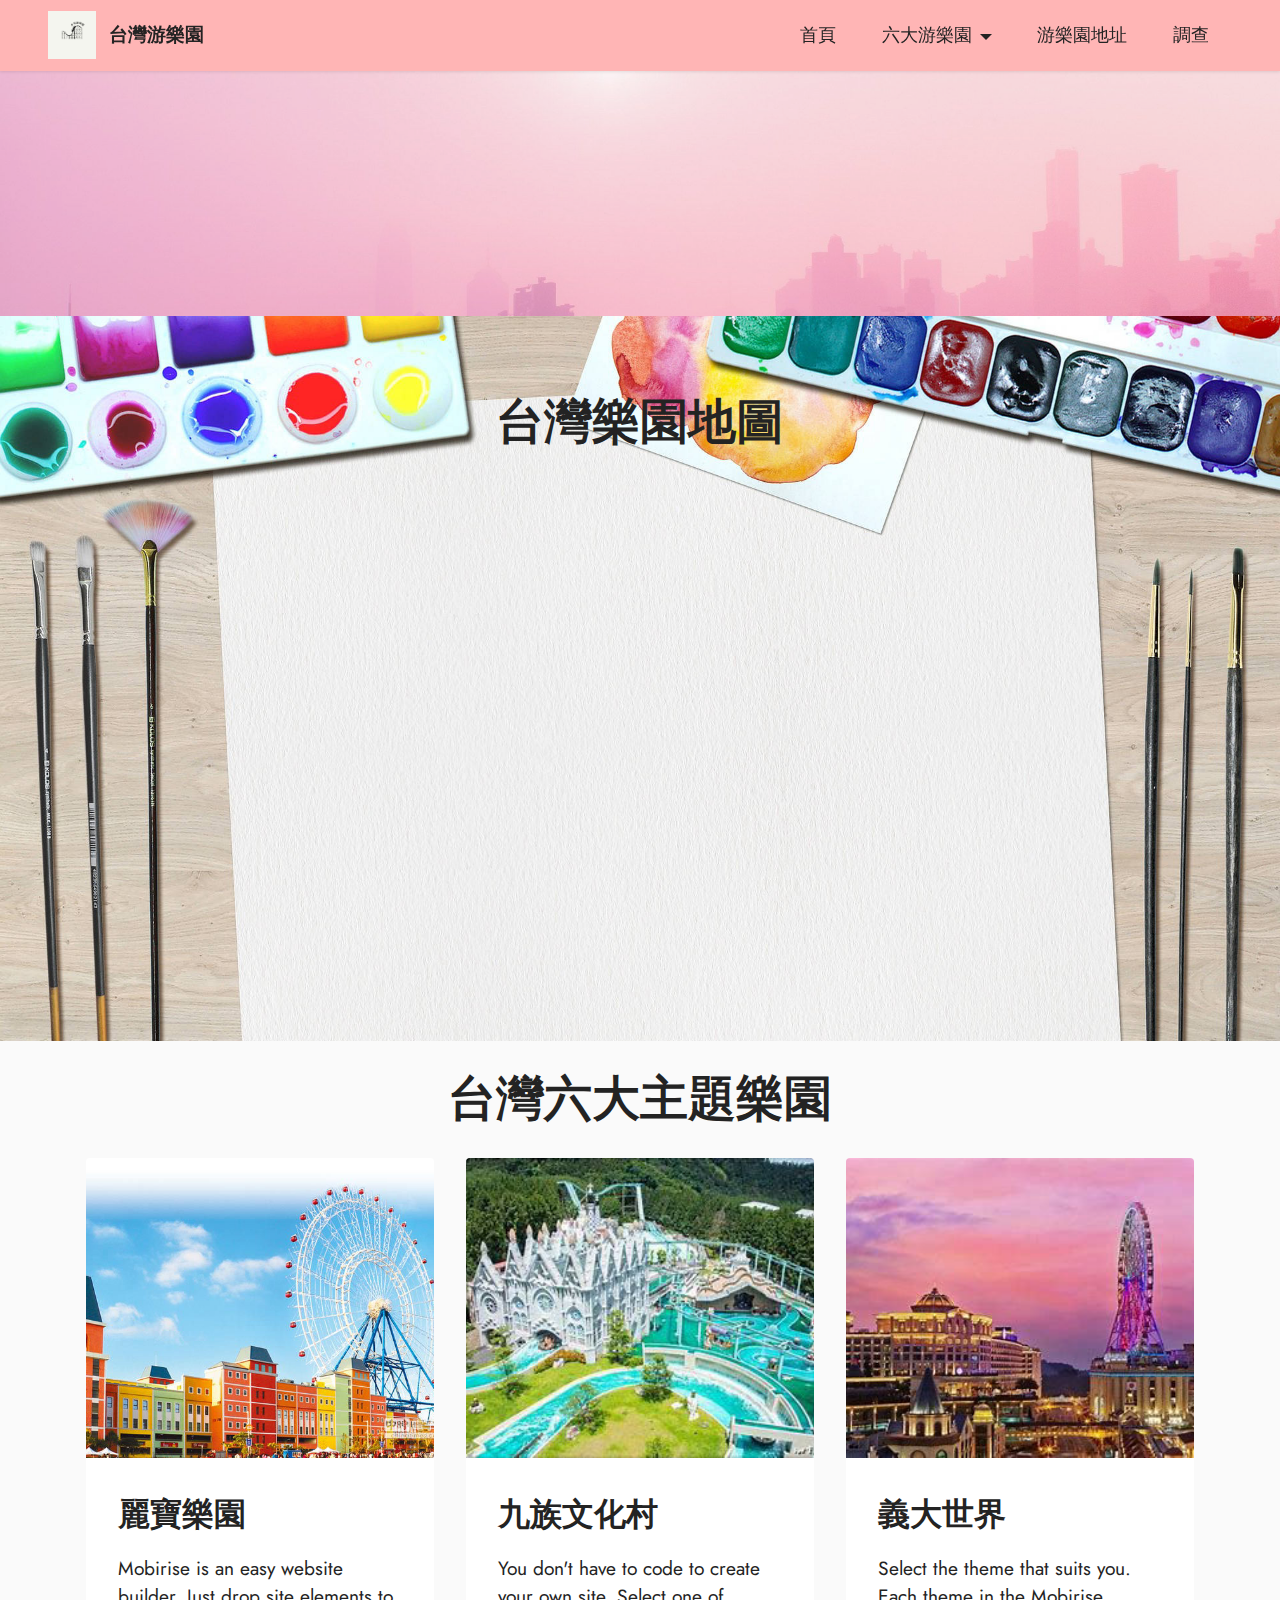
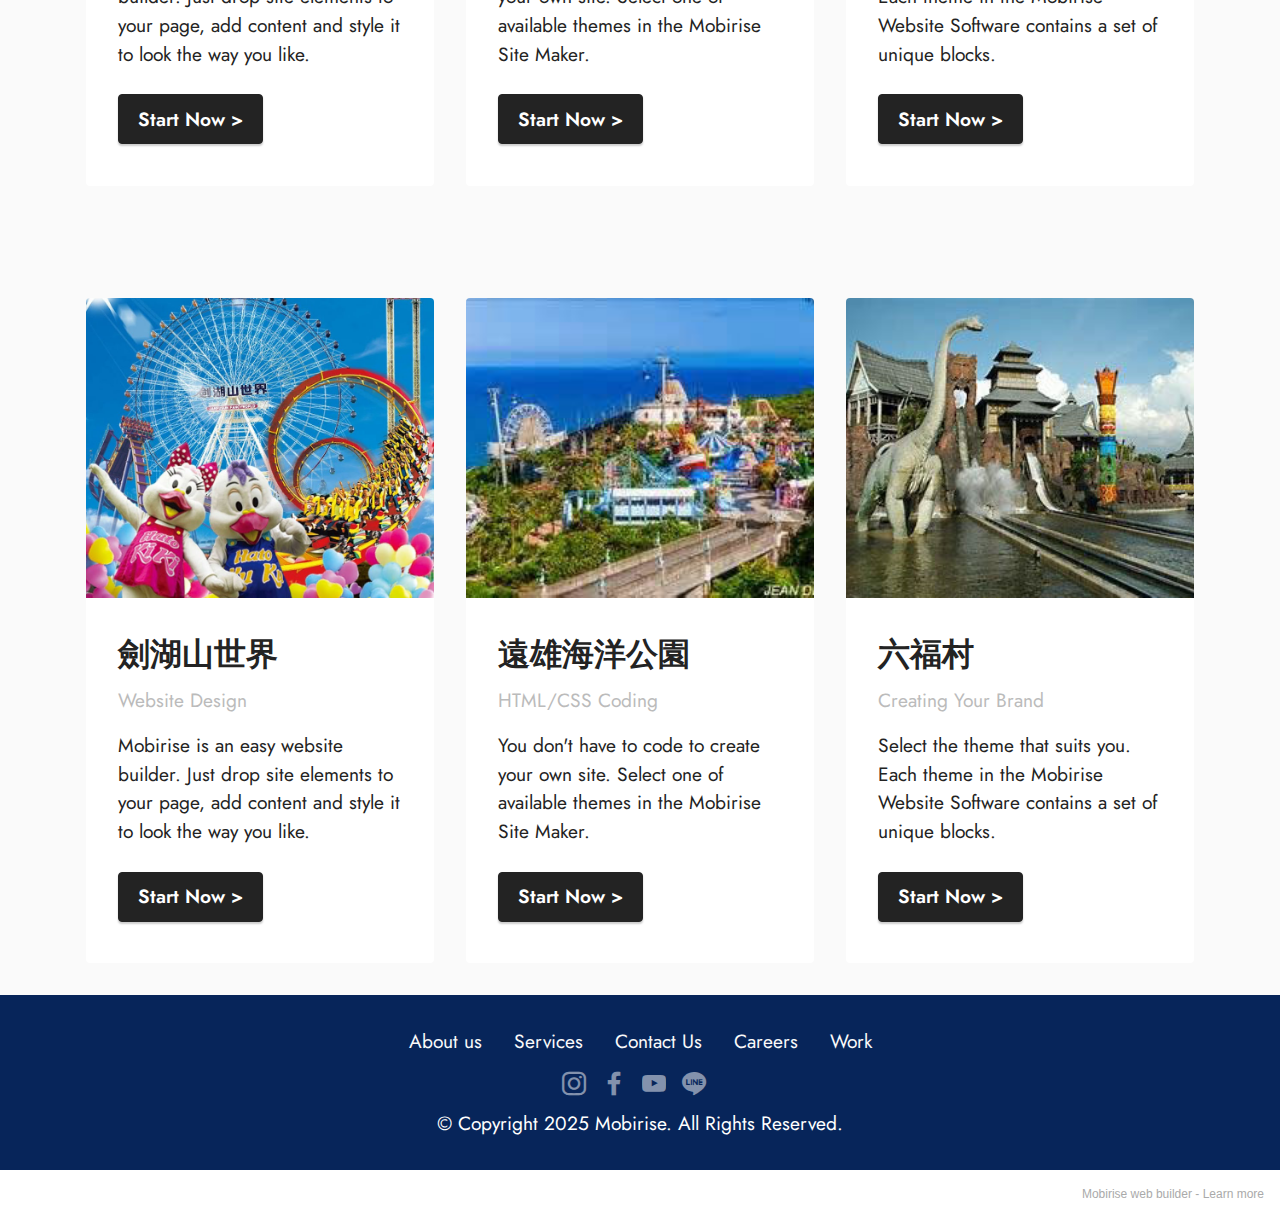
<file: index.html>
<!DOCTYPE html>
<html  >
<head>
  <!-- Site made with Mobirise Website Builder v5.5.0, https://mobirise.com -->
  <meta charset="UTF-8">
  <meta http-equiv="X-UA-Compatible" content="IE=edge">
  <meta name="generator" content="Mobirise v5.5.0, mobirise.com">
  <meta name="viewport" content="width=device-width, initial-scale=1, minimum-scale=1">
  <link rel="shortcut icon" href="assets/images/0.jpg" type="image/x-icon">
  <meta name="description" content="">
  
  
  <title>Home</title>
  <link rel="stylesheet" href="assets/bootstrap/css/bootstrap.min.css">
  <link rel="stylesheet" href="assets/bootstrap/css/bootstrap-grid.min.css">
  <link rel="stylesheet" href="assets/bootstrap/css/bootstrap-reboot.min.css">
  <link rel="stylesheet" href="assets/parallax/jarallax.css">
  <link rel="stylesheet" href="assets/dropdown/css/style.css">
  <link rel="stylesheet" href="assets/socicon/css/styles.css">
  <link rel="stylesheet" href="assets/theme/css/style.css">
  <link rel="preload" href="https://fonts.googleapis.com/css?family=Jost:100,200,300,400,500,600,700,800,900,100i,200i,300i,400i,500i,600i,700i,800i,900i&display=swap" as="style" onload="this.onload=null;this.rel='stylesheet'">
  <noscript><link rel="stylesheet" href="https://fonts.googleapis.com/css?family=Jost:100,200,300,400,500,600,700,800,900,100i,200i,300i,400i,500i,600i,700i,800i,900i&display=swap"></noscript>
  <link rel="preload" as="style" href="assets/mobirise/css/mbr-additional.css"><link rel="stylesheet" href="assets/mobirise/css/mbr-additional.css" type="text/css">
  
  
  <!-- Global site tag (gtag.js) - Google Analytics -->
<script async src="https://www.googletagmanager.com/gtag/js?id=G-FYE8SGN1RX"></script>
<script>
  window.dataLayer = window.dataLayer || [];
  function gtag(){dataLayer.push(arguments);}
  gtag('js', new Date());

  gtag('config', 'G-FYE8SGN1RX');
</script>
  
</head>
<body>
  
  <section data-bs-version="5.1" class="menu menu2 cid-sPaA06cfwE" once="menu" id="menu2-5">
    
    <nav class="navbar navbar-dropdown navbar-fixed-top navbar-expand-lg">
        <div class="container-fluid">
            <div class="navbar-brand">
                <span class="navbar-logo">
                    <a href="https://mobiri.se">
                        <img src="assets/images/0.jpg" alt="Mobirise" style="height: 3rem;">
                    </a>
                </span>
                <span class="navbar-caption-wrap"><a class="navbar-caption text-black display-7" href="https://mobiri.se">台灣游樂園</a></span>
            </div>
            <button class="navbar-toggler" type="button" data-toggle="collapse" data-bs-toggle="collapse" data-target="#navbarSupportedContent" data-bs-target="#navbarSupportedContent" aria-controls="navbarNavAltMarkup" aria-expanded="false" aria-label="Toggle navigation">
                <div class="hamburger">
                    <span></span>
                    <span></span>
                    <span></span>
                    <span></span>
                </div>
            </button>
            <div class="collapse navbar-collapse" id="navbarSupportedContent">
                <ul class="navbar-nav nav-dropdown nav-right" data-app-modern-menu="true"><li class="nav-item"><a class="nav-link link text-black display-4" href="index.html">首頁</a></li>
                    <li class="nav-item dropdown"><a class="nav-link link dropdown-toggle text-black display-4" href="#" data-toggle="dropdown-submenu" data-bs-toggle="dropdown" data-bs-auto-close="outside" aria-expanded="false">六大游樂園</a><div class="dropdown-menu" aria-labelledby="dropdown-undefined"><a class="dropdown-item text-black display-4" href="page3.html">六福村主題遊樂園</a><a class="show dropdown-item text-black display-4" href="page4.html" data-bs-toggle="dropdown" data-bs-auto-close="outside" aria-expanded="false">麗寶樂園</a><a class="dropdown-item text-black display-4" href="page7.html" data-bs-toggle="dropdown" data-bs-auto-close="outside" aria-expanded="false">劍湖山世界</a><a class="show dropdown-item text-black display-4" href="page5.html" data-bs-toggle="dropdown" data-bs-auto-close="outside" aria-expanded="false">九族文化村</a><a class="show dropdown-item text-black display-4" href="page6.html#top" data-bs-toggle="dropdown" data-bs-auto-close="outside" aria-expanded="false">遠雄海洋公園</a><a class="show dropdown-item text-black display-4" href="page8.html" data-bs-toggle="dropdown" data-bs-auto-close="outside" aria-expanded="false">義大世界<br></a></div></li>
                    <li class="nav-item"><a class="nav-link link text-black display-4" href="page2.html">游樂園地址</a>
                    </li><li class="nav-item"><a class="nav-link link text-black display-4" href="page1.html">調查</a></li></ul>
                
                
            </div>
        </div>
    </nav>
</section>

<section data-bs-version="5.1" class="header13 cid-sUbJQ4x2k4" id="header13-1p">

    

    <div class="mbr-overlay" style="opacity: 0.2; background-color: rgb(255, 255, 255);"></div>

    <div class="align-center container">
        <div class="row justify-content-center">
            <div class="col-12 col-lg-10">
                
                
                
                
                
            </div>
        </div>
    </div>
</section>

<section data-bs-version="5.1" class="map1 cid-sPaIXCI6q7" id="map1-6">
    
    
    <div class="container">
        <div class="mbr-section-head mb-4">
            <h3 class="mbr-section-title mbr-fonts-style align-center mb-0 display-2"><strong>台灣樂園地圖</strong></h3>
            
        </div>
        <div class="google-map"><iframe frameborder="0" style="border:0" src="https://view-awesome-table.com/-Mqo_8zvNZnKZvZUwKN_/view" allowfullscreen=""></iframe></div>
    </div>
</section>

<section data-bs-version="5.1" class="features4 cid-sPax2QUnno" id="features4-2">
    
    
    <div class="container">
        <div class="mbr-section-head">
            <h4 class="mbr-section-title mbr-fonts-style align-center mb-0 display-2"><strong>台灣六大主題樂園</strong></h4>
            
        </div>
        <div class="row mt-4">
            <div class="item features-image сol-12 col-md-6 col-lg-4">
                <div class="item-wrapper">
                    <div class="item-img">
                        <img src="assets/images/1-656x472.jpg" alt="" title="">
                    </div>
                    <div class="item-content">
                        <h5 class="item-title mbr-fonts-style display-5"><strong>麗寶樂園</strong></h5>
                        
                        <p class="mbr-text mbr-fonts-style mt-3 display-7">Mobirise is an easy website builder. Just
                            drop site elements to your page, add content and style it to look the way you like.</p>
                    </div>
                    <div class="mbr-section-btn item-footer mt-2"><a href="page4.html" class="btn item-btn btn-black display-7" target="_blank">Start Now
                            &gt;</a></div>
                </div>
            </div>
            <div class="item features-image сol-12 col-md-6 col-lg-4">
                <div class="item-wrapper">
                    <div class="item-img">
                        <img src="assets/images/-313x225.jpg" alt="" title="">
                    </div>
                    <div class="item-content">
                        <h5 class="item-title mbr-fonts-style display-5"><strong>九族文化村</strong></h5>
                        
                        <p class="mbr-text mbr-fonts-style mt-3 display-7">You don't have to code to create your own
                            site. Select one of available themes in the Mobirise Site Maker.</p>
                    </div>
                    <div class="mbr-section-btn item-footer mt-2"><a href="page5.html" class="btn item-btn btn-black display-7" target="_blank">Start Now
                            &gt;</a></div>
                </div>
            </div>
            <div class="item features-image сol-12 col-md-6 col-lg-4">
                <div class="item-wrapper">
                    <div class="item-img">
                        <img src="assets/images/-335x252.jpg" alt="" title="">
                    </div>
                    <div class="item-content">
                        <h5 class="item-title mbr-fonts-style display-5"><strong>義大世界</strong></h5>
                        
                        <p class="mbr-text mbr-fonts-style mt-3 display-7">Select the theme that suits you. Each theme
                            in the Mobirise Website Software contains a set of unique blocks.<br></p>
                    </div>
                    <div class="mbr-section-btn item-footer mt-2"><a href="page8.html" class="btn item-btn btn-black display-7" target="_blank">Start Now
                            &gt;</a></div>
                </div>
            </div>

        </div>
    </div>
</section>

<section data-bs-version="5.1" class="features4 cid-sS0luLq0sA" id="features4-10">
    
    
    <div class="container">
        
        <div class="row mt-4">
            <div class="item features-image сol-12 col-md-6 col-lg-4">
                <div class="item-wrapper">
                    <div class="item-img">
                        <img src="assets/images/-815x815.jpg" alt="" title="">
                    </div>
                    <div class="item-content">
                        <h5 class="item-title mbr-fonts-style display-5"><strong>劍湖山世界</strong></h5>
                        <h6 class="item-subtitle mbr-fonts-style mt-1 display-7">Website Design</h6>
                        <p class="mbr-text mbr-fonts-style mt-3 display-7">Mobirise is an easy website builder. Just
                            drop site elements to your page, add content and style it to look the way you like.</p>
                    </div>
                    <div class="mbr-section-btn item-footer mt-2"><a href="https://www1.pu.edu.tw/~s1082963/1227/index.html" class="btn item-btn btn-black display-7" target="_blank">Start Now
                            &gt;</a></div>
                </div>
            </div>
            <div class="item features-image сol-12 col-md-6 col-lg-4">
                <div class="item-wrapper">
                    <div class="item-img">
                        <img src="assets/images/-300x200.jpg" alt="" title="">
                    </div>
                    <div class="item-content">
                        <h5 class="item-title mbr-fonts-style display-5"><strong>遠雄海洋公園</strong></h5>
                        <h6 class="item-subtitle mbr-fonts-style mt-1 display-7">
                            HTML/CSS Coding</h6>
                        <p class="mbr-text mbr-fonts-style mt-3 display-7">You don't have to code to create your own
                            site. Select one of available themes in the Mobirise Site Maker.</p>
                    </div>
                    <div class="mbr-section-btn item-footer mt-2"><a href="page6.html" class="btn item-btn btn-black display-7" target="_blank">Start Now
                            &gt;</a></div>
                </div>
            </div>
            <div class="item features-image сol-12 col-md-6 col-lg-4">
                <div class="item-wrapper">
                    <div class="item-img">
                        <img src="assets/images/-320x225.jpg" alt="" title="">
                    </div>
                    <div class="item-content">
                        <h5 class="item-title mbr-fonts-style display-5"><strong>六福村</strong><strong><br></strong></h5>
                        <h6 class="item-subtitle mbr-fonts-style mt-1 display-7">Creating Your Brand</h6>
                        <p class="mbr-text mbr-fonts-style mt-3 display-7">Select the theme that suits you. Each theme
                            in the Mobirise Website Software contains a set of unique blocks.<br></p>
                    </div>
                    <div class="mbr-section-btn item-footer mt-2"><a href="page3.html" class="btn item-btn btn-black display-7" target="_blank">Start Now
                            &gt;</a></div>
                </div>
            </div>

        </div>
    </div>
</section>

<section data-bs-version="5.1" class="footer3 cid-sPaxfVFeBd" once="footers" id="footer3-3">

    

    

    <div class="container">
        <div class="media-container-row align-center mbr-white">
            <div class="row row-links">
                <ul class="foot-menu">
                    
                    
                    
                    
                    
                <li class="foot-menu-item mbr-fonts-style display-7">
                        <a class="text-white" href="#" target="_blank">About us</a>
                    </li><li class="foot-menu-item mbr-fonts-style display-7">
                        <a class="text-white" href="#" target="_blank">Services</a>
                    </li><li class="foot-menu-item mbr-fonts-style display-7">
                        <a class="text-white" href="#" target="_blank">Contact Us</a>
                    </li><li class="foot-menu-item mbr-fonts-style display-7">
                        <a class="text-white" href="#" target="_blank">Careers</a>
                    </li><li class="foot-menu-item mbr-fonts-style display-7">
                        <a class="text-white" href="#" target="_blank">Work</a>
                    </li></ul>
            </div>
            <div class="row social-row">
                <div class="social-list align-right pb-2">
                    
                    
                    
                    
                    
                    
                <div class="soc-item">
                        <a href="https://www.instagram.com/fargloryoceanpark/" target="_blank">
                            <span class="mbr-iconfont mbr-iconfont-social socicon-instagram socicon" style="font-size: 24px;"></span>
                        </a>
                    </div><div class="soc-item">
                        <a href="https://www.facebook.com/fargloryhop" target="_blank">
                            <span class="mbr-iconfont mbr-iconfont-social socicon-facebook socicon"></span>
                        </a>
                    </div><div class="soc-item">
                        <a href="https://www.youtube.com/channel/UCr_4nIJZvH1b1ABZgO53XSQ" target="_blank">
                            <span class="mbr-iconfont mbr-iconfont-social socicon-youtube socicon"></span>
                        </a>
                    </div><div class="soc-item">
                        <a href="https://page.line.me/qbt6753v?openQrModal=true" target="_blank">
                            <span class="mbr-iconfont mbr-iconfont-social socicon-line socicon"></span>
                        </a>
                    </div></div>
            </div>
            <div class="row row-copirayt">
                <p class="mbr-text mb-0 mbr-fonts-style mbr-white align-center display-7">
                    © Copyright 2025 Mobirise. All Rights Reserved.
                </p>
            </div>
        </div>
    </div>
</section><section style="background-color: #fff; font-family: -apple-system, BlinkMacSystemFont, 'Segoe UI', 'Roboto', 'Helvetica Neue', Arial, sans-serif; color:#aaa; font-size:12px; padding: 0; align-items: center; display: flex;"><a href="https://mobirise.site/u" style="flex: 1 1; height: 3rem; padding-left: 1rem;"></a><p style="flex: 0 0 auto; margin:0; padding-right:1rem;">Mobirise web builder - <a href="https://mobirise.site/o" style="color:#aaa;">Learn more</a></p></section><script src="assets/bootstrap/js/bootstrap.bundle.min.js"></script>  <script src="assets/parallax/jarallax.js"></script>  <script src="assets/smoothscroll/smooth-scroll.js"></script>  <script src="assets/ytplayer/index.js"></script>  <script src="assets/dropdown/js/navbar-dropdown.js"></script>  <script src="assets/theme/js/script.js"></script>  
  
  
</body>
</html>
</file>
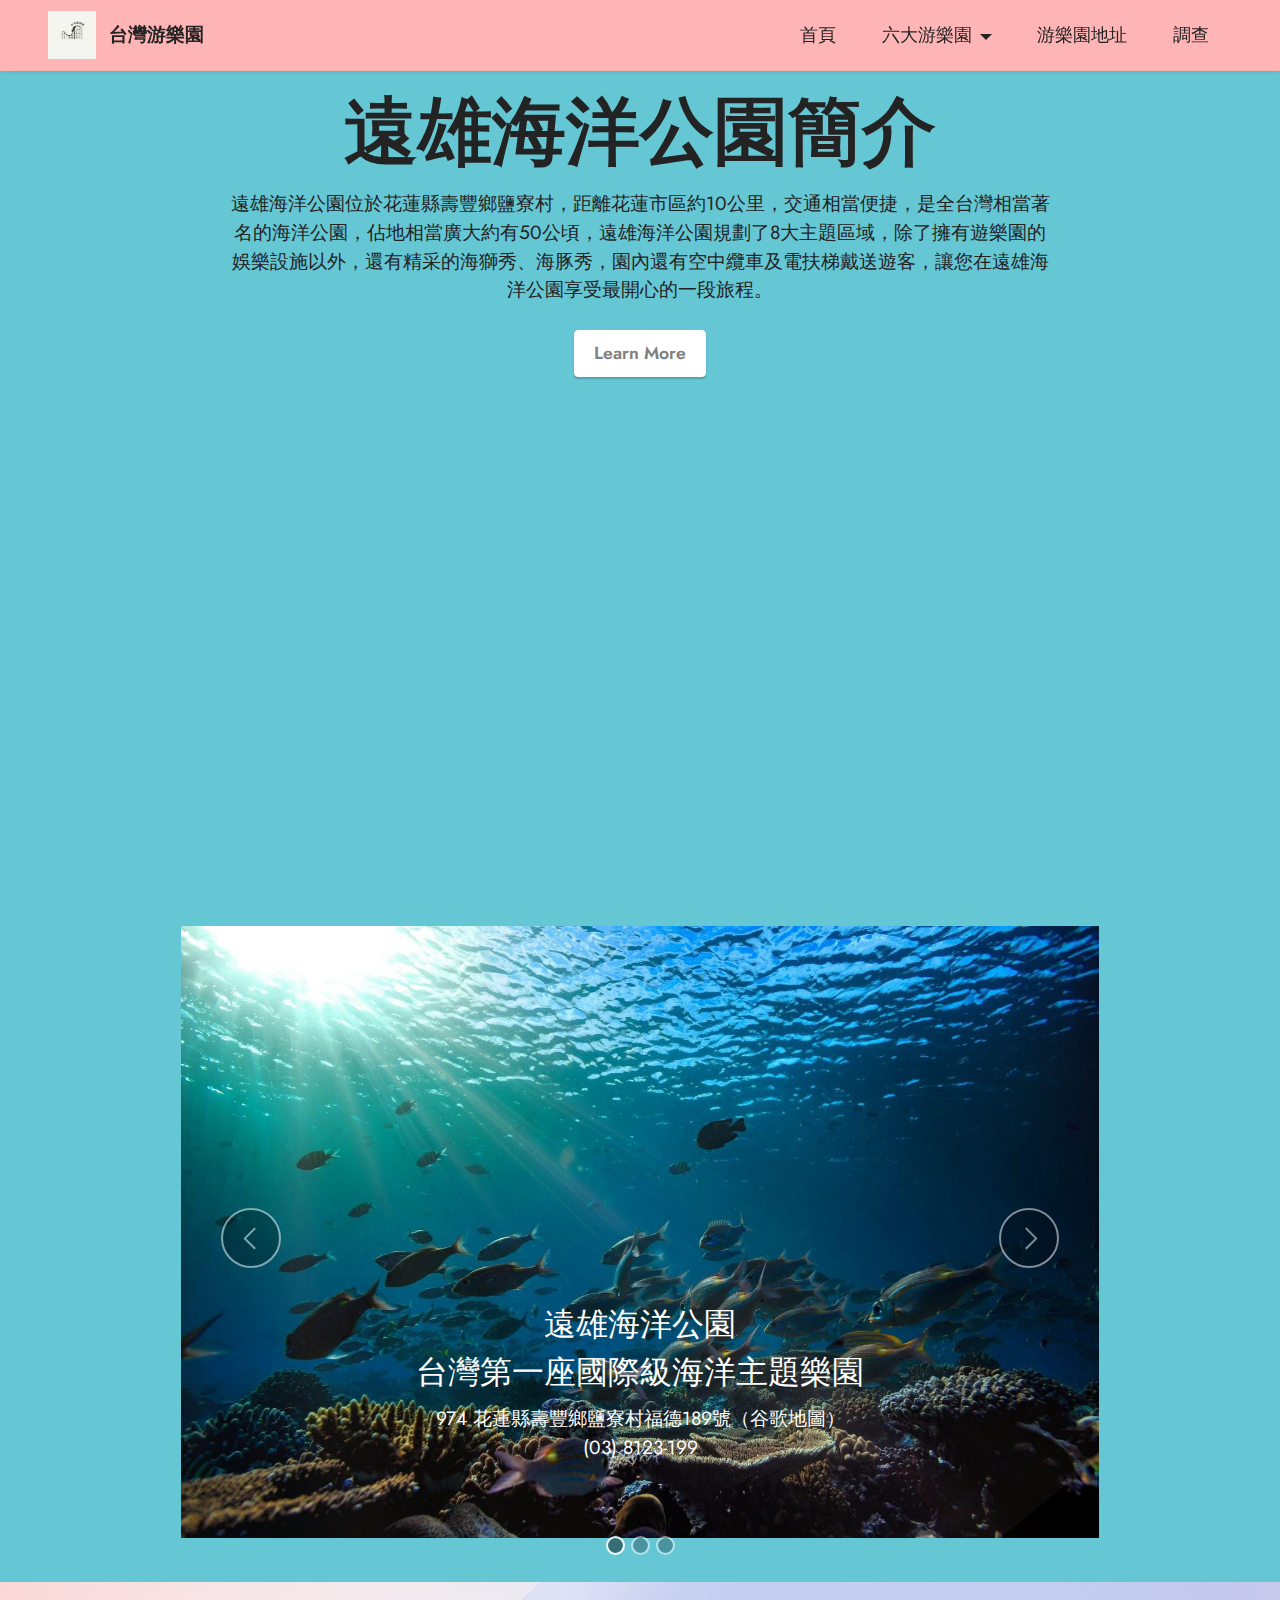
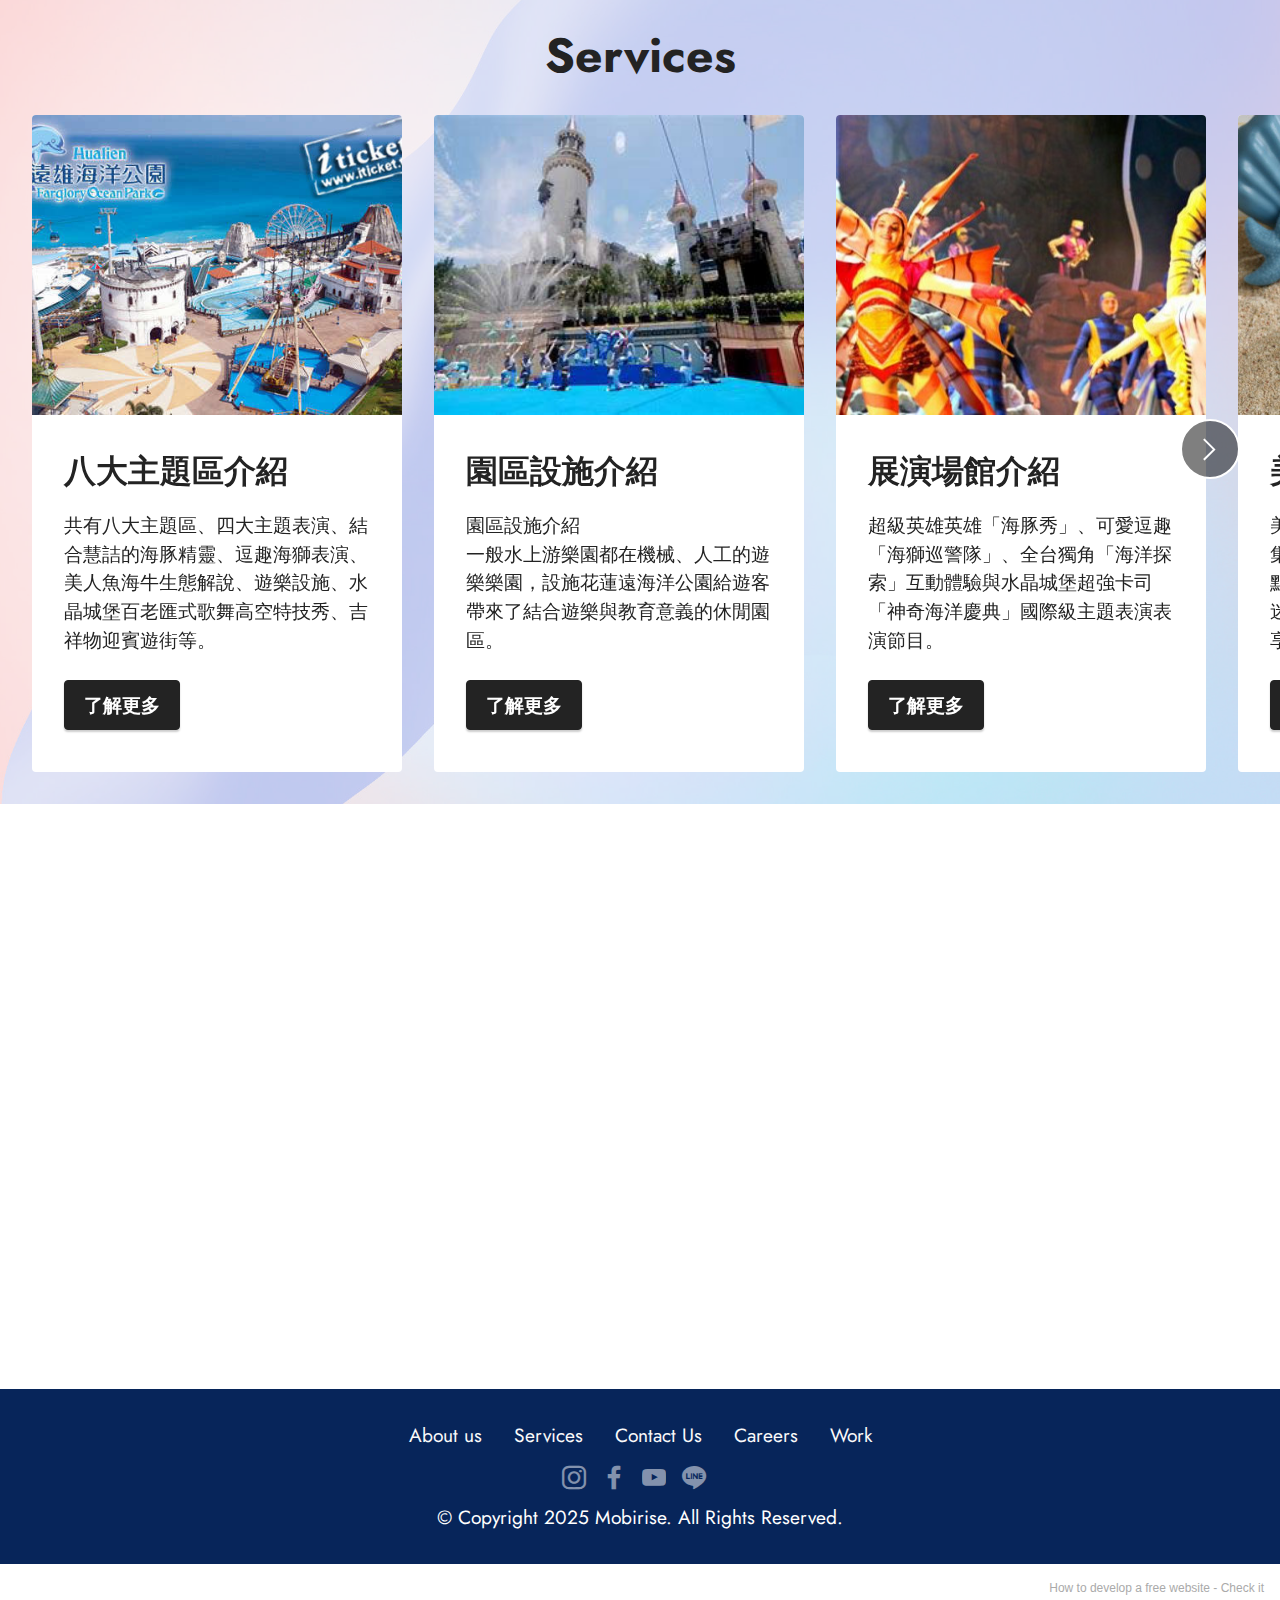
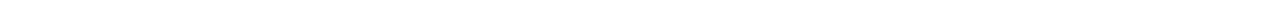
<file: page6.html>
<!DOCTYPE html>
<html  >
<head>
  <!-- Site made with Mobirise Website Builder v5.5.0, https://mobirise.com -->
  <meta charset="UTF-8">
  <meta http-equiv="X-UA-Compatible" content="IE=edge">
  <meta name="generator" content="Mobirise v5.5.0, mobirise.com">
  <meta name="viewport" content="width=device-width, initial-scale=1, minimum-scale=1">
  <link rel="shortcut icon" href="assets/images/0.jpg" type="image/x-icon">
  <meta name="description" content="">
  
  
  <title>遠雄海洋公園</title>
  <link rel="stylesheet" href="assets/web/assets/mobirise-icons2/mobirise2.css">
  <link rel="stylesheet" href="assets/bootstrap/css/bootstrap.min.css">
  <link rel="stylesheet" href="assets/bootstrap/css/bootstrap-grid.min.css">
  <link rel="stylesheet" href="assets/bootstrap/css/bootstrap-reboot.min.css">
  <link rel="stylesheet" href="assets/parallax/jarallax.css">
  <link rel="stylesheet" href="assets/dropdown/css/style.css">
  <link rel="stylesheet" href="assets/socicon/css/styles.css">
  <link rel="stylesheet" href="assets/theme/css/style.css">
  <link rel="preload" href="https://fonts.googleapis.com/css?family=Jost:100,200,300,400,500,600,700,800,900,100i,200i,300i,400i,500i,600i,700i,800i,900i&display=swap" as="style" onload="this.onload=null;this.rel='stylesheet'">
  <noscript><link rel="stylesheet" href="https://fonts.googleapis.com/css?family=Jost:100,200,300,400,500,600,700,800,900,100i,200i,300i,400i,500i,600i,700i,800i,900i&display=swap"></noscript>
  <link rel="preload" as="style" href="assets/mobirise/css/mbr-additional.css"><link rel="stylesheet" href="assets/mobirise/css/mbr-additional.css" type="text/css">
  
  
  
  
</head>
<body>
  
  <section data-bs-version="5.1" class="menu menu2 cid-sPaA06cfwE" once="menu" id="menu2-k">
    
    <nav class="navbar navbar-dropdown navbar-fixed-top navbar-expand-lg">
        <div class="container-fluid">
            <div class="navbar-brand">
                <span class="navbar-logo">
                    <a href="https://mobiri.se">
                        <img src="assets/images/0.jpg" alt="Mobirise" style="height: 3rem;">
                    </a>
                </span>
                <span class="navbar-caption-wrap"><a class="navbar-caption text-black display-7" href="https://mobiri.se">台灣游樂園</a></span>
            </div>
            <button class="navbar-toggler" type="button" data-toggle="collapse" data-bs-toggle="collapse" data-target="#navbarSupportedContent" data-bs-target="#navbarSupportedContent" aria-controls="navbarNavAltMarkup" aria-expanded="false" aria-label="Toggle navigation">
                <div class="hamburger">
                    <span></span>
                    <span></span>
                    <span></span>
                    <span></span>
                </div>
            </button>
            <div class="collapse navbar-collapse" id="navbarSupportedContent">
                <ul class="navbar-nav nav-dropdown nav-right" data-app-modern-menu="true"><li class="nav-item"><a class="nav-link link text-black display-4" href="index.html">首頁</a></li>
                    <li class="nav-item dropdown"><a class="nav-link link dropdown-toggle text-black display-4" href="#" data-toggle="dropdown-submenu" data-bs-toggle="dropdown" data-bs-auto-close="outside" aria-expanded="false">六大游樂園</a><div class="dropdown-menu" aria-labelledby="dropdown-undefined"><a class="dropdown-item text-black display-4" href="page3.html">六福村主題遊樂園</a><a class="show dropdown-item text-black display-4" href="page4.html" data-bs-toggle="dropdown" data-bs-auto-close="outside" aria-expanded="false">麗寶樂園</a><a class="dropdown-item text-black display-4" href="page7.html" data-bs-toggle="dropdown" data-bs-auto-close="outside" aria-expanded="false">劍湖山世界</a><a class="show dropdown-item text-black display-4" href="page5.html" data-bs-toggle="dropdown" data-bs-auto-close="outside" aria-expanded="false">九族文化村</a><a class="show dropdown-item text-black display-4" href="page6.html#top" data-bs-toggle="dropdown" data-bs-auto-close="outside" aria-expanded="false">遠雄海洋公園</a><a class="show dropdown-item text-black display-4" href="page8.html" data-bs-toggle="dropdown" data-bs-auto-close="outside" aria-expanded="false">義大世界<br></a></div></li>
                    <li class="nav-item"><a class="nav-link link text-black display-4" href="page2.html">游樂園地址</a>
                    </li><li class="nav-item"><a class="nav-link link text-black display-4" href="page1.html">調查</a></li></ul>
                
                
            </div>
        </div>
    </nav>
</section>

<section data-bs-version="5.1" class="header16 cid-sT8QRNhWJ1" id="header16-1j">

    

    

    <div class="container">
        <div class="row justify-content-center">
            <div class="col-12 col-lg-9">
                <h1 class="mbr-section-title mbr-fonts-style mb-3 display-1"><strong>遠雄海洋公園簡介</strong></h1>
                <p class="mbr-text mbr-fonts-style display-7">遠雄海洋公園位於花蓮縣壽豐鄉鹽寮村，距離花蓮市區約10公里，交通相當便捷，是全台灣相當著名的海洋公園，佔地相當廣大約有50公頃，遠雄海洋公園規劃了8大主題區域，除了擁有遊樂園的娛樂設施以外，還有精采的海獅秀、海豚秀，園內還有空中纜車及電扶梯戴送遊客，讓您在遠雄海洋公園享受最開心的一段旅程。</p>
                <div class="mbr-section-btn mt-3"><a class="btn btn-primary display-4" href="https://www.travelking.com.tw/tourguide/scenery1157.html">Learn More</a></div>
                <div class="video-wrapper mt-4"><iframe class="mbr-embedded-video" src="https://www.youtube.com/embed/vYoNXEAWo1Q?rel=0&amp;amp;showinfo=0&amp;autoplay=0&amp;loop=0" width="1280" height="720" frameborder="0" allowfullscreen></iframe></div>
            </div>
        </div>
    </div>
</section>

<section data-bs-version="5.1" class="slider2 cid-sSOs9kC9b9" id="slider2-17">
    

    
    <div class="container">
        <div class="row justify-content-center">
            <div class="col-12 col-md-10">
                <div class="carousel slide" id="sUcxfyKe9X" data-interval="5000" data-bs-interval="5000">
                    
                    <ol class="carousel-indicators">
                        <li data-slide-to="0" data-bs-slide-to="0" class="active" data-target="#sUcxfyKe9X" data-bs-target="#sUcxfyKe9X"></li><li data-slide-to="1" data-bs-slide-to="1" class="" data-target="#sUcxfyKe9X" data-bs-target="#sUcxfyKe9X"></li><li data-slide-to="2" data-bs-slide-to="2" class="" data-target="#sUcxfyKe9X" data-bs-target="#sUcxfyKe9X"></li>
                        
                        
                    </ol>
                    <div class="carousel-inner">
                        <div class="carousel-item slider-image item active">
                            <div class="item-wrapper">
                                <img class="d-block w-100" src="assets/images/bien-2-1620x1080.jpg" data-slide-to="0" data-bs-slide-to="0">
                                <div class="carousel-caption d-none d-md-block">
                                    <h5 class="mbr-section-subtitle mbr-fonts-style display-5">遠雄海洋公園
<div>台灣第一座國際級海洋主題樂園</div></h5>
                                    <p class="mbr-section-text mbr-fonts-style display-7">974 花蓮縣壽豐鄉鹽寮村福德189號（谷歌地圖）
<br> (03) 8123-199</p>
                                </div>
                            </div>
                        </div><div class="carousel-item slider-image item">
                            <div class="item-wrapper">
                                <img class="d-block w-100" src="assets/images/bien1-1023x685.jpg" data-slide-to="1" data-bs-slide-to="1">
                                <div class="carousel-caption d-none d-md-block">
                                    <h5 class="mbr-section-subtitle mbr-fonts-style display-5">
                                        <strong>海洋體驗活動</strong></h5>
                                    <p class="mbr-section-text mbr-fonts-style display-7">
                                        <a href="https://www.farglory-oceanpark.com.tw/ocean" class="text-primary"><strong>了解</strong></a></p>
                                </div>
                            </div>
                        </div><div class="carousel-item slider-image item">
                            <div class="item-wrapper">
                                <img class="d-block w-100" src="assets/images/bien3-800x533.jpg" data-slide-to="2" data-bs-slide-to="2">
                                <div class="carousel-caption d-none d-md-block">
                                    <h5 class="mbr-section-subtitle mbr-fonts-style display-5">交通資訊</h5>
                                    <p class="mbr-section-text mbr-fonts-style display-7"><a href="page9.html" class="text-primary"><strong>了解</strong></a></p>
                                </div>
                            </div>
                        </div>
                        
                        
                    </div>
                    <a class="carousel-control carousel-control-prev" role="button" data-slide="prev" data-bs-slide="prev" href="#sUcxfyKe9X">
                        <span class="mobi-mbri mobi-mbri-arrow-prev" aria-hidden="true"></span>
                        <span class="sr-only visually-hidden">Previous</span>
                    </a>
                    <a class="carousel-control carousel-control-next" role="button" data-slide="next" data-bs-slide="next" href="#sUcxfyKe9X">
                        <span class="mobi-mbri mobi-mbri-arrow-next" aria-hidden="true"></span>
                        <span class="sr-only visually-hidden">Next</span>
                    </a>
                </div>
            </div>
        </div>
    </div>
</section>

<section data-bs-version="5.1" class="slider5 mbr-embla cid-sT0ohOmoGI" id="slider5-1f">
    
    <div class="mbr-overlay"></div>
    <div class="position-relative">
        <div class="mbr-section-head">
            <h4 class="mbr-section-title mbr-fonts-style align-center mb-0 display-2">
                <strong>Services</strong></h4>
            
        </div>
        <div class="embla mt-4" data-skip-snaps="true" data-align="center" data-contain-scroll="trimSnaps" data-auto-play-interval="2" data-draggable="true">
            <div class="embla__viewport container-fluid">
                <div class="embla__container">
                    <div class="embla__slide slider-image item active" style="margin-left: 1rem; margin-right: 1rem;">
                        <div class="slide-content">
                            <div class="item-img">
                                <div class="item-wrapper">
                                    <img src="assets/images/nen1-540x359.jpg" alt="" title="" data-slide-to="0" data-bs-slide-to="0">
                                </div>
                            </div>
                            <div class="item-content">
                                <h5 class="item-title mbr-fonts-style display-5"><strong>八大主題區介紹</strong></h5>
                                
                                <p class="mbr-text mbr-fonts-style mt-3 display-7">共有八大主題區、四大主題表演、結合慧詰的海豚精靈、逗趣海獅表演、美人魚海牛生態解說、遊樂設施、水晶城堡百老匯式歌舞高空特技秀、吉祥物迎賓遊街等。&nbsp;</p>
                            </div>
                            <div class="mbr-section-btn item-footer mt-2"><a href="https://www.farglory-oceanpark.com.tw/park-list/43cyn05nZ2Ty4mxE" class="btn item-btn btn-black display-7" target="_blank">了解更多</a></div>
                        </div>
                    </div>
                    <div class="embla__slide slider-image item" style="margin-left: 1rem; margin-right: 1rem;">
                        <div class="slide-content">
                            <div class="item-img">
                                <div class="item-wrapper">
                                    <img src="assets/images/nen2-338x226.jpg" alt="" title="" data-slide-to="1" data-bs-slide-to="1">
                                </div>
                            </div>
                            <div class="item-content">
                                <h5 class="item-title mbr-fonts-style display-5"><strong>園區設施介紹</strong></h5>
                                
                                <p class="mbr-text mbr-fonts-style mt-3 display-7">園區設施介紹
<br>一般水上游樂園都在機械、人工的遊樂樂園，設施花蓮遠海洋公園給遊客帶來了結合遊樂與教育意義的休閒園區。</p>
                            </div>
                            <div class="mbr-section-btn item-footer mt-2"><a href="https://www.farglory-oceanpark.com.tw/park-list/1f6ynf9Nz4ty8RP8" class="btn item-btn btn-black display-7" target="_blank">了解更多</a></div>
                        </div>
                    </div>
                    <div class="embla__slide slider-image item" style="margin-left: 1rem; margin-right: 1rem;">
                        <div class="slide-content">
                            <div class="item-img">
                                <div class="item-wrapper">
                                    <img src="assets/images/nen3-600x295.jpeg" alt="" title="" data-slide-to="2" data-bs-slide-to="2">
                                </div>
                            </div>
                            <div class="item-content">
                                <h5 class="item-title mbr-fonts-style display-5"><strong>展演場館介紹</strong></h5>
                                
                                <p class="mbr-text mbr-fonts-style mt-3 display-7">超級英雄英雄「海豚秀」、可愛逗趣「海獅巡警隊」、全台獨角「海洋探索」互動體驗與水晶城堡超強卡司「神奇海洋慶典」國際級主題表演表演節目。<br></p>
                            </div>
                            <div class="mbr-section-btn item-footer mt-2"><a href="https://www.farglory-oceanpark.com.tw/park-list/Ed5YN73nZ7Ty5Sr7" class="btn item-btn btn-black display-7" target="_blank">了解更多</a></div>
                        </div>
                    </div>
                    <div class="embla__slide slider-image item" style="margin-left: 1rem; margin-right: 1rem;">
                        <div class="slide-content">
                            <div class="item-img">
                                <div class="item-wrapper">
                                    <img src="assets/images/nwn4-600x400.jpg" alt="" title="" data-slide-to="4" data-bs-slide-to="4">
                                </div>
                            </div>
                            <div class="item-content">
                                <h5 class="item-title mbr-fonts-style display-5"><strong>美食街</strong></h5>
                                
                                <p class="mbr-text mbr-fonts-style mt-3 display-7">美食街
<br>集中、結中、日式百道主題特色餐點，徜徉在太平洋原味的海景風光，迷人的在徐徐海風中，誠摯地吸引您享用我們為您準備的餐點。a<br></p>
                            </div>
                            <div class="mbr-section-btn item-footer mt-2"><a href="https://www.farglory-oceanpark.com.tw/park-list/264yn48nZ4tY2NR5" class="btn item-btn btn-black display-7" target="_blank">了解更多</a></div>
                        </div>
                    </div>
                </div>
            </div>
            <button class="embla__button embla__button--prev">
                <span class="mobi-mbri mobi-mbri-arrow-prev mbr-iconfont" aria-hidden="true"></span>
                <span class="sr-only visually-hidden visually-hidden">Previous</span>
            </button>
            <button class="embla__button embla__button--next">
                <span class="mobi-mbri mobi-mbri-arrow-next mbr-iconfont" aria-hidden="true"></span>
                <span class="sr-only visually-hidden visually-hidden">Next</span>
            </button>
        </div>
    </div>
</section>

<section data-bs-version="5.1" class="content13 cid-sT95FwhySx mbr-parallax-background" id="content13-1l">
    
    
    <div class="container-fluid">
        <div class="row justify-content-center">
            <div class="col-md-12 col-lg-12">
                <h3 class="mbr-section-title mbr-fonts-style mb-4 display-5">
                    <strong>節目時刻表</strong><br><strong><br></strong>
                </h3>
            </div>
        </div>
        <div class="row justify-content-center">
            <div class="col-md-12 col-lg-12">
                <div class="row justify-content-center">
                    <div class="col-12 col-lg-6">
                        <ul class="list mbr-fonts-style display-7">
                            <li><strong>09:45</strong><strong>【約20分】&nbsp;</strong>&nbsp; &nbsp;節目內容：海獅巡警隊<span style="font-size: 1.2rem;">&nbsp;&nbsp;&nbsp;&nbsp;</span><span style="font-size: 1.2rem;">&nbsp; &nbsp; 地點:海獅劇場</span></li>
                            <li><strong>10:50</strong><strong>【約30分】</strong>&nbsp; &nbsp; 節目內容：新世紀慶典 &nbsp;&nbsp;&nbsp;&nbsp;&nbsp;&nbsp;&nbsp;&nbsp;地點:水晶城堡</li>
                            <li><strong>11:45【約15分】</strong>&nbsp;&nbsp; &nbsp; 節目內容：美人魚見面會 &nbsp;&nbsp;&nbsp;&nbsp;       地點:海洋探索館</li><li><strong>13:15【約15分】</strong>&nbsp;&nbsp;<span style="font-size: 1.2rem;">&nbsp; &nbsp;節目內容：雪白聖誕公主 </span>&nbsp; &nbsp;<span style="font-size: 1.2rem;">       地點:歡樂街頭</span></li><li><strong>14:30【約20分】</strong>&nbsp; &nbsp; 節目內容：海獅巡警隊 &nbsp;&nbsp;&nbsp;&nbsp;&nbsp;&nbsp;       地點:海獅劇場</li><li><strong>16:00【約30分】</strong>&nbsp; &nbsp; 節目內容：新世紀慶典 &nbsp;&nbsp;&nbsp;&nbsp;&nbsp;&nbsp;       地點:水晶城堡</li>
                        </ul>
                    </div>
                    
                </div>
            </div>
        </div>
    </div>
</section>

<section data-bs-version="5.1" class="footer3 cid-sPaxfVFeBd" once="footers" id="footer3-j">

    

    

    <div class="container">
        <div class="media-container-row align-center mbr-white">
            <div class="row row-links">
                <ul class="foot-menu">
                    
                    
                    
                    
                    
                <li class="foot-menu-item mbr-fonts-style display-7">
                        <a class="text-white" href="#" target="_blank">About us</a>
                    </li><li class="foot-menu-item mbr-fonts-style display-7">
                        <a class="text-white" href="#" target="_blank">Services</a>
                    </li><li class="foot-menu-item mbr-fonts-style display-7">
                        <a class="text-white" href="#" target="_blank">Contact Us</a>
                    </li><li class="foot-menu-item mbr-fonts-style display-7">
                        <a class="text-white" href="#" target="_blank">Careers</a>
                    </li><li class="foot-menu-item mbr-fonts-style display-7">
                        <a class="text-white" href="#" target="_blank">Work</a>
                    </li></ul>
            </div>
            <div class="row social-row">
                <div class="social-list align-right pb-2">
                    
                    
                    
                    
                    
                    
                <div class="soc-item">
                        <a href="https://www.instagram.com/fargloryoceanpark/" target="_blank">
                            <span class="mbr-iconfont mbr-iconfont-social socicon-instagram socicon" style="font-size: 24px;"></span>
                        </a>
                    </div><div class="soc-item">
                        <a href="https://www.facebook.com/fargloryhop" target="_blank">
                            <span class="mbr-iconfont mbr-iconfont-social socicon-facebook socicon"></span>
                        </a>
                    </div><div class="soc-item">
                        <a href="https://www.youtube.com/channel/UCr_4nIJZvH1b1ABZgO53XSQ" target="_blank">
                            <span class="mbr-iconfont mbr-iconfont-social socicon-youtube socicon"></span>
                        </a>
                    </div><div class="soc-item">
                        <a href="https://page.line.me/qbt6753v?openQrModal=true" target="_blank">
                            <span class="mbr-iconfont mbr-iconfont-social socicon-line socicon"></span>
                        </a>
                    </div></div>
            </div>
            <div class="row row-copirayt">
                <p class="mbr-text mb-0 mbr-fonts-style mbr-white align-center display-7">
                    © Copyright 2025 Mobirise. All Rights Reserved.
                </p>
            </div>
        </div>
    </div>
</section><section style="background-color: #fff; font-family: -apple-system, BlinkMacSystemFont, 'Segoe UI', 'Roboto', 'Helvetica Neue', Arial, sans-serif; color:#aaa; font-size:12px; padding: 0; align-items: center; display: flex;"><a href="https://mobirise.site/y" style="flex: 1 1; height: 3rem; padding-left: 1rem;"></a><p style="flex: 0 0 auto; margin:0; padding-right:1rem;">How to develop a free website - <a href="https://mobirise.site/x" style="color:#aaa;">Check it</a></p></section><script src="assets/bootstrap/js/bootstrap.bundle.min.js"></script>  <script src="assets/parallax/jarallax.js"></script>  <script src="assets/smoothscroll/smooth-scroll.js"></script>  <script src="assets/ytplayer/index.js"></script>  <script src="assets/dropdown/js/navbar-dropdown.js"></script>  <script src="assets/playervimeo/vimeo_player.js"></script>  <script src="assets/embla/embla.min.js"></script>  <script src="assets/embla/script.js"></script>  <script src="assets/theme/js/script.js"></script>  
  
  
</body>
</html>
</file>
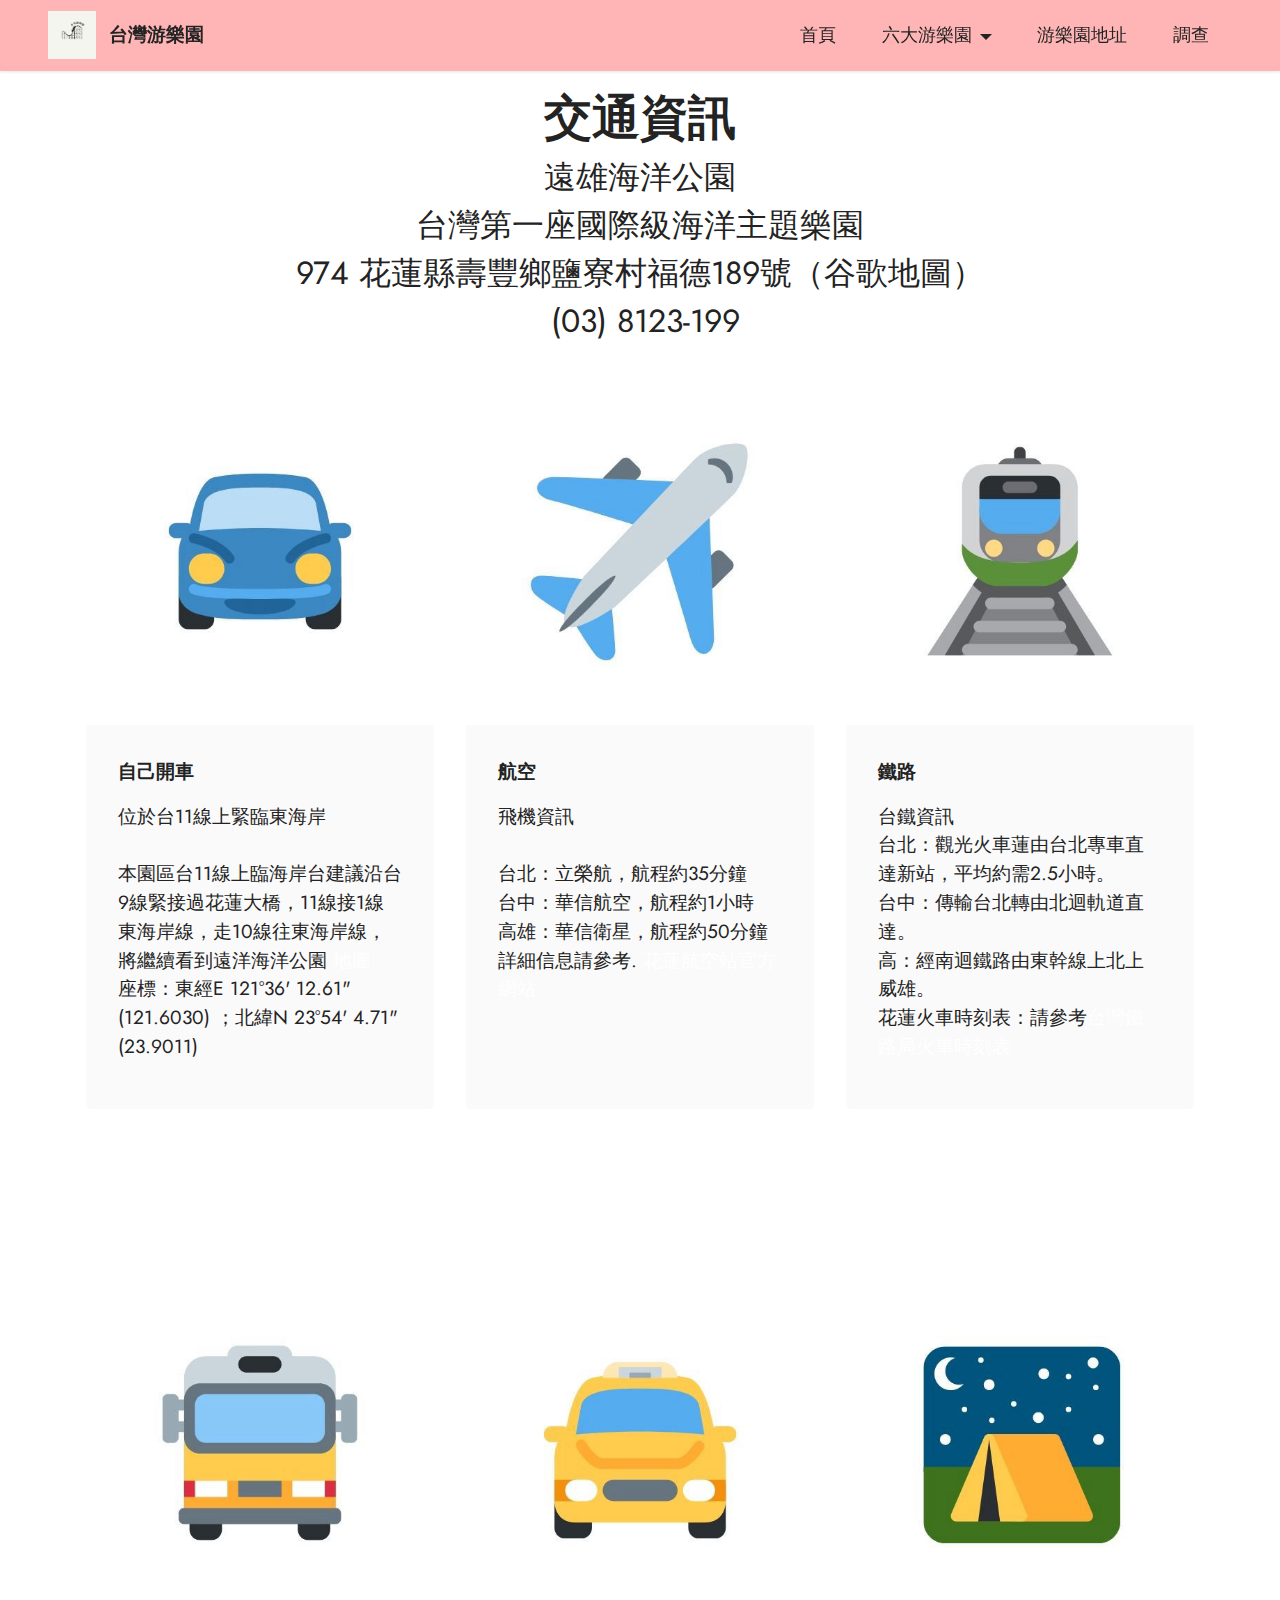
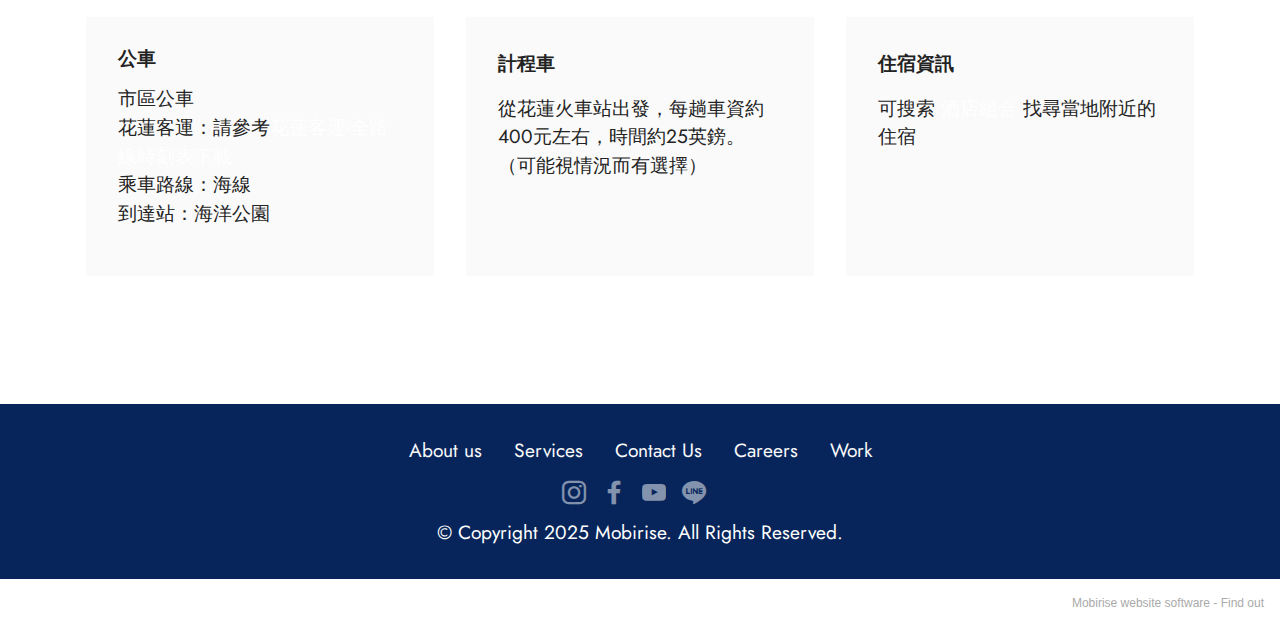
<file: page9.html>
<!DOCTYPE html>
<html  >
<head>
  <!-- Site made with Mobirise Website Builder v5.5.0, https://mobirise.com -->
  <meta charset="UTF-8">
  <meta http-equiv="X-UA-Compatible" content="IE=edge">
  <meta name="generator" content="Mobirise v5.5.0, mobirise.com">
  <meta name="viewport" content="width=device-width, initial-scale=1, minimum-scale=1">
  <link rel="shortcut icon" href="assets/images/0.jpg" type="image/x-icon">
  <meta name="description" content="">
  
  
  <title>交通</title>
  <link rel="stylesheet" href="assets/bootstrap/css/bootstrap.min.css">
  <link rel="stylesheet" href="assets/bootstrap/css/bootstrap-grid.min.css">
  <link rel="stylesheet" href="assets/bootstrap/css/bootstrap-reboot.min.css">
  <link rel="stylesheet" href="assets/dropdown/css/style.css">
  <link rel="stylesheet" href="assets/socicon/css/styles.css">
  <link rel="stylesheet" href="assets/theme/css/style.css">
  <link rel="preload" href="https://fonts.googleapis.com/css?family=Jost:100,200,300,400,500,600,700,800,900,100i,200i,300i,400i,500i,600i,700i,800i,900i&display=swap" as="style" onload="this.onload=null;this.rel='stylesheet'">
  <noscript><link rel="stylesheet" href="https://fonts.googleapis.com/css?family=Jost:100,200,300,400,500,600,700,800,900,100i,200i,300i,400i,500i,600i,700i,800i,900i&display=swap"></noscript>
  <link rel="preload" as="style" href="assets/mobirise/css/mbr-additional.css"><link rel="stylesheet" href="assets/mobirise/css/mbr-additional.css" type="text/css">
  
  
  
  
</head>
<body>
  
  <section data-bs-version="5.1" class="menu menu2 cid-sPaA06cfwE" once="menu" id="menu2-18">
    
    <nav class="navbar navbar-dropdown navbar-fixed-top navbar-expand-lg">
        <div class="container-fluid">
            <div class="navbar-brand">
                <span class="navbar-logo">
                    <a href="https://mobiri.se">
                        <img src="assets/images/0.jpg" alt="Mobirise" style="height: 3rem;">
                    </a>
                </span>
                <span class="navbar-caption-wrap"><a class="navbar-caption text-black display-7" href="https://mobiri.se">台灣游樂園</a></span>
            </div>
            <button class="navbar-toggler" type="button" data-toggle="collapse" data-bs-toggle="collapse" data-target="#navbarSupportedContent" data-bs-target="#navbarSupportedContent" aria-controls="navbarNavAltMarkup" aria-expanded="false" aria-label="Toggle navigation">
                <div class="hamburger">
                    <span></span>
                    <span></span>
                    <span></span>
                    <span></span>
                </div>
            </button>
            <div class="collapse navbar-collapse" id="navbarSupportedContent">
                <ul class="navbar-nav nav-dropdown nav-right" data-app-modern-menu="true"><li class="nav-item"><a class="nav-link link text-black display-4" href="index.html">首頁</a></li>
                    <li class="nav-item dropdown"><a class="nav-link link dropdown-toggle text-black display-4" href="#" data-toggle="dropdown-submenu" data-bs-toggle="dropdown" data-bs-auto-close="outside" aria-expanded="false">六大游樂園</a><div class="dropdown-menu" aria-labelledby="dropdown-undefined"><a class="dropdown-item text-black display-4" href="page3.html">六福村主題遊樂園</a><a class="show dropdown-item text-black display-4" href="page4.html" data-bs-toggle="dropdown" data-bs-auto-close="outside" aria-expanded="false">麗寶樂園</a><a class="dropdown-item text-black display-4" href="page7.html" data-bs-toggle="dropdown" data-bs-auto-close="outside" aria-expanded="false">劍湖山世界</a><a class="show dropdown-item text-black display-4" href="page5.html" data-bs-toggle="dropdown" data-bs-auto-close="outside" aria-expanded="false">九族文化村</a><a class="show dropdown-item text-black display-4" href="page6.html#top" data-bs-toggle="dropdown" data-bs-auto-close="outside" aria-expanded="false">遠雄海洋公園</a><a class="show dropdown-item text-black display-4" href="page8.html" data-bs-toggle="dropdown" data-bs-auto-close="outside" aria-expanded="false">義大世界<br></a></div></li>
                    <li class="nav-item"><a class="nav-link link text-black display-4" href="page2.html">游樂園地址</a>
                    </li><li class="nav-item"><a class="nav-link link text-black display-4" href="page1.html">調查</a></li></ul>
                
                
            </div>
        </div>
    </nav>
</section>

<section data-bs-version="5.1" class="gallery3 cid-sSOyPmlze7" id="gallery3-1a">
    
    
    <div class="container">
        <div class="mbr-section-head">
            <h4 class="mbr-section-title mbr-fonts-style align-center mb-0 display-2"><strong>交通資訊</strong></h4>
            <h5 class="mbr-section-subtitle mbr-fonts-style align-center mb-0 mt-2 display-5">遠雄海洋公園
<div>台灣第一座國際級海洋主題樂園
</div><div>974 花蓮縣壽豐鄉鹽寮村福德189號（谷歌地圖）
</div><div>&nbsp;(03) 8123-199</div></h5>
        </div>
        <div class="row mt-4">
            <div class="item features-image сol-12 col-md-6 col-lg-4 active">
                <div class="item-wrapper">
                    <div class="item-img">
                        <img src="assets/images/thit-k-khng-tn-1-500x500.jpg" alt="" data-slide-to="0" data-bs-slide-to="0">
                    </div>
                    <div class="item-content">
                        <h5 class="item-title mbr-fonts-style display-7">
                            <strong>自己開車</strong>
                        </h5>
                        
                        <p class="mbr-text mbr-fonts-style mt-3 display-7">位於台11線上緊臨東海岸
<br>
<br>本園區台11線上臨海岸台建議沿台9線緊接過花蓮大橋，11線接1線東海岸線，走10線往東海岸線，將繼續看到遠洋海洋公園&nbsp;<a href="https://www.farglory-oceanpark.com.tw/static/styles/images/static/info/traffic/map.jpg" class="text-primary">地圖</a>&nbsp;<br>座標：東經E 121°36' 12.61" (121.6030) ；北緯N 23°54' 4.71" (23.9011)</p>
                    </div>
                    
                </div>
            </div>
            <div class="item features-image сol-12 col-md-6 col-lg-4">
                <div class="item-wrapper">
                    <div class="item-img">
                        <img src="assets/images/thit-k-khng-tn-500x500.jpg" alt="" data-slide-to="1" data-bs-slide-to="1">
                    </div>
                    <div class="item-content">
                        <h5 class="item-title mbr-fonts-style display-7">
                            <strong>
</strong>
                        <div><strong>航空</strong><br></div></h5>
                        
                        <p class="mbr-text mbr-fonts-style mt-3 display-7">飛機資訊
<br>
<br>台北：立榮航，航程約35分鐘<br>台中：華信航空，航程約1小時<br>高雄：華信衛星，航程約50分鐘<br>詳細信息請參考. <a href="https://www.hulairport.gov.tw/" class="text-primary">花蓮航空站官方網站</a></p>
                    </div>
                    
                </div>
            </div>
            <div class="item features-image сol-12 col-md-6 col-lg-4">
                <div class="item-wrapper">
                    <div class="item-img">
                        <img src="assets/images/thit-k-khng-tn-2-500x500.jpg" data-slide-to="3" data-bs-slide-to="3" alt="">
                    </div>
                    <div class="item-content">
                        <h5 class="item-title mbr-fonts-style display-7">
                            <strong>
</strong>
                        <div><strong>鐵路</strong><br></div></h5>
                        
                        <p class="mbr-text mbr-fonts-style mt-3 display-7">台鐵資訊<br>台北：觀光火車蓮由台北專車直達新站，平均約需2.5小時。<br>台中：傳輸台北轉由北迴軌道直達。<br>高：經南迴鐵路由東幹線上北上威雄。<br>花蓮火車時刻表：請參考<a href="https://tip.railway.gov.tw/tra-tip-web/tip/tip001/tip112/gobystation" class="text-primary">台灣鐵路局火車時刻表</a></p>
                    </div>
                    
                </div>
            </div>
            
        </div>
    </div>
</section>

<section data-bs-version="5.1" class="gallery3 cid-sSOGvCK3YK" id="gallery3-1b">
    
    
    <div class="container">
        
        <div class="row mt-4">
            <div class="item features-image сol-12 col-md-6 col-lg-4">
                <div class="item-wrapper">
                    <div class="item-img">
                        <img src="assets/images/thit-k-khng-tn-3-500x500.jpg" alt="">
                    </div>
                    <div class="item-content">
                        <h5 class="item-title mbr-fonts-style display-7"><p>
                            <strong>公車</strong>&nbsp;&nbsp;&nbsp;&nbsp;
                        </p></h5>
                        
                        <p class="mbr-text mbr-fonts-style mt-3 display-7">市區公車<br>花蓮客運：請參考<a href="#" class="text-primary">花蓮客運-全路線時刻表下載</a>&nbsp;<br>乘車路線：海線<br>到達站：海洋公園&nbsp;</p>
                    </div>
                    
                </div>
            </div>
            <div class="item features-image сol-12 col-md-6 col-lg-4">
                <div class="item-wrapper">
                    <div class="item-img">
                        <img src="assets/images/thit-k-khng-tn-4-500x500.jpg" alt="">
                    </div>
                    <div class="item-content">
                        <h5 class="item-title mbr-fonts-style display-7">
                            <strong>計程車</strong>
                        </h5>
                        
                        <p class="mbr-text mbr-fonts-style mt-3 display-7">從花蓮火車站出發，每趟車資約400元左右，時間約25英鎊。（可能視情況而有選擇）</p>
                    </div>
                    
                </div>
            </div>
            <div class="item features-image сol-12 col-md-6 col-lg-4">
                <div class="item-wrapper">
                    <div class="item-img">
                        <img src="assets/images/thit-k-khng-tn-5-500x500.jpg" alt="">
                    </div>
                    <div class="item-content">
                        <h5 class="item-title mbr-fonts-style display-7">
                            <strong>住宿資訊</strong>
                        </h5>
                        
                        <p class="mbr-text mbr-fonts-style mt-3 display-7">
                            可搜索 <a href="https://www.hotelscombined.com.tw/" class="text-primary">酒店組合</a>&nbsp;找尋當地附近的住宿</p>
                    </div>
                    
                </div>
            </div>
            
        </div>
    </div>
</section>

<section data-bs-version="5.1" class="footer3 cid-sPaxfVFeBd" once="footers" id="footer3-19">

    

    

    <div class="container">
        <div class="media-container-row align-center mbr-white">
            <div class="row row-links">
                <ul class="foot-menu">
                    
                    
                    
                    
                    
                <li class="foot-menu-item mbr-fonts-style display-7">
                        <a class="text-white" href="#" target="_blank">About us</a>
                    </li><li class="foot-menu-item mbr-fonts-style display-7">
                        <a class="text-white" href="#" target="_blank">Services</a>
                    </li><li class="foot-menu-item mbr-fonts-style display-7">
                        <a class="text-white" href="#" target="_blank">Contact Us</a>
                    </li><li class="foot-menu-item mbr-fonts-style display-7">
                        <a class="text-white" href="#" target="_blank">Careers</a>
                    </li><li class="foot-menu-item mbr-fonts-style display-7">
                        <a class="text-white" href="#" target="_blank">Work</a>
                    </li></ul>
            </div>
            <div class="row social-row">
                <div class="social-list align-right pb-2">
                    
                    
                    
                    
                    
                    
                <div class="soc-item">
                        <a href="https://www.instagram.com/fargloryoceanpark/" target="_blank">
                            <span class="mbr-iconfont mbr-iconfont-social socicon-instagram socicon" style="font-size: 24px;"></span>
                        </a>
                    </div><div class="soc-item">
                        <a href="https://www.facebook.com/fargloryhop" target="_blank">
                            <span class="mbr-iconfont mbr-iconfont-social socicon-facebook socicon"></span>
                        </a>
                    </div><div class="soc-item">
                        <a href="https://www.youtube.com/channel/UCr_4nIJZvH1b1ABZgO53XSQ" target="_blank">
                            <span class="mbr-iconfont mbr-iconfont-social socicon-youtube socicon"></span>
                        </a>
                    </div><div class="soc-item">
                        <a href="https://page.line.me/qbt6753v?openQrModal=true" target="_blank">
                            <span class="mbr-iconfont mbr-iconfont-social socicon-line socicon"></span>
                        </a>
                    </div></div>
            </div>
            <div class="row row-copirayt">
                <p class="mbr-text mb-0 mbr-fonts-style mbr-white align-center display-7">
                    © Copyright 2025 Mobirise. All Rights Reserved.
                </p>
            </div>
        </div>
    </div>
</section><section style="background-color: #fff; font-family: -apple-system, BlinkMacSystemFont, 'Segoe UI', 'Roboto', 'Helvetica Neue', Arial, sans-serif; color:#aaa; font-size:12px; padding: 0; align-items: center; display: flex;"><a href="https://mobirise.site/k" style="flex: 1 1; height: 3rem; padding-left: 1rem;"></a><p style="flex: 0 0 auto; margin:0; padding-right:1rem;">Mobirise website software - <a href="https://mobirise.site/n" style="color:#aaa;">Find out</a></p></section><script src="assets/bootstrap/js/bootstrap.bundle.min.js"></script>  <script src="assets/smoothscroll/smooth-scroll.js"></script>  <script src="assets/ytplayer/index.js"></script>  <script src="assets/dropdown/js/navbar-dropdown.js"></script>  <script src="assets/theme/js/script.js"></script>  
  
  
</body>
</html>
</file>
<file: assets/parallax/jarallax.css>
.jarallax {
    position: relative;
    z-index: 0;
}
.jarallax > .jarallax-img {
    position: absolute;
    object-fit: cover;
    /* support for plugin https://github.com/bfred-it/object-fit-images */
    font-family: 'object-fit: cover;';
    top: 0;
    left: 0;
    width: 100%;
    height: 100%;
    z-index: -1;
}
</file>
<file: assets/dropdown/css/style.css>
.navbar-dropdown {
  left: 0;
  padding: 0;
  position: absolute;
  right: 0;
  top: 0;
  transition: all 0.45s ease;
  z-index: 1030;
  background: #282828; }
  .navbar-dropdown .navbar-logo {
    margin-right: 0.8rem;
    transition: margin 0.3s ease-in-out;
    vertical-align: middle; }
    .navbar-dropdown .navbar-logo img {
      height: 3.125rem;
      transition: all 0.3s ease-in-out; }
    .navbar-dropdown .navbar-logo.mbr-iconfont {
      font-size: 3.125rem;
      line-height: 3.125rem; }
  .navbar-dropdown .navbar-caption {
    font-weight: 700;
    white-space: normal;
    vertical-align: -4px;
    line-height: 3.125rem !important; }
    .navbar-dropdown .navbar-caption, .navbar-dropdown .navbar-caption:hover {
      color: inherit;
      text-decoration: none; }
  .navbar-dropdown .mbr-iconfont + .navbar-caption {
    vertical-align: -1px; }
  .navbar-dropdown.navbar-fixed-top {
    position: fixed; }
  .navbar-dropdown .navbar-brand span {
    vertical-align: -4px; }
  .navbar-dropdown.bg-color.transparent {
    background: none; }
  .navbar-dropdown.navbar-short .navbar-brand {
    padding: 0.625rem 0; }
    .navbar-dropdown.navbar-short .navbar-brand span {
      vertical-align: -1px; }
  .navbar-dropdown.navbar-short .navbar-caption {
    line-height: 2.375rem !important;
    vertical-align: -2px; }
  .navbar-dropdown.navbar-short .navbar-logo {
    margin-right: 0.5rem; }
    .navbar-dropdown.navbar-short .navbar-logo img {
      height: 2.375rem; }
    .navbar-dropdown.navbar-short .navbar-logo.mbr-iconfont {
      font-size: 2.375rem;
      line-height: 2.375rem; }
  .navbar-dropdown.navbar-short .mbr-table-cell {
    height: 3.625rem; }
  .navbar-dropdown .navbar-close {
    left: 0.6875rem;
    position: fixed;
    top: 0.75rem;
    z-index: 1000; }
  .navbar-dropdown .hamburger-icon {
    content: "";
    display: inline-block;
    vertical-align: middle;
    width: 16px;
    -webkit-box-shadow: 0 -6px 0 1px #282828,0 0 0 1px #282828,0 6px 0 1px #282828;
    -moz-box-shadow: 0 -6px 0 1px #282828,0 0 0 1px #282828,0 6px 0 1px #282828;
    box-shadow: 0 -6px 0 1px #282828,0 0 0 1px #282828,0 6px 0 1px #282828; }

.dropdown-menu .dropdown-toggle[data-toggle="dropdown-submenu"]::after {
  border-bottom: 0.35em solid transparent;
  border-left: 0.35em solid;
  border-right: 0;
  border-top: 0.35em solid transparent;
  margin-left: 0.3rem; }

.dropdown-menu .dropdown-item:focus {
  outline: 0; }

.nav-dropdown {
  font-size: 0.75rem;
  font-weight: 500;
  height: auto !important; }
  .nav-dropdown .nav-btn {
    padding-left: 1rem; }
  .nav-dropdown .link {
    margin: .667em 1.667em;
    font-weight: 500;
    padding: 0;
    transition: color .2s ease-in-out; }
    .nav-dropdown .link.dropdown-toggle {
      margin-right: 2.583em; }
      .nav-dropdown .link.dropdown-toggle::after {
        margin-left: .25rem;
        border-top: 0.35em solid;
        border-right: 0.35em solid transparent;
        border-left: 0.35em solid transparent;
        border-bottom: 0; }
      .nav-dropdown .link.dropdown-toggle[aria-expanded="true"] {
        margin: 0;
        padding: 0.667em 3.263em  0.667em 1.667em; }
  .nav-dropdown .link::after,
  .nav-dropdown .dropdown-item::after {
    color: inherit; }
  .nav-dropdown .btn {
    font-size: 0.75rem;
    font-weight: 700;
    letter-spacing: 0;
    margin-bottom: 0;
    padding-left: 1.25rem;
    padding-right: 1.25rem; }
  .nav-dropdown .dropdown-menu {
    border-radius: 0;
    border: 0;
    left: 0;
    margin: 0;
    padding-bottom: 1.25rem;
    padding-top: 1.25rem;
    position: relative; }
  .nav-dropdown .dropdown-submenu {
    margin-left: 0.125rem;
    top: 0; }
  .nav-dropdown .dropdown-item {
    font-weight: 500;
    line-height: 2;
    padding: 0.3846em 4.615em 0.3846em 1.5385em;
    position: relative;
    transition: color .2s ease-in-out, background-color .2s ease-in-out; }
    .nav-dropdown .dropdown-item::after {
      margin-top: -0.3077em;
      position: absolute;
      right: 1.1538em;
      top: 50%; }
    .nav-dropdown .dropdown-item:focus, .nav-dropdown .dropdown-item:hover {
      background: none; }

@media (max-width: 767px) {
  .nav-dropdown.navbar-toggleable-sm {
    bottom: 0;
    display: none;
    left: 0;
    overflow-x: hidden;
    position: fixed;
    top: 0;
    transform: translateX(-100%);
    -ms-transform: translateX(-100%);
    -webkit-transform: translateX(-100%);
    width: 18.75rem;
    z-index: 999; } }
.nav-dropdown.navbar-toggleable-xl {
  bottom: 0;
  display: none;
  left: 0;
  overflow-x: hidden;
  position: fixed;
  top: 0;
  transform: translateX(-100%);
  -ms-transform: translateX(-100%);
  -webkit-transform: translateX(-100%);
  width: 18.75rem;
  z-index: 999; }

.nav-dropdown-sm {
  display: block !important;
  overflow-x: hidden;
  overflow: auto;
  padding-top: 3.875rem; }
  .nav-dropdown-sm::after {
    content: "";
    display: block;
    height: 3rem;
    width: 100%; }
  .nav-dropdown-sm.collapse.in ~ .navbar-close {
    display: block !important; }
  .nav-dropdown-sm.collapsing, .nav-dropdown-sm.collapse.in {
    transform: translateX(0);
    -ms-transform: translateX(0);
    -webkit-transform: translateX(0);
    transition: all 0.25s ease-out;
    -webkit-transition: all 0.25s ease-out;
    background: #282828; }
  .nav-dropdown-sm.collapsing[aria-expanded="false"] {
    transform: translateX(-100%);
    -ms-transform: translateX(-100%);
    -webkit-transform: translateX(-100%); }
  .nav-dropdown-sm .nav-item {
    display: block;
    margin-left: 0 !important;
    padding-left: 0; }
  .nav-dropdown-sm .link,
  .nav-dropdown-sm .dropdown-item {
    border-top: 1px dotted rgba(255, 255, 255, 0.1);
    font-size: 0.8125rem;
    line-height: 1.6;
    margin: 0 !important;
    padding: 0.875rem 2.4rem 0.875rem 1.5625rem !important;
    position: relative;
    white-space: normal; }
    .nav-dropdown-sm .link:focus, .nav-dropdown-sm .link:hover,
    .nav-dropdown-sm .dropdown-item:focus,
    .nav-dropdown-sm .dropdown-item:hover {
      background: rgba(0, 0, 0, 0.2) !important;
      color: #c0a375; }
  .nav-dropdown-sm .nav-btn {
    position: relative;
    padding: 1.5625rem 1.5625rem 0 1.5625rem; }
    .nav-dropdown-sm .nav-btn::before {
      border-top: 1px dotted rgba(255, 255, 255, 0.1);
      content: "";
      left: 0;
      position: absolute;
      top: 0;
      width: 100%; }
    .nav-dropdown-sm .nav-btn + .nav-btn {
      padding-top: 0.625rem; }
      .nav-dropdown-sm .nav-btn + .nav-btn::before {
        display: none; }
  .nav-dropdown-sm .btn {
    padding: 0.625rem 0; }
  .nav-dropdown-sm .dropdown-toggle[data-toggle="dropdown-submenu"]::after {
    margin-left: .25rem;
    border-top: 0.35em solid;
    border-right: 0.35em solid transparent;
    border-left: 0.35em solid transparent;
    border-bottom: 0; }
  .nav-dropdown-sm .dropdown-toggle[data-toggle="dropdown-submenu"][aria-expanded="true"]::after {
    border-top: 0;
    border-right: 0.35em solid transparent;
    border-left: 0.35em solid transparent;
    border-bottom: 0.35em solid; }
  .nav-dropdown-sm .dropdown-menu {
    margin: 0;
    padding: 0;
    position: relative;
    top: 0;
    left: 0;
    width: 100%;
    border: 0;
    float: none;
    border-radius: 0;
    background: none; }
  .nav-dropdown-sm .dropdown-submenu {
    left: 100%;
    margin-left: 0.125rem;
    margin-top: -1.25rem;
    top: 0; }

.navbar-toggleable-sm .nav-dropdown .dropdown-menu {
  position: absolute; }

.navbar-toggleable-sm .nav-dropdown .dropdown-submenu {
  left: 100%;
  margin-left: 0.125rem;
  margin-top: -1.25rem;
  top: 0; }

.navbar-toggleable-sm.opened .nav-dropdown .dropdown-menu {
  position: relative; }

.navbar-toggleable-sm.opened .nav-dropdown .dropdown-submenu {
  left: 0;
  margin-left: 00rem;
  margin-top: 0rem;
  top: 0; }

.is-builder .nav-dropdown.collapsing {
  transition: none !important; }
</file>
<file: assets/socicon/css/styles.css>
@charset "UTF-8";

@font-face {
  font-family: 'Socicon';
  src:  url('../fonts/socicon.eot');
  src:  url('../fonts/socicon.eot?#iefix') format('embedded-opentype'),
    url('../fonts/socicon.woff2') format('woff2'),
    url('../fonts/socicon.ttf') format('truetype'),
    url('../fonts/socicon.woff') format('woff'),
    url('../fonts/socicon.svg#socicon') format('svg');
  font-weight: normal;
  font-style: normal;
  font-display: swap;
}

[data-icon]:before {
  font-family: "socicon" !important;
  content: attr(data-icon);
  font-style: normal !important;
  font-weight: normal !important;
  font-variant: normal !important;
  text-transform: none !important;
  speak: none;
  line-height: 1;
  -webkit-font-smoothing: antialiased;
  -moz-osx-font-smoothing: grayscale;
}

[class^="socicon-"], [class*=" socicon-"] {
  /* use !important to prevent issues with browser extensions that change fonts */
  font-family: 'Socicon' !important;
  speak: none;
  font-style: normal;
  font-weight: normal;
  font-variant: normal;
  text-transform: none;
  line-height: 1;

  /* Better Font Rendering =========== */
  -webkit-font-smoothing: antialiased;
  -moz-osx-font-smoothing: grayscale;
}

.socicon-eitaa:before {
  content: "\e97c";
}
.socicon-soroush:before {
  content: "\e97d";
}
.socicon-bale:before {
  content: "\e97e";
}
.socicon-zazzle:before {
  content: "\e97b";
}
.socicon-society6:before {
  content: "\e97a";
}
.socicon-redbubble:before {
  content: "\e979";
}
.socicon-avvo:before {
  content: "\e978";
}
.socicon-stitcher:before {
  content: "\e977";
}
.socicon-googlehangouts:before {
  content: "\e974";
}
.socicon-dlive:before {
  content: "\e975";
}
.socicon-vsco:before {
  content: "\e976";
}
.socicon-flipboard:before {
  content: "\e973";
}
.socicon-ubuntu:before {
  content: "\e958";
}
.socicon-artstation:before {
  content: "\e959";
}
.socicon-invision:before {
  content: "\e95a";
}
.socicon-torial:before {
  content: "\e95b";
}
.socicon-collectorz:before {
  content: "\e95c";
}
.socicon-seenthis:before {
  content: "\e95d";
}
.socicon-googleplaymusic:before {
  content: "\e95e";
}
.socicon-debian:before {
  content: "\e95f";
}
.socicon-filmfreeway:before {
  content: "\e960";
}
.socicon-gnome:before {
  content: "\e961";
}
.socicon-itchio:before {
  content: "\e962";
}
.socicon-jamendo:before {
  content: "\e963";
}
.socicon-mix:before {
  content: "\e964";
}
.socicon-sharepoint:before {
  content: "\e965";
}
.socicon-tinder:before {
  content: "\e966";
}
.socicon-windguru:before {
  content: "\e967";
}
.socicon-cdbaby:before {
  content: "\e968";
}
.socicon-elementaryos:before {
  content: "\e969";
}
.socicon-stage32:before {
  content: "\e96a";
}
.socicon-tiktok:before {
  content: "\e96b";
}
.socicon-gitter:before {
  content: "\e96c";
}
.socicon-letterboxd:before {
  content: "\e96d";
}
.socicon-threema:before {
  content: "\e96e";
}
.socicon-splice:before {
  content: "\e96f";
}
.socicon-metapop:before {
  content: "\e970";
}
.socicon-naver:before {
  content: "\e971";
}
.socicon-remote:before {
  content: "\e972";
}
.socicon-internet:before {
  content: "\e957";
}
.socicon-moddb:before {
  content: "\e94b";
}
.socicon-indiedb:before {
  content: "\e94c";
}
.socicon-traxsource:before {
  content: "\e94d";
}
.socicon-gamefor:before {
  content: "\e94e";
}
.socicon-pixiv:before {
  content: "\e94f";
}
.socicon-myanimelist:before {
  content: "\e950";
}
.socicon-blackberry:before {
  content: "\e951";
}
.socicon-wickr:before {
  content: "\e952";
}
.socicon-spip:before {
  content: "\e953";
}
.socicon-napster:before {
  content: "\e954";
}
.socicon-beatport:before {
  content: "\e955";
}
.socicon-hackerone:before {
  content: "\e956";
}
.socicon-hackernews:before {
  content: "\e946";
}
.socicon-smashwords:before {
  content: "\e947";
}
.socicon-kobo:before {
  content: "\e948";
}
.socicon-bookbub:before {
  content: "\e949";
}
.socicon-mailru:before {
  content: "\e94a";
}
.socicon-gitlab:before {
  content: "\e945";
}
.socicon-instructables:before {
  content: "\e944";
}
.socicon-portfolio:before {
  content: "\e943";
}
.socicon-codered:before {
  content: "\e940";
}
.socicon-origin:before {
  content: "\e941";
}
.socicon-nextdoor:before {
  content: "\e942";
}
.socicon-udemy:before {
  content: "\e93f";
}
.socicon-livemaster:before {
  content: "\e93e";
}
.socicon-crunchbase:before {
  content: "\e93b";
}
.socicon-homefy:before {
  content: "\e93c";
}
.socicon-calendly:before {
  content: "\e93d";
}
.socicon-realtor:before {
  content: "\e90f";
}
.socicon-tidal:before {
  content: "\e910";
}
.socicon-qobuz:before {
  content: "\e911";
}
.socicon-natgeo:before {
  content: "\e912";
}
.socicon-mastodon:before {
  content: "\e913";
}
.socicon-unsplash:before {
  content: "\e914";
}
.socicon-homeadvisor:before {
  content: "\e915";
}
.socicon-angieslist:before {
  content: "\e916";
}
.socicon-codepen:before {
  content: "\e917";
}
.socicon-slack:before {
  content: "\e918";
}
.socicon-openaigym:before {
  content: "\e919";
}
.socicon-logmein:before {
  content: "\e91a";
}
.socicon-fiverr:before {
  content: "\e91b";
}
.socicon-gotomeeting:before {
  content: "\e91c";
}
.socicon-aliexpress:before {
  content: "\e91d";
}
.socicon-guru:before {
  content: "\e91e";
}
.socicon-appstore:before {
  content: "\e91f";
}
.socicon-homes:before {
  content: "\e920";
}
.socicon-zoom:before {
  content: "\e921";
}
.socicon-alibaba:before {
  content: "\e922";
}
.socicon-craigslist:before {
  content: "\e923";
}
.socicon-wix:before {
  content: "\e924";
}
.socicon-redfin:before {
  content: "\e925";
}
.socicon-googlecalendar:before {
  content: "\e926";
}
.socicon-shopify:before {
  content: "\e927";
}
.socicon-freelancer:before {
  content: "\e928";
}
.socicon-seedrs:before {
  content: "\e929";
}
.socicon-bing:before {
  content: "\e92a";
}
.socicon-doodle:before {
  content: "\e92b";
}
.socicon-bonanza:before {
  content: "\e92c";
}
.socicon-squarespace:before {
  content: "\e92d";
}
.socicon-toptal:before {
  content: "\e92e";
}
.socicon-gust:before {
  content: "\e92f";
}
.socicon-ask:before {
  content: "\e930";
}
.socicon-trulia:before {
  content: "\e931";
}
.socicon-loomly:before {
  content: "\e932";
}
.socicon-ghost:before {
  content: "\e933";
}
.socicon-upwork:before {
  content: "\e934";
}
.socicon-fundable:before {
  content: "\e935";
}
.socicon-booking:before {
  content: "\e936";
}
.socicon-googlemaps:before {
  content: "\e937";
}
.socicon-zillow:before {
  content: "\e938";
}
.socicon-niconico:before {
  content: "\e939";
}
.socicon-toneden:before {
  content: "\e93a";
}
.socicon-augment:before {
  content: "\e908";
}
.socicon-bitbucket:before {
  content: "\e909";
}
.socicon-fyuse:before {
  content: "\e90a";
}
.socicon-yt-gaming:before {
  content: "\e90b";
}
.socicon-sketchfab:before {
  content: "\e90c";
}
.socicon-mobcrush:before {
  content: "\e90d";
}
.socicon-microsoft:before {
  content: "\e90e";
}
.socicon-pandora:before {
  content: "\e907";
}
.socicon-messenger:before {
  content: "\e906";
}
.socicon-gamewisp:before {
  content: "\e905";
}
.socicon-bloglovin:before {
  content: "\e904";
}
.socicon-tunein:before {
  content: "\e903";
}
.socicon-gamejolt:before {
  content: "\e901";
}
.socicon-trello:before {
  content: "\e902";
}
.socicon-spreadshirt:before {
  content: "\e900";
}
.socicon-500px:before {
  content: "\e000";
}
.socicon-8tracks:before {
  content: "\e001";
}
.socicon-airbnb:before {
  content: "\e002";
}
.socicon-alliance:before {
  content: "\e003";
}
.socicon-amazon:before {
  content: "\e004";
}
.socicon-amplement:before {
  content: "\e005";
}
.socicon-android:before {
  content: "\e006";
}
.socicon-angellist:before {
  content: "\e007";
}
.socicon-apple:before {
  content: "\e008";
}
.socicon-appnet:before {
  content: "\e009";
}
.socicon-baidu:before {
  content: "\e00a";
}
.socicon-bandcamp:before {
  content: "\e00b";
}
.socicon-battlenet:before {
  content: "\e00c";
}
.socicon-mixer:before {
  content: "\e00d";
}
.socicon-bebee:before {
  content: "\e00e";
}
.socicon-bebo:before {
  content: "\e00f";
}
.socicon-behance:before {
  content: "\e010";
}
.socicon-blizzard:before {
  content: "\e011";
}
.socicon-blogger:before {
  content: "\e012";
}
.socicon-buffer:before {
  content: "\e013";
}
.socicon-chrome:before {
  content: "\e014";
}
.socicon-coderwall:before {
  content: "\e015";
}
.socicon-curse:before {
  content: "\e016";
}
.socicon-dailymotion:before {
  content: "\e017";
}
.socicon-deezer:before {
  content: "\e018";
}
.socicon-delicious:before {
  content: "\e019";
}
.socicon-deviantart:before {
  content: "\e01a";
}
.socicon-diablo:before {
  content: "\e01b";
}
.socicon-digg:before {
  content: "\e01c";
}
.socicon-discord:before {
  content: "\e01d";
}
.socicon-disqus:before {
  content: "\e01e";
}
.socicon-douban:before {
  content: "\e01f";
}
.socicon-draugiem:before {
  content: "\e020";
}
.socicon-dribbble:before {
  content: "\e021";
}
.socicon-drupal:before {
  content: "\e022";
}
.socicon-ebay:before {
  content: "\e023";
}
.socicon-ello:before {
  content: "\e024";
}
.socicon-endomodo:before {
  content: "\e025";
}
.socicon-envato:before {
  content: "\e026";
}
.socicon-etsy:before {
  content: "\e027";
}
.socicon-facebook:before {
  content: "\e028";
}
.socicon-feedburner:before {
  content: "\e029";
}
.socicon-filmweb:before {
  content: "\e02a";
}
.socicon-firefox:before {
  content: "\e02b";
}
.socicon-flattr:before {
  content: "\e02c";
}
.socicon-flickr:before {
  content: "\e02d";
}
.socicon-formulr:before {
  content: "\e02e";
}
.socicon-forrst:before {
  content: "\e02f";
}
.socicon-foursquare:before {
  content: "\e030";
}
.socicon-friendfeed:before {
  content: "\e031";
}
.socicon-github:before {
  content: "\e032";
}
.socicon-goodreads:before {
  content: "\e033";
}
.socicon-google:before {
  content: "\e034";
}
.socicon-googlescholar:before {
  content: "\e035";
}
.socicon-googlegroups:before {
  content: "\e036";
}
.socicon-googlephotos:before {
  content: "\e037";
}
.socicon-googleplus:before {
  content: "\e038";
}
.socicon-grooveshark:before {
  content: "\e039";
}
.socicon-hackerrank:before {
  content: "\e03a";
}
.socicon-hearthstone:before {
  content: "\e03b";
}
.socicon-hellocoton:before {
  content: "\e03c";
}
.socicon-heroes:before {
  content: "\e03d";
}
.socicon-smashcast:before {
  content: "\e03e";
}
.socicon-horde:before {
  content: "\e03f";
}
.socicon-houzz:before {
  content: "\e040";
}
.socicon-icq:before {
  content: "\e041";
}
.socicon-identica:before {
  content: "\e042";
}
.socicon-imdb:before {
  content: "\e043";
}
.socicon-instagram:before {
  content: "\e044";
}
.socicon-issuu:before {
  content: "\e045";
}
.socicon-istock:before {
  content: "\e046";
}
.socicon-itunes:before {
  content: "\e047";
}
.socicon-keybase:before {
  content: "\e048";
}
.socicon-lanyrd:before {
  content: "\e049";
}
.socicon-lastfm:before {
  content: "\e04a";
}
.socicon-line:before {
  content: "\e04b";
}
.socicon-linkedin:before {
  content: "\e04c";
}
.socicon-livejournal:before {
  content: "\e04d";
}
.socicon-lyft:before {
  content: "\e04e";
}
.socicon-macos:before {
  content: "\e04f";
}
.socicon-mail:before {
  content: "\e050";
}
.socicon-medium:before {
  content: "\e051";
}
.socicon-meetup:before {
  content: "\e052";
}
.socicon-mixcloud:before {
  content: "\e053";
}
.socicon-modelmayhem:before {
  content: "\e054";
}
.socicon-mumble:before {
  content: "\e055";
}
.socicon-myspace:before {
  content: "\e056";
}
.socicon-newsvine:before {
  content: "\e057";
}
.socicon-nintendo:before {
  content: "\e058";
}
.socicon-npm:before {
  content: "\e059";
}
.socicon-odnoklassniki:before {
  content: "\e05a";
}
.socicon-openid:before {
  content: "\e05b";
}
.socicon-opera:before {
  content: "\e05c";
}
.socicon-outlook:before {
  content: "\e05d";
}
.socicon-overwatch:before {
  content: "\e05e";
}
.socicon-patreon:before {
  content: "\e05f";
}
.socicon-paypal:before {
  content: "\e060";
}
.socicon-periscope:before {
  content: "\e061";
}
.socicon-persona:before {
  content: "\e062";
}
.socicon-pinterest:before {
  content: "\e063";
}
.socicon-play:before {
  content: "\e064";
}
.socicon-player:before {
  content: "\e065";
}
.socicon-playstation:before {
  content: "\e066";
}
.socicon-pocket:before {
  content: "\e067";
}
.socicon-qq:before {
  content: "\e068";
}
.socicon-quora:before {
  content: "\e069";
}
.socicon-raidcall:before {
  content: "\e06a";
}
.socicon-ravelry:before {
  content: "\e06b";
}
.socicon-reddit:before {
  content: "\e06c";
}
.socicon-renren:before {
  content: "\e06d";
}
.socicon-researchgate:before {
  content: "\e06e";
}
.socicon-residentadvisor:before {
  content: "\e06f";
}
.socicon-reverbnation:before {
  content: "\e070";
}
.socicon-rss:before {
  content: "\e071";
}
.socicon-sharethis:before {
  content: "\e072";
}
.socicon-skype:before {
  content: "\e073";
}
.socicon-slideshare:before {
  content: "\e074";
}
.socicon-smugmug:before {
  content: "\e075";
}
.socicon-snapchat:before {
  content: "\e076";
}
.socicon-songkick:before {
  content: "\e077";
}
.socicon-soundcloud:before {
  content: "\e078";
}
.socicon-spotify:before {
  content: "\e079";
}
.socicon-stackexchange:before {
  content: "\e07a";
}
.socicon-stackoverflow:before {
  content: "\e07b";
}
.socicon-starcraft:before {
  content: "\e07c";
}
.socicon-stayfriends:before {
  content: "\e07d";
}
.socicon-steam:before {
  content: "\e07e";
}
.socicon-storehouse:before {
  content: "\e07f";
}
.socicon-strava:before {
  content: "\e080";
}
.socicon-streamjar:before {
  content: "\e081";
}
.socicon-stumbleupon:before {
  content: "\e082";
}
.socicon-swarm:before {
  content: "\e083";
}
.socicon-teamspeak:before {
  content: "\e084";
}
.socicon-teamviewer:before {
  content: "\e085";
}
.socicon-technorati:before {
  content: "\e086";
}
.socicon-telegram:before {
  content: "\e087";
}
.socicon-tripadvisor:before {
  content: "\e088";
}
.socicon-tripit:before {
  content: "\e089";
}
.socicon-triplej:before {
  content: "\e08a";
}
.socicon-tumblr:before {
  content: "\e08b";
}
.socicon-twitch:before {
  content: "\e08c";
}
.socicon-twitter:before {
  content: "\e08d";
}
.socicon-uber:before {
  content: "\e08e";
}
.socicon-ventrilo:before {
  content: "\e08f";
}
.socicon-viadeo:before {
  content: "\e090";
}
.socicon-viber:before {
  content: "\e091";
}
.socicon-viewbug:before {
  content: "\e092";
}
.socicon-vimeo:before {
  content: "\e093";
}
.socicon-vine:before {
  content: "\e094";
}
.socicon-vkontakte:before {
  content: "\e095";
}
.socicon-warcraft:before {
  content: "\e096";
}
.socicon-wechat:before {
  content: "\e097";
}
.socicon-weibo:before {
  content: "\e098";
}
.socicon-whatsapp:before {
  content: "\e099";
}
.socicon-wikipedia:before {
  content: "\e09a";
}
.socicon-windows:before {
  content: "\e09b";
}
.socicon-wordpress:before {
  content: "\e09c";
}
.socicon-wykop:before {
  content: "\e09d";
}
.socicon-xbox:before {
  content: "\e09e";
}
.socicon-xing:before {
  content: "\e09f";
}
.socicon-yahoo:before {
  content: "\e0a0";
}
.socicon-yammer:before {
  content: "\e0a1";
}
.socicon-yandex:before {
  content: "\e0a2";
}
.socicon-yelp:before {
  content: "\e0a3";
}
.socicon-younow:before {
  content: "\e0a4";
}
.socicon-youtube:before {
  content: "\e0a5";
}
.socicon-zapier:before {
  content: "\e0a6";
}
.socicon-zerply:before {
  content: "\e0a7";
}
.socicon-zomato:before {
  content: "\e0a8";
}
.socicon-zynga:before {
  content: "\e0a9";
}
</file>
<file: assets/theme/css/style.css>
@charset "UTF-8";
section {
  background-color: #ffffff;
}

body {
  font-style: normal;
  line-height: 1.5;
  font-weight: 400;
  color: #232323;
  position: relative;
}

button {
  background-color: transparent;
  border-color: transparent;
}

section,
.container,
.container-fluid {
  position: relative;
  word-wrap: break-word;
}

a.mbr-iconfont:hover {
  text-decoration: none;
}

.article .lead p,
.article .lead ul,
.article .lead ol,
.article .lead pre,
.article .lead blockquote {
  margin-bottom: 0;
}

a {
  font-style: normal;
  font-weight: 400;
  cursor: pointer;
}
a, a:hover {
  text-decoration: none;
}

.mbr-section-title {
  font-style: normal;
  line-height: 1.3;
}

.mbr-section-subtitle {
  line-height: 1.3;
}

.mbr-text {
  font-style: normal;
  line-height: 1.7;
}

h1,
h2,
h3,
h4,
h5,
h6,
.display-1,
.display-2,
.display-4,
.display-5,
.display-7,
span,
p,
a {
  line-height: 1;
  word-break: break-word;
  word-wrap: break-word;
  font-weight: 400;
}

b,
strong {
  font-weight: bold;
}

input:-webkit-autofill, input:-webkit-autofill:hover, input:-webkit-autofill:focus, input:-webkit-autofill:active {
  transition-delay: 9999s;
  -webkit-transition-property: background-color, color;
  transition-property: background-color, color;
}

textarea[type=hidden] {
  display: none;
}

section {
  background-position: 50% 50%;
  background-repeat: no-repeat;
  background-size: cover;
}
section .mbr-background-video,
section .mbr-background-video-preview {
  position: absolute;
  bottom: 0;
  left: 0;
  right: 0;
  top: 0;
}

.hidden {
  visibility: hidden;
}

.mbr-z-index20 {
  z-index: 20;
}

/*! Base colors */
.mbr-white {
  color: #ffffff;
}

.mbr-black {
  color: #111111;
}

.mbr-bg-white {
  background-color: #ffffff;
}

.mbr-bg-black {
  background-color: #000000;
}

/*! Text-aligns */
.align-left {
  text-align: left;
}

.align-center {
  text-align: center;
}

.align-right {
  text-align: right;
}

/*! Font-weight  */
.mbr-light {
  font-weight: 300;
}

.mbr-regular {
  font-weight: 400;
}

.mbr-semibold {
  font-weight: 500;
}

.mbr-bold {
  font-weight: 700;
}

/*! Media  */
.media-content {
  flex-basis: 100%;
}

.media-container-row {
  display: flex;
  flex-direction: row;
  flex-wrap: wrap;
  justify-content: center;
  align-content: center;
  align-items: start;
}
.media-container-row .media-size-item {
  width: 400px;
}

.media-container-column {
  display: flex;
  flex-direction: column;
  flex-wrap: wrap;
  justify-content: center;
  align-content: center;
  align-items: stretch;
}
.media-container-column > * {
  width: 100%;
}

@media (min-width: 992px) {
  .media-container-row {
    flex-wrap: nowrap;
  }
}
figure {
  margin-bottom: 0;
  overflow: hidden;
}

figure[mbr-media-size] {
  transition: width 0.1s;
}

img,
iframe {
  display: block;
  width: 100%;
}

.card {
  background-color: transparent;
  border: none;
}

.card-box {
  width: 100%;
}

.card-img {
  text-align: center;
  flex-shrink: 0;
  -webkit-flex-shrink: 0;
}

.media {
  max-width: 100%;
  margin: 0 auto;
}

.mbr-figure {
  align-self: center;
}

.media-container > div {
  max-width: 100%;
}

.mbr-figure img,
.card-img img {
  width: 100%;
}

@media (max-width: 991px) {
  .media-size-item {
    width: auto !important;
  }

  .media {
    width: auto;
  }

  .mbr-figure {
    width: 100% !important;
  }
}
/*! Buttons */
.mbr-section-btn {
  margin-left: -0.6rem;
  margin-right: -0.6rem;
  font-size: 0;
}

.btn {
  font-weight: 600;
  border-width: 1px;
  font-style: normal;
  margin: 0.6rem 0.6rem;
  white-space: normal;
  transition: all 0.2s ease-in-out;
  display: inline-flex;
  align-items: center;
  justify-content: center;
  word-break: break-word;
}

.btn-sm {
  font-weight: 600;
  letter-spacing: 0px;
  transition: all 0.3s ease-in-out;
}

.btn-md {
  font-weight: 600;
  letter-spacing: 0px;
  transition: all 0.3s ease-in-out;
}

.btn-lg {
  font-weight: 600;
  letter-spacing: 0px;
  transition: all 0.3s ease-in-out;
}

.btn-form {
  margin: 0;
}
.btn-form:hover {
  cursor: pointer;
}

nav .mbr-section-btn {
  margin-left: 0rem;
  margin-right: 0rem;
}

/*! Btn icon margin */
.btn .mbr-iconfont,
.btn.btn-sm .mbr-iconfont {
  order: 1;
  cursor: pointer;
  margin-left: 0.5rem;
  vertical-align: sub;
}

.btn.btn-md .mbr-iconfont,
.btn.btn-md .mbr-iconfont {
  margin-left: 0.8rem;
}

.mbr-regular {
  font-weight: 400;
}

.mbr-semibold {
  font-weight: 500;
}

.mbr-bold {
  font-weight: 700;
}

[type=submit] {
  -webkit-appearance: none;
}

/*! Full-screen */
.mbr-fullscreen .mbr-overlay {
  min-height: 100vh;
}

.mbr-fullscreen {
  display: flex;
  display: -moz-flex;
  display: -ms-flex;
  display: -o-flex;
  align-items: center;
  min-height: 100vh;
  padding-top: 3rem;
  padding-bottom: 3rem;
}

/*! Map */
.map {
  height: 25rem;
  position: relative;
}
.map iframe {
  width: 100%;
  height: 100%;
}

/*! Scroll to top arrow */
.mbr-arrow-up {
  bottom: 25px;
  right: 90px;
  position: fixed;
  text-align: right;
  z-index: 5000;
  color: #ffffff;
  font-size: 22px;
}

.mbr-arrow-up a {
  background: rgba(0, 0, 0, 0.2);
  border-radius: 50%;
  color: #fff;
  display: inline-block;
  height: 60px;
  width: 60px;
  border: 2px solid #fff;
  outline-style: none !important;
  position: relative;
  text-decoration: none;
  transition: all 0.3s ease-in-out;
  cursor: pointer;
  text-align: center;
}
.mbr-arrow-up a:hover {
  background-color: rgba(0, 0, 0, 0.4);
}
.mbr-arrow-up a i {
  line-height: 60px;
}

.mbr-arrow-up-icon {
  display: block;
  color: #fff;
}

.mbr-arrow-up-icon::before {
  content: "›";
  display: inline-block;
  font-family: serif;
  font-size: 22px;
  line-height: 1;
  font-style: normal;
  position: relative;
  top: 6px;
  left: -4px;
  transform: rotate(-90deg);
}

/*! Arrow Down */
.mbr-arrow {
  position: absolute;
  bottom: 45px;
  left: 50%;
  width: 60px;
  height: 60px;
  cursor: pointer;
  background-color: rgba(80, 80, 80, 0.5);
  border-radius: 50%;
  transform: translateX(-50%);
}
@media (max-width: 767px) {
  .mbr-arrow {
    display: none;
  }
}
.mbr-arrow > a {
  display: inline-block;
  text-decoration: none;
  outline-style: none;
  -webkit-animation: arrowdown 1.7s ease-in-out infinite;
          animation: arrowdown 1.7s ease-in-out infinite;
  color: #ffffff;
}
.mbr-arrow > a > i {
  position: absolute;
  top: -2px;
  left: 15px;
  font-size: 2rem;
}

#scrollToTop a i::before {
  content: "";
  position: absolute;
  display: block;
  border-bottom: 2.5px solid #fff;
  border-left: 2.5px solid #fff;
  width: 27.8%;
  height: 27.8%;
  left: 50%;
  top: 51%;
  transform: translateY(-30%) translateX(-50%) rotate(135deg);
}

@keyframes arrowdown {
  0% {
    transform: translateY(0px);
  }
  50% {
    transform: translateY(-5px);
  }
  100% {
    transform: translateY(0px);
  }
}
@-webkit-keyframes arrowdown {
  0% {
    transform: translateY(0px);
  }
  50% {
    transform: translateY(-5px);
  }
  100% {
    transform: translateY(0px);
  }
}
@media (max-width: 500px) {
  .mbr-arrow-up {
    left: 0;
    right: 0;
    text-align: center;
  }
}
/*Gradients animation*/
@keyframes gradient-animation {
  from {
    background-position: 0% 100%;
    -webkit-animation-timing-function: ease-in-out;
            animation-timing-function: ease-in-out;
  }
  to {
    background-position: 100% 0%;
    -webkit-animation-timing-function: ease-in-out;
            animation-timing-function: ease-in-out;
  }
}
@-webkit-keyframes gradient-animation {
  from {
    background-position: 0% 100%;
    -webkit-animation-timing-function: ease-in-out;
            animation-timing-function: ease-in-out;
  }
  to {
    background-position: 100% 0%;
    -webkit-animation-timing-function: ease-in-out;
            animation-timing-function: ease-in-out;
  }
}
.bg-gradient {
  background-size: 200% 200%;
  animation: gradient-animation 5s infinite alternate;
  -webkit-animation: gradient-animation 5s infinite alternate;
}

.menu .navbar-brand {
  display: -webkit-flex;
}
.menu .navbar-brand span {
  display: flex;
  display: -webkit-flex;
}
.menu .navbar-brand .navbar-caption-wrap {
  display: -webkit-flex;
}
.menu .navbar-brand .navbar-logo img {
  display: -webkit-flex;
  width: auto;
}
@media (min-width: 768px) and (max-width: 991px) {
  .menu .navbar-toggleable-sm .navbar-nav {
    display: -ms-flexbox;
  }
}
@media (max-width: 991px) {
  .menu .navbar-collapse {
    max-height: 93.5vh;
  }
  .menu .navbar-collapse.show {
    overflow: auto;
  }
}
@media (min-width: 992px) {
  .menu .navbar-nav.nav-dropdown {
    display: -webkit-flex;
  }
  .menu .navbar-toggleable-sm .navbar-collapse {
    display: -webkit-flex !important;
  }
  .menu .collapsed .navbar-collapse {
    max-height: 93.5vh;
  }
  .menu .collapsed .navbar-collapse.show {
    overflow: auto;
  }
}
@media (max-width: 767px) {
  .menu .navbar-collapse {
    max-height: 80vh;
  }
}

.nav-link .mbr-iconfont {
  margin-right: 0.5rem;
}

.navbar {
  display: -webkit-flex;
  -webkit-flex-wrap: wrap;
  -webkit-align-items: center;
  -webkit-justify-content: space-between;
}

.navbar-collapse {
  -webkit-flex-basis: 100%;
  -webkit-flex-grow: 1;
  -webkit-align-items: center;
}

.nav-dropdown .link {
  padding: 0.667em 1.667em !important;
  margin: 0 !important;
}

.nav {
  display: -webkit-flex;
  -webkit-flex-wrap: wrap;
}

.row {
  display: -webkit-flex;
  -webkit-flex-wrap: wrap;
}

.justify-content-center {
  -webkit-justify-content: center;
}

.form-inline {
  display: -webkit-flex;
}

.card-wrapper {
  -webkit-flex: 1;
}

.carousel-control {
  z-index: 10;
  display: -webkit-flex;
}

.carousel-controls {
  display: -webkit-flex;
}

.media {
  display: -webkit-flex;
}

.form-group:focus {
  outline: none;
}

.jq-selectbox__select {
  padding: 7px 0;
  position: relative;
}

.jq-selectbox__dropdown {
  overflow: hidden;
  border-radius: 10px;
  position: absolute;
  top: 100%;
  left: 0 !important;
  width: 100% !important;
}

.jq-selectbox__trigger-arrow {
  right: 0;
  transform: translateY(-50%);
}

.jq-selectbox li {
  padding: 1.07em 0.5em;
}

input[type=range] {
  padding-left: 0 !important;
  padding-right: 0 !important;
}

.modal-dialog,
.modal-content {
  height: 100%;
}

.modal-dialog .carousel-inner {
  height: calc(100vh - 1.75rem);
}
@media (max-width: 575px) {
  .modal-dialog .carousel-inner {
    height: calc(100vh - 1rem);
  }
}

.carousel-item {
  text-align: center;
}

.carousel-item img {
  margin: auto;
}

.navbar-toggler {
  align-self: flex-start;
  padding: 0.25rem 0.75rem;
  font-size: 1.25rem;
  line-height: 1;
  background: transparent;
  border: 1px solid transparent;
  border-radius: 0.25rem;
}

.navbar-toggler:focus,
.navbar-toggler:hover {
  text-decoration: none;
  box-shadow: none;
}

.navbar-toggler-icon {
  display: inline-block;
  width: 1.5em;
  height: 1.5em;
  vertical-align: middle;
  content: "";
  background: no-repeat center center;
  background-size: 100% 100%;
}

.navbar-toggler-left {
  position: absolute;
  left: 1rem;
}

.navbar-toggler-right {
  position: absolute;
  right: 1rem;
}

.card-img {
  width: auto;
}

.menu .navbar.collapsed:not(.beta-menu) {
  flex-direction: column;
}

.carousel-item.active,
.carousel-item-next,
.carousel-item-prev {
  display: flex;
}

.note-air-layout .dropup .dropdown-menu,
.note-air-layout .navbar-fixed-bottom .dropdown .dropdown-menu {
  bottom: initial !important;
}

html,
body {
  height: auto;
  min-height: 100vh;
}

.dropup .dropdown-toggle::after {
  display: none;
}

.form-asterisk {
  font-family: initial;
  position: absolute;
  top: -2px;
  font-weight: normal;
}

.form-control-label {
  position: relative;
  cursor: pointer;
  margin-bottom: 0.357em;
  padding: 0;
}

.alert {
  color: #ffffff;
  border-radius: 0;
  border: 0;
  font-size: 1.1rem;
  line-height: 1.5;
  margin-bottom: 1.875rem;
  padding: 1.25rem;
  position: relative;
  text-align: center;
}
.alert.alert-form::after {
  background-color: inherit;
  bottom: -7px;
  content: "";
  display: block;
  height: 14px;
  left: 50%;
  margin-left: -7px;
  position: absolute;
  transform: rotate(45deg);
  width: 14px;
}

.form-control {
  background-color: #ffffff;
  background-clip: border-box;
  color: #232323;
  line-height: 1rem !important;
  height: auto;
  padding: 0.6rem 1.2rem;
  transition: border-color 0.25s ease 0s;
  border: 1px solid transparent !important;
  border-radius: 4px;
  box-shadow: rgba(0, 0, 0, 0.07) 0px 1px 1px 0px, rgba(0, 0, 0, 0.07) 0px 1px 3px 0px, rgba(0, 0, 0, 0.03) 0px 0px 0px 1px;
}
.form-active .form-control:invalid {
  border-color: red;
}

form .row {
  margin-left: -0.6rem;
  margin-right: -0.6rem;
}
form .row [class*=col] {
  padding-left: 0.6rem;
  padding-right: 0.6rem;
}

form .mbr-section-btn {
  margin: 0;
  padding-left: 0.6rem;
  padding-right: 0.6rem;
}

form .btn {
  display: flex;
  padding: 0.6rem 1.2rem;
  margin: 0;
}

form .form-check-input {
  margin-top: 0.5;
}

textarea.form-control {
  line-height: 1.5rem !important;
}

.form-group {
  margin-bottom: 1.2rem;
}

.form-control,
form .btn {
  min-height: 48px;
}

.gdpr-block label span.textGDPR input[name=gdpr] {
  top: 7px;
}

.form-control:focus {
  box-shadow: none;
}

:focus {
  outline: none;
}

.mbr-overlay {
  background-color: #000;
  bottom: 0;
  left: 0;
  opacity: 0.5;
  position: absolute;
  right: 0;
  top: 0;
  z-index: 0;
  pointer-events: none;
}

blockquote {
  font-style: italic;
  padding: 3rem;
  font-size: 1.09rem;
  position: relative;
  border-left: 3px solid;
}

ul,
ol,
pre,
blockquote {
  margin-bottom: 2.3125rem;
}

.mt-4 {
  margin-top: 2rem !important;
}

.mb-4 {
  margin-bottom: 2rem !important;
}

@media (min-width: 992px) {
  .container {
    padding-left: 16px;
    padding-right: 16px;
  }

  .row {
    margin-left: -16px;
    margin-right: -16px;
  }
  .row > [class*=col] {
    padding-left: 16px;
    padding-right: 16px;
  }
}
@media (min-width: 768px) {
  .container-fluid {
    padding-left: 32px;
    padding-right: 32px;
  }
}
@media (min-width: 768px) and (max-width: 991px) {
  .mbr-container {
    padding-left: 32px;
    padding-right: 32px;
  }
}
@media (max-width: 767px) {
  .mbr-container {
    padding-left: 16px;
    padding-right: 16px;
  }
}
.card-wrapper,
.item-wrapper {
  overflow: hidden;
}

.app-video-wrapper > img {
  opacity: 1;
}

.item {
  position: relative;
}

.dropdown-menu .dropdown-menu {
  left: 100%;
}

.dropdown-item + .dropdown-menu {
  display: none;
}

.dropdown-item:hover + .dropdown-menu,
.dropdown-menu:hover {
  display: block;
}.engine {
	position: absolute;
	text-indent: -2400px;
	text-align: center;
	padding: 0;
	top: 0;
	left: -2400px;
}
</file>
<file: assets/mobirise/css/mbr-additional.css>
body {
  font-family: Jost;
}
.display-1 {
  font-family: 'Jost', sans-serif;
  font-size: 4.6rem;
  line-height: 1.1;
}
.display-1 > .mbr-iconfont {
  font-size: 5.75rem;
}
.display-2 {
  font-family: 'Jost', sans-serif;
  font-size: 3rem;
  line-height: 1.1;
}
.display-2 > .mbr-iconfont {
  font-size: 3.75rem;
}
.display-4 {
  font-family: 'Jost', sans-serif;
  font-size: 1.1rem;
  line-height: 1.5;
}
.display-4 > .mbr-iconfont {
  font-size: 1.375rem;
}
.display-5 {
  font-family: 'Jost', sans-serif;
  font-size: 2rem;
  line-height: 1.5;
}
.display-5 > .mbr-iconfont {
  font-size: 2.5rem;
}
.display-7 {
  font-family: 'Jost', sans-serif;
  font-size: 1.2rem;
  line-height: 1.5;
}
.display-7 > .mbr-iconfont {
  font-size: 1.5rem;
}
/* ---- Fluid typography for mobile devices ---- */
/* 1.4 - font scale ratio ( bootstrap == 1.42857 ) */
/* 100vw - current viewport width */
/* (48 - 20)  48 == 48rem == 768px, 20 == 20rem == 320px(minimal supported viewport) */
/* 0.65 - min scale variable, may vary */
@media (max-width: 992px) {
  .display-1 {
    font-size: 3.68rem;
  }
}
@media (max-width: 768px) {
  .display-1 {
    font-size: 3.22rem;
    font-size: calc( 2.26rem + (4.6 - 2.26) * ((100vw - 20rem) / (48 - 20)));
    line-height: calc( 1.1 * (2.26rem + (4.6 - 2.26) * ((100vw - 20rem) / (48 - 20))));
  }
  .display-2 {
    font-size: 2.4rem;
    font-size: calc( 1.7rem + (3 - 1.7) * ((100vw - 20rem) / (48 - 20)));
    line-height: calc( 1.3 * (1.7rem + (3 - 1.7) * ((100vw - 20rem) / (48 - 20))));
  }
  .display-4 {
    font-size: 0.88rem;
    font-size: calc( 1.0350000000000001rem + (1.1 - 1.0350000000000001) * ((100vw - 20rem) / (48 - 20)));
    line-height: calc( 1.4 * (1.0350000000000001rem + (1.1 - 1.0350000000000001) * ((100vw - 20rem) / (48 - 20))));
  }
  .display-5 {
    font-size: 1.6rem;
    font-size: calc( 1.35rem + (2 - 1.35) * ((100vw - 20rem) / (48 - 20)));
    line-height: calc( 1.4 * (1.35rem + (2 - 1.35) * ((100vw - 20rem) / (48 - 20))));
  }
  .display-7 {
    font-size: 0.96rem;
    font-size: calc( 1.07rem + (1.2 - 1.07) * ((100vw - 20rem) / (48 - 20)));
    line-height: calc( 1.4 * (1.07rem + (1.2 - 1.07) * ((100vw - 20rem) / (48 - 20))));
  }
}
/* Buttons */
.btn {
  padding: 0.6rem 1.2rem;
  border-radius: 4px;
}
.btn-sm {
  padding: 0.6rem 1.2rem;
  border-radius: 4px;
}
.btn-md {
  padding: 0.6rem 1.2rem;
  border-radius: 4px;
}
.btn-lg {
  padding: 1rem 2.6rem;
  border-radius: 4px;
}
.bg-primary {
  background-color: #ffffff !important;
}
.bg-success {
  background-color: #40b0bf !important;
}
.bg-info {
  background-color: #47b5ed !important;
}
.bg-warning {
  background-color: #ffe161 !important;
}
.bg-danger {
  background-color: #ff9966 !important;
}
.btn-primary,
.btn-primary:active {
  background-color: #ffffff !important;
  border-color: #ffffff !important;
  color: #808080 !important;
  box-shadow: 0 2px 2px 0 rgba(0, 0, 0, 0.2);
}
.btn-primary:hover,
.btn-primary:focus,
.btn-primary.focus,
.btn-primary.active {
  color: #545454 !important;
  background-color: #d4d4d4 !important;
  border-color: #d4d4d4 !important;
  box-shadow: 0 2px 5px 0 rgba(0, 0, 0, 0.2);
}
.btn-primary.disabled,
.btn-primary:disabled {
  color: #808080 !important;
  background-color: #d4d4d4 !important;
  border-color: #d4d4d4 !important;
}
.btn-secondary,
.btn-secondary:active {
  background-color: #ff6666 !important;
  border-color: #ff6666 !important;
  color: #ffffff !important;
  box-shadow: 0 2px 2px 0 rgba(0, 0, 0, 0.2);
}
.btn-secondary:hover,
.btn-secondary:focus,
.btn-secondary.focus,
.btn-secondary.active {
  color: #ffffff !important;
  background-color: #ff0f0f !important;
  border-color: #ff0f0f !important;
  box-shadow: 0 2px 5px 0 rgba(0, 0, 0, 0.2);
}
.btn-secondary.disabled,
.btn-secondary:disabled {
  color: #ffffff !important;
  background-color: #ff0f0f !important;
  border-color: #ff0f0f !important;
}
.btn-info,
.btn-info:active {
  background-color: #47b5ed !important;
  border-color: #47b5ed !important;
  color: #ffffff !important;
  box-shadow: 0 2px 2px 0 rgba(0, 0, 0, 0.2);
}
.btn-info:hover,
.btn-info:focus,
.btn-info.focus,
.btn-info.active {
  color: #ffffff !important;
  background-color: #148cca !important;
  border-color: #148cca !important;
  box-shadow: 0 2px 5px 0 rgba(0, 0, 0, 0.2);
}
.btn-info.disabled,
.btn-info:disabled {
  color: #ffffff !important;
  background-color: #148cca !important;
  border-color: #148cca !important;
}
.btn-success,
.btn-success:active {
  background-color: #40b0bf !important;
  border-color: #40b0bf !important;
  color: #ffffff !important;
  box-shadow: 0 2px 2px 0 rgba(0, 0, 0, 0.2);
}
.btn-success:hover,
.btn-success:focus,
.btn-success.focus,
.btn-success.active {
  color: #ffffff !important;
  background-color: #2a747e !important;
  border-color: #2a747e !important;
  box-shadow: 0 2px 5px 0 rgba(0, 0, 0, 0.2);
}
.btn-success.disabled,
.btn-success:disabled {
  color: #ffffff !important;
  background-color: #2a747e !important;
  border-color: #2a747e !important;
}
.btn-warning,
.btn-warning:active {
  background-color: #ffe161 !important;
  border-color: #ffe161 !important;
  color: #614f00 !important;
  box-shadow: 0 2px 2px 0 rgba(0, 0, 0, 0.2);
}
.btn-warning:hover,
.btn-warning:focus,
.btn-warning.focus,
.btn-warning.active {
  color: #0a0800 !important;
  background-color: #ffd10a !important;
  border-color: #ffd10a !important;
  box-shadow: 0 2px 5px 0 rgba(0, 0, 0, 0.2);
}
.btn-warning.disabled,
.btn-warning:disabled {
  color: #614f00 !important;
  background-color: #ffd10a !important;
  border-color: #ffd10a !important;
}
.btn-danger,
.btn-danger:active {
  background-color: #ff9966 !important;
  border-color: #ff9966 !important;
  color: #ffffff !important;
  box-shadow: 0 2px 2px 0 rgba(0, 0, 0, 0.2);
}
.btn-danger:hover,
.btn-danger:focus,
.btn-danger.focus,
.btn-danger.active {
  color: #ffffff !important;
  background-color: #ff5f0f !important;
  border-color: #ff5f0f !important;
  box-shadow: 0 2px 5px 0 rgba(0, 0, 0, 0.2);
}
.btn-danger.disabled,
.btn-danger:disabled {
  color: #ffffff !important;
  background-color: #ff5f0f !important;
  border-color: #ff5f0f !important;
}
.btn-white,
.btn-white:active {
  background-color: #fafafa !important;
  border-color: #fafafa !important;
  color: #7a7a7a !important;
  box-shadow: 0 2px 2px 0 rgba(0, 0, 0, 0.2);
}
.btn-white:hover,
.btn-white:focus,
.btn-white.focus,
.btn-white.active {
  color: #4f4f4f !important;
  background-color: #cfcfcf !important;
  border-color: #cfcfcf !important;
  box-shadow: 0 2px 5px 0 rgba(0, 0, 0, 0.2);
}
.btn-white.disabled,
.btn-white:disabled {
  color: #7a7a7a !important;
  background-color: #cfcfcf !important;
  border-color: #cfcfcf !important;
}
.btn-black,
.btn-black:active {
  background-color: #232323 !important;
  border-color: #232323 !important;
  color: #ffffff !important;
  box-shadow: 0 2px 2px 0 rgba(0, 0, 0, 0.2);
}
.btn-black:hover,
.btn-black:focus,
.btn-black.focus,
.btn-black.active {
  color: #ffffff !important;
  background-color: #000000 !important;
  border-color: #000000 !important;
  box-shadow: 0 2px 5px 0 rgba(0, 0, 0, 0.2);
}
.btn-black.disabled,
.btn-black:disabled {
  color: #ffffff !important;
  background-color: #000000 !important;
  border-color: #000000 !important;
}
.btn-primary-outline,
.btn-primary-outline:active {
  background-color: transparent !important;
  border-color: transparent;
  color: #ffffff;
}
.btn-primary-outline:hover,
.btn-primary-outline:focus,
.btn-primary-outline.focus,
.btn-primary-outline.active {
  color: #d4d4d4 !important;
  background-color: transparent!important;
  border-color: transparent!important;
  box-shadow: none!important;
}
.btn-primary-outline.disabled,
.btn-primary-outline:disabled {
  color: #808080 !important;
  background-color: #ffffff !important;
  border-color: #ffffff !important;
}
.btn-secondary-outline,
.btn-secondary-outline:active {
  background-color: transparent !important;
  border-color: transparent;
  color: #ff6666;
}
.btn-secondary-outline:hover,
.btn-secondary-outline:focus,
.btn-secondary-outline.focus,
.btn-secondary-outline.active {
  color: #ff0f0f !important;
  background-color: transparent!important;
  border-color: transparent!important;
  box-shadow: none!important;
}
.btn-secondary-outline.disabled,
.btn-secondary-outline:disabled {
  color: #ffffff !important;
  background-color: #ff6666 !important;
  border-color: #ff6666 !important;
}
.btn-info-outline,
.btn-info-outline:active {
  background-color: transparent !important;
  border-color: transparent;
  color: #47b5ed;
}
.btn-info-outline:hover,
.btn-info-outline:focus,
.btn-info-outline.focus,
.btn-info-outline.active {
  color: #148cca !important;
  background-color: transparent!important;
  border-color: transparent!important;
  box-shadow: none!important;
}
.btn-info-outline.disabled,
.btn-info-outline:disabled {
  color: #ffffff !important;
  background-color: #47b5ed !important;
  border-color: #47b5ed !important;
}
.btn-success-outline,
.btn-success-outline:active {
  background-color: transparent !important;
  border-color: transparent;
  color: #40b0bf;
}
.btn-success-outline:hover,
.btn-success-outline:focus,
.btn-success-outline.focus,
.btn-success-outline.active {
  color: #2a747e !important;
  background-color: transparent!important;
  border-color: transparent!important;
  box-shadow: none!important;
}
.btn-success-outline.disabled,
.btn-success-outline:disabled {
  color: #ffffff !important;
  background-color: #40b0bf !important;
  border-color: #40b0bf !important;
}
.btn-warning-outline,
.btn-warning-outline:active {
  background-color: transparent !important;
  border-color: transparent;
  color: #ffe161;
}
.btn-warning-outline:hover,
.btn-warning-outline:focus,
.btn-warning-outline.focus,
.btn-warning-outline.active {
  color: #ffd10a !important;
  background-color: transparent!important;
  border-color: transparent!important;
  box-shadow: none!important;
}
.btn-warning-outline.disabled,
.btn-warning-outline:disabled {
  color: #614f00 !important;
  background-color: #ffe161 !important;
  border-color: #ffe161 !important;
}
.btn-danger-outline,
.btn-danger-outline:active {
  background-color: transparent !important;
  border-color: transparent;
  color: #ff9966;
}
.btn-danger-outline:hover,
.btn-danger-outline:focus,
.btn-danger-outline.focus,
.btn-danger-outline.active {
  color: #ff5f0f !important;
  background-color: transparent!important;
  border-color: transparent!important;
  box-shadow: none!important;
}
.btn-danger-outline.disabled,
.btn-danger-outline:disabled {
  color: #ffffff !important;
  background-color: #ff9966 !important;
  border-color: #ff9966 !important;
}
.btn-black-outline,
.btn-black-outline:active {
  background-color: transparent !important;
  border-color: transparent;
  color: #232323;
}
.btn-black-outline:hover,
.btn-black-outline:focus,
.btn-black-outline.focus,
.btn-black-outline.active {
  color: #000000 !important;
  background-color: transparent!important;
  border-color: transparent!important;
  box-shadow: none!important;
}
.btn-black-outline.disabled,
.btn-black-outline:disabled {
  color: #ffffff !important;
  background-color: #232323 !important;
  border-color: #232323 !important;
}
.btn-white-outline,
.btn-white-outline:active {
  background-color: transparent !important;
  border-color: transparent;
  color: #fafafa;
}
.btn-white-outline:hover,
.btn-white-outline:focus,
.btn-white-outline.focus,
.btn-white-outline.active {
  color: #cfcfcf !important;
  background-color: transparent!important;
  border-color: transparent!important;
  box-shadow: none!important;
}
.btn-white-outline.disabled,
.btn-white-outline:disabled {
  color: #7a7a7a !important;
  background-color: #fafafa !important;
  border-color: #fafafa !important;
}
.text-primary {
  color: #ffffff !important;
}
.text-secondary {
  color: #ff6666 !important;
}
.text-success {
  color: #40b0bf !important;
}
.text-info {
  color: #47b5ed !important;
}
.text-warning {
  color: #ffe161 !important;
}
.text-danger {
  color: #ff9966 !important;
}
.text-white {
  color: #fafafa !important;
}
.text-black {
  color: #232323 !important;
}
a.text-primary:hover,
a.text-primary:focus,
a.text-primary.active {
  color: #cccccc !important;
}
a.text-secondary:hover,
a.text-secondary:focus,
a.text-secondary.active {
  color: #ff0000 !important;
}
a.text-success:hover,
a.text-success:focus,
a.text-success.active {
  color: #266a73 !important;
}
a.text-info:hover,
a.text-info:focus,
a.text-info.active {
  color: #1283bc !important;
}
a.text-warning:hover,
a.text-warning:focus,
a.text-warning.active {
  color: #facb00 !important;
}
a.text-danger:hover,
a.text-danger:focus,
a.text-danger.active {
  color: #ff5500 !important;
}
a.text-white:hover,
a.text-white:focus,
a.text-white.active {
  color: #c7c7c7 !important;
}
a.text-black:hover,
a.text-black:focus,
a.text-black.active {
  color: #000000 !important;
}
a[class*="text-"]:not(.nav-link):not(.dropdown-item):not([role]):not(.navbar-caption) {
  position: relative;
  background-image: transparent;
  background-size: 10000px 2px;
  background-repeat: no-repeat;
  background-position: 0px 1.2em;
  background-position: -10000px 1.2em;
}
a[class*="text-"]:not(.nav-link):not(.dropdown-item):not([role]):not(.navbar-caption):hover {
  transition: background-position 2s ease-in-out;
  background-image: linear-gradient(currentColor 50%, currentColor 50%);
  background-position: 0px 1.2em;
}
.nav-tabs .nav-link.active {
  color: #ffffff;
}
.nav-tabs .nav-link:not(.active) {
  color: #232323;
}
.alert-success {
  background-color: #70c770;
}
.alert-info {
  background-color: #47b5ed;
}
.alert-warning {
  background-color: #ffe161;
}
.alert-danger {
  background-color: #ff9966;
}
.mbr-gallery-filter li.active .btn {
  background-color: #ffffff;
  border-color: #ffffff;
  color: #8c8c8c;
}
.mbr-gallery-filter li.active .btn:focus {
  box-shadow: none;
}
a,
a:hover {
  color: #ffffff;
}
.mbr-plan-header.bg-primary .mbr-plan-subtitle,
.mbr-plan-header.bg-primary .mbr-plan-price-desc {
  color: #ffffff;
}
.mbr-plan-header.bg-success .mbr-plan-subtitle,
.mbr-plan-header.bg-success .mbr-plan-price-desc {
  color: #a0d8df;
}
.mbr-plan-header.bg-info .mbr-plan-subtitle,
.mbr-plan-header.bg-info .mbr-plan-price-desc {
  color: #ffffff;
}
.mbr-plan-header.bg-warning .mbr-plan-subtitle,
.mbr-plan-header.bg-warning .mbr-plan-price-desc {
  color: #ffffff;
}
.mbr-plan-header.bg-danger .mbr-plan-subtitle,
.mbr-plan-header.bg-danger .mbr-plan-price-desc {
  color: #ffffff;
}
/* Scroll to top button*/
.scrollToTop_wraper {
  display: none;
}
.form-control {
  font-family: 'Jost', sans-serif;
  font-size: 1.1rem;
  line-height: 1.5;
  font-weight: 400;
}
.form-control > .mbr-iconfont {
  font-size: 1.375rem;
}
.form-control:hover,
.form-control:focus {
  box-shadow: rgba(0, 0, 0, 0.07) 0px 1px 1px 0px, rgba(0, 0, 0, 0.07) 0px 1px 3px 0px, rgba(0, 0, 0, 0.03) 0px 0px 0px 1px;
  border-color: #ffffff !important;
}
.form-control:-webkit-input-placeholder {
  font-family: 'Jost', sans-serif;
  font-size: 1.1rem;
  line-height: 1.5;
  font-weight: 400;
}
.form-control:-webkit-input-placeholder > .mbr-iconfont {
  font-size: 1.375rem;
}
blockquote {
  border-color: #ffffff;
}
/* Forms */
.jq-selectbox li:hover,
.jq-selectbox li.selected {
  background-color: #ffffff;
  color: #000000;
}
.jq-number__spin {
  transition: 0.25s ease;
}
.jq-number__spin:hover {
  border-color: #ffffff;
}
.jq-selectbox .jq-selectbox__trigger-arrow,
.jq-number__spin.minus:after,
.jq-number__spin.plus:after {
  transition: 0.4s;
  border-top-color: #353535;
  border-bottom-color: #353535;
}
.jq-selectbox:hover .jq-selectbox__trigger-arrow,
.jq-number__spin.minus:hover:after,
.jq-number__spin.plus:hover:after {
  border-top-color: #ffffff;
  border-bottom-color: #ffffff;
}
.xdsoft_datetimepicker .xdsoft_calendar td.xdsoft_default,
.xdsoft_datetimepicker .xdsoft_calendar td.xdsoft_current,
.xdsoft_datetimepicker .xdsoft_timepicker .xdsoft_time_box > div > div.xdsoft_current {
  color: #000000 !important;
  background-color: #ffffff !important;
  box-shadow: none !important;
}
.xdsoft_datetimepicker .xdsoft_calendar td:hover,
.xdsoft_datetimepicker .xdsoft_timepicker .xdsoft_time_box > div > div:hover {
  color: #000000 !important;
  background: #ff6666 !important;
  box-shadow: none !important;
}
.lazy-bg {
  background-image: none !important;
}
.lazy-placeholder:not(section),
.lazy-none {
  display: block;
  position: relative;
  padding-bottom: 56.25%;
  width: 100%;
  height: auto;
}
iframe.lazy-placeholder,
.lazy-placeholder:after {
  content: '';
  position: absolute;
  width: 200px;
  height: 200px;
  background: transparent no-repeat center;
  background-size: contain;
  top: 50%;
  left: 50%;
  transform: translateX(-50%) translateY(-50%);
  background-image: url("data:image/svg+xml;charset=UTF-8,%3csvg width='32' height='32' viewBox='0 0 64 64' xmlns='http://www.w3.org/2000/svg' stroke='%23ffffff' %3e%3cg fill='none' fill-rule='evenodd'%3e%3cg transform='translate(16 16)' stroke-width='2'%3e%3ccircle stroke-opacity='.5' cx='16' cy='16' r='16'/%3e%3cpath d='M32 16c0-9.94-8.06-16-16-16'%3e%3canimateTransform attributeName='transform' type='rotate' from='0 16 16' to='360 16 16' dur='1s' repeatCount='indefinite'/%3e%3c/path%3e%3c/g%3e%3c/g%3e%3c/svg%3e");
}
section.lazy-placeholder:after {
  opacity: 0.5;
}
body {
  overflow-x: hidden;
}
a {
  transition: color 0.6s;
}
.cid-sUbJQ4x2k4 {
  padding-top: 10rem;
  padding-bottom: 6rem;
  background-image: url("../../../assets/images/background15.jpg");
}
.cid-sUbJQ4x2k4 .social-row .soc-item {
  display: inline-block;
  text-align: center;
  margin-bottom: 1rem;
  margin-right: .7rem;
}
.cid-sUbJQ4x2k4 .social-row .soc-item .mbr-iconfont {
  font-size: 32px;
  border-radius: 50%;
  padding: 0.6rem;
  border: 2px solid #232323;
  transition: all 0.3s;
  color: #232323;
}
.cid-sUbJQ4x2k4 .social-row .soc-item .mbr-iconfont:hover {
  background-color: #232323;
  color: #ffffff;
}
.cid-sPaIXCI6q7 {
  padding-top: 5rem;
  padding-bottom: 5rem;
  background-image: url("../../../assets/images/mbr-1920x1316.jpg");
}
.cid-sPaIXCI6q7 .google-map {
  height: 30rem;
  position: relative;
}
.cid-sPaIXCI6q7 .google-map iframe {
  height: 100%;
  width: 100%;
}
.cid-sPaIXCI6q7 .google-map [data-state-details] {
  color: #6b6763;
  height: 1.5em;
  margin-top: -0.75em;
  padding-left: 1.25rem;
  padding-right: 1.25rem;
  position: absolute;
  text-align: center;
  top: 50%;
  width: 100%;
}
.cid-sPaIXCI6q7 .google-map[data-state] {
  background: #e9e5dc;
}
.cid-sPaIXCI6q7 .google-map[data-state="loading"] [data-state-details] {
  display: none;
}
.cid-sPax2QUnno {
  padding-top: 2rem;
  padding-bottom: 1rem;
  background-color: #fafafa;
}
.cid-sPax2QUnno img,
.cid-sPax2QUnno .item-img {
  width: 100%;
  height: 100%;
  height: 300px;
  object-fit: cover;
}
.cid-sPax2QUnno .item:focus,
.cid-sPax2QUnno span:focus {
  outline: none;
}
.cid-sPax2QUnno .item {
  cursor: pointer;
  margin-bottom: 2rem;
}
.cid-sPax2QUnno .item-wrapper {
  position: relative;
  border-radius: 4px;
  background: #ffffff;
  height: 100%;
  display: flex;
  flex-flow: column nowrap;
}
@media (min-width: 992px) {
  .cid-sPax2QUnno .item-wrapper .item-content {
    padding: 2rem 2rem 0;
  }
  .cid-sPax2QUnno .item-wrapper .item-footer {
    padding: 0 2rem 2rem;
  }
}
@media (max-width: 991px) {
  .cid-sPax2QUnno .item-wrapper .item-content {
    padding: 1rem 1rem 0;
  }
  .cid-sPax2QUnno .item-wrapper .item-footer {
    padding: 0 1rem 1rem;
  }
}
.cid-sPax2QUnno .mbr-section-btn {
  margin-top: auto !important;
}
.cid-sPax2QUnno .mbr-section-title {
  color: #232323;
}
.cid-sPax2QUnno .mbr-text,
.cid-sPax2QUnno .mbr-section-btn {
  text-align: left;
}
.cid-sPax2QUnno .item-title {
  text-align: left;
}
.cid-sPax2QUnno .item-subtitle {
  text-align: left;
  color: #bbbbbb;
}
.cid-sS0luLq0sA {
  padding-top: 2rem;
  padding-bottom: 0rem;
  background-color: #fafafa;
}
.cid-sS0luLq0sA img,
.cid-sS0luLq0sA .item-img {
  width: 100%;
  height: 100%;
  height: 300px;
  object-fit: cover;
}
.cid-sS0luLq0sA .item:focus,
.cid-sS0luLq0sA span:focus {
  outline: none;
}
.cid-sS0luLq0sA .item {
  cursor: pointer;
  margin-bottom: 2rem;
}
.cid-sS0luLq0sA .item-wrapper {
  position: relative;
  border-radius: 4px;
  background: #ffffff;
  height: 100%;
  display: flex;
  flex-flow: column nowrap;
}
@media (min-width: 992px) {
  .cid-sS0luLq0sA .item-wrapper .item-content {
    padding: 2rem 2rem 0;
  }
  .cid-sS0luLq0sA .item-wrapper .item-footer {
    padding: 0 2rem 2rem;
  }
}
@media (max-width: 991px) {
  .cid-sS0luLq0sA .item-wrapper .item-content {
    padding: 1rem 1rem 0;
  }
  .cid-sS0luLq0sA .item-wrapper .item-footer {
    padding: 0 1rem 1rem;
  }
}
.cid-sS0luLq0sA .mbr-section-btn {
  margin-top: auto !important;
}
.cid-sS0luLq0sA .mbr-section-title {
  color: #232323;
}
.cid-sS0luLq0sA .mbr-text,
.cid-sS0luLq0sA .mbr-section-btn {
  text-align: left;
}
.cid-sS0luLq0sA .item-title {
  text-align: left;
}
.cid-sS0luLq0sA .item-subtitle {
  text-align: left;
  color: #bbbbbb;
}
.cid-sPaxfVFeBd {
  padding-top: 2rem;
  padding-bottom: 2rem;
  background-color: #07255a;
}
.cid-sPaxfVFeBd .row-links {
  width: 100%;
  justify-content: center;
}
.cid-sPaxfVFeBd .social-row {
  width: 100%;
  justify-content: center;
}
.cid-sPaxfVFeBd .media-container-row {
  flex-direction: column;
  justify-content: center;
  align-items: center;
}
.cid-sPaxfVFeBd .media-container-row .foot-menu {
  list-style: none;
  display: flex;
  justify-content: center;
  flex-wrap: wrap;
  padding: 0;
  margin-bottom: 0;
}
.cid-sPaxfVFeBd .media-container-row .foot-menu li {
  padding: 0 1rem 1rem 1rem;
}
.cid-sPaxfVFeBd .media-container-row .foot-menu li p {
  margin: 0;
}
.cid-sPaxfVFeBd .media-container-row .social-list {
  width: auto;
  padding-left: 0;
  margin-bottom: 0;
  list-style: none;
  display: flex;
  flex-wrap: wrap;
  justify-content: flex-end;
}
.cid-sPaxfVFeBd .media-container-row .social-list .mbr-iconfont-social {
  font-size: 1.5rem;
  color: #ffffff;
}
.cid-sPaxfVFeBd .media-container-row .social-list .soc-item {
  margin: 0 .5rem;
}
.cid-sPaxfVFeBd .media-container-row .social-list a {
  margin: 0;
  opacity: .5;
  transition: .2s linear;
}
.cid-sPaxfVFeBd .media-container-row .social-list a:hover {
  opacity: 1;
}
@media (max-width: 767px) {
  .cid-sPaxfVFeBd .media-container-row .social-list {
    -webkit-justify-content: center;
    justify-content: center;
  }
}
.cid-sPaxfVFeBd .media-container-row .row-copirayt {
  word-break: break-word;
  width: 100%;
}
.cid-sPaxfVFeBd .media-container-row .row-copirayt p {
  width: 100%;
}
.cid-sPaA06cfwE {
  z-index: 1000;
  width: 100%;
}
.cid-sPaA06cfwE nav.navbar {
  position: fixed;
}
.cid-sPaA06cfwE .dropdown-item:before {
  font-family: Moririse2 !important;
  content: "\e966";
  display: inline-block;
  width: 0;
  position: absolute;
  left: 1rem;
  top: 0.5rem;
  margin-right: 0.5rem;
  line-height: 1;
  font-size: inherit;
  vertical-align: middle;
  text-align: center;
  overflow: hidden;
  transform: scale(0, 1);
  transition: all 0.25s ease-in-out;
}
.cid-sPaA06cfwE .dropdown-menu {
  padding: 0;
  border-radius: 4px;
  box-shadow: 0 1px 3px 0 rgba(0, 0, 0, 0.1);
}
.cid-sPaA06cfwE .dropdown-item {
  border-bottom: 1px solid #e6e6e6;
}
.cid-sPaA06cfwE .dropdown-item:hover,
.cid-sPaA06cfwE .dropdown-item:focus {
  background: #ffffff !important;
  color: white !important;
}
.cid-sPaA06cfwE .dropdown-item:hover span {
  color: white;
}
.cid-sPaA06cfwE .dropdown-item:first-child {
  border-top-left-radius: 4px;
  border-top-right-radius: 4px;
}
.cid-sPaA06cfwE .dropdown-item:last-child {
  border-bottom: none;
  border-bottom-left-radius: 4px;
  border-bottom-right-radius: 4px;
}
.cid-sPaA06cfwE .nav-dropdown .link {
  padding: 0 0.3em !important;
  margin: 0.667em 1em !important;
}
.cid-sPaA06cfwE .nav-dropdown .link.dropdown-toggle::after {
  margin-left: 0.5rem;
  margin-top: 0.2rem;
}
.cid-sPaA06cfwE .nav-link {
  position: relative;
}
.cid-sPaA06cfwE .container {
  display: flex;
  margin: auto;
}
.cid-sPaA06cfwE .iconfont-wrapper {
  color: #000000 !important;
  font-size: 1.5rem;
  padding-right: 0.5rem;
}
.cid-sPaA06cfwE .dropdown-menu,
.cid-sPaA06cfwE .navbar.opened {
  background: #ffb5b5 !important;
}
.cid-sPaA06cfwE .nav-item:focus,
.cid-sPaA06cfwE .nav-link:focus {
  outline: none;
}
.cid-sPaA06cfwE .dropdown .dropdown-menu .dropdown-item {
  width: auto;
  transition: all 0.25s ease-in-out;
}
.cid-sPaA06cfwE .dropdown .dropdown-menu .dropdown-item::after {
  right: 0.5rem;
}
.cid-sPaA06cfwE .dropdown .dropdown-menu .dropdown-item .mbr-iconfont {
  margin-right: 0.5rem;
  vertical-align: sub;
}
.cid-sPaA06cfwE .dropdown .dropdown-menu .dropdown-item .mbr-iconfont:before {
  display: inline-block;
  transform: scale(1, 1);
  transition: all 0.25s ease-in-out;
}
.cid-sPaA06cfwE .collapsed .dropdown-menu .dropdown-item:before {
  display: none;
}
.cid-sPaA06cfwE .collapsed .dropdown .dropdown-menu .dropdown-item {
  padding: 0.235em 1.5em 0.235em 1.5em !important;
  transition: none;
  margin: 0 !important;
}
.cid-sPaA06cfwE .navbar {
  min-height: 70px;
  transition: all 0.3s;
  border-bottom: 1px solid transparent;
  position: absolute;
  background: rgba(255, 181, 181, 0.5);
}
.cid-sPaA06cfwE .navbar.opened {
  transition: all 0.3s;
}
.cid-sPaA06cfwE .navbar .dropdown-item {
  padding: 0.5rem 1.8rem;
}
.cid-sPaA06cfwE .navbar .navbar-logo img {
  width: auto;
}
.cid-sPaA06cfwE .navbar .navbar-collapse {
  justify-content: flex-end;
  z-index: 1;
}
.cid-sPaA06cfwE .navbar.collapsed {
  justify-content: center;
}
.cid-sPaA06cfwE .navbar.collapsed .nav-item .nav-link::before {
  display: none;
}
.cid-sPaA06cfwE .navbar.collapsed.opened .dropdown-menu {
  top: 0;
}
@media (min-width: 992px) {
  .cid-sPaA06cfwE .navbar.collapsed.opened:not(.navbar-short) .navbar-collapse {
    max-height: calc(98.5vh - 3rem);
  }
}
.cid-sPaA06cfwE .navbar.collapsed .dropdown-menu .dropdown-submenu {
  left: 0 !important;
}
.cid-sPaA06cfwE .navbar.collapsed .dropdown-menu .dropdown-item:after {
  right: auto;
}
.cid-sPaA06cfwE .navbar.collapsed .dropdown-menu .dropdown-toggle[data-toggle="dropdown-submenu"]:after {
  margin-left: 0.5rem;
  margin-top: 0.2rem;
  border-top: 0.35em solid;
  border-right: 0.35em solid transparent;
  border-left: 0.35em solid transparent;
  border-bottom: 0;
  top: 41%;
}
.cid-sPaA06cfwE .navbar.collapsed ul.navbar-nav li {
  margin: auto;
}
.cid-sPaA06cfwE .navbar.collapsed .dropdown-menu .dropdown-item {
  padding: 0.25rem 1.5rem;
  text-align: center;
}
.cid-sPaA06cfwE .navbar.collapsed .icons-menu {
  padding-left: 0;
  padding-right: 0;
  padding-top: 0.5rem;
  padding-bottom: 0.5rem;
}
@media (max-width: 991px) {
  .cid-sPaA06cfwE .navbar .nav-item .nav-link::before {
    display: none;
  }
  .cid-sPaA06cfwE .navbar.opened .dropdown-menu {
    top: 0;
  }
  .cid-sPaA06cfwE .navbar .dropdown-menu .dropdown-submenu {
    left: 0 !important;
  }
  .cid-sPaA06cfwE .navbar .dropdown-menu .dropdown-item:after {
    right: auto;
  }
  .cid-sPaA06cfwE .navbar .dropdown-menu .dropdown-toggle[data-toggle="dropdown-submenu"]:after {
    margin-left: 0.5rem;
    margin-top: 0.2rem;
    border-top: 0.35em solid;
    border-right: 0.35em solid transparent;
    border-left: 0.35em solid transparent;
    border-bottom: 0;
    top: 40%;
  }
  .cid-sPaA06cfwE .navbar .navbar-logo img {
    height: 3rem !important;
  }
  .cid-sPaA06cfwE .navbar ul.navbar-nav li {
    margin: auto;
  }
  .cid-sPaA06cfwE .navbar .dropdown-menu .dropdown-item {
    padding: 0.25rem 1.5rem !important;
    text-align: center;
  }
  .cid-sPaA06cfwE .navbar .navbar-brand {
    flex-shrink: initial;
    flex-basis: auto;
    word-break: break-word;
    padding-right: 2rem;
  }
  .cid-sPaA06cfwE .navbar .navbar-toggler {
    flex-basis: auto;
  }
  .cid-sPaA06cfwE .navbar .icons-menu {
    padding-left: 0;
    padding-top: 0.5rem;
    padding-bottom: 0.5rem;
  }
}
.cid-sPaA06cfwE .navbar.navbar-short {
  min-height: 60px;
}
.cid-sPaA06cfwE .navbar.navbar-short .navbar-logo img {
  height: 2.5rem !important;
}
.cid-sPaA06cfwE .navbar.navbar-short .navbar-brand {
  min-height: 60px;
  padding: 0;
}
.cid-sPaA06cfwE .navbar-brand {
  min-height: 70px;
  flex-shrink: 0;
  align-items: center;
  margin-right: 0;
  padding: 10px 0;
  transition: all 0.3s;
  word-break: break-word;
  z-index: 1;
}
.cid-sPaA06cfwE .navbar-brand .navbar-caption {
  line-height: inherit !important;
}
.cid-sPaA06cfwE .navbar-brand .navbar-logo a {
  outline: none;
}
.cid-sPaA06cfwE .dropdown-item.active,
.cid-sPaA06cfwE .dropdown-item:active {
  background-color: transparent;
}
.cid-sPaA06cfwE .navbar-expand-lg .navbar-nav .nav-link {
  padding: 0;
}
.cid-sPaA06cfwE .nav-dropdown .link.dropdown-toggle {
  margin-right: 1.667em;
}
.cid-sPaA06cfwE .nav-dropdown .link.dropdown-toggle[aria-expanded="true"] {
  margin-right: 0;
  padding: 0.667em 1.667em;
}
.cid-sPaA06cfwE .navbar.navbar-expand-lg .dropdown .dropdown-menu {
  background: #ffb5b5;
}
.cid-sPaA06cfwE .navbar.navbar-expand-lg .dropdown .dropdown-menu .dropdown-submenu {
  margin: 0;
  left: 100%;
}
.cid-sPaA06cfwE .navbar .dropdown.open > .dropdown-menu {
  display: block;
}
.cid-sPaA06cfwE ul.navbar-nav {
  flex-wrap: wrap;
}
.cid-sPaA06cfwE .navbar-buttons {
  text-align: center;
  min-width: 170px;
}
.cid-sPaA06cfwE button.navbar-toggler {
  outline: none;
  width: 31px;
  height: 20px;
  cursor: pointer;
  transition: all 0.2s;
  position: relative;
  align-self: center;
}
.cid-sPaA06cfwE button.navbar-toggler .hamburger span {
  position: absolute;
  right: 0;
  width: 30px;
  height: 2px;
  border-right: 5px;
  background-color: #ffb5b5;
}
.cid-sPaA06cfwE button.navbar-toggler .hamburger span:nth-child(1) {
  top: 0;
  transition: all 0.2s;
}
.cid-sPaA06cfwE button.navbar-toggler .hamburger span:nth-child(2) {
  top: 8px;
  transition: all 0.15s;
}
.cid-sPaA06cfwE button.navbar-toggler .hamburger span:nth-child(3) {
  top: 8px;
  transition: all 0.15s;
}
.cid-sPaA06cfwE button.navbar-toggler .hamburger span:nth-child(4) {
  top: 16px;
  transition: all 0.2s;
}
.cid-sPaA06cfwE nav.opened .hamburger span:nth-child(1) {
  top: 8px;
  width: 0;
  opacity: 0;
  right: 50%;
  transition: all 0.2s;
}
.cid-sPaA06cfwE nav.opened .hamburger span:nth-child(2) {
  transform: rotate(45deg);
  transition: all 0.25s;
}
.cid-sPaA06cfwE nav.opened .hamburger span:nth-child(3) {
  transform: rotate(-45deg);
  transition: all 0.25s;
}
.cid-sPaA06cfwE nav.opened .hamburger span:nth-child(4) {
  top: 8px;
  width: 0;
  opacity: 0;
  right: 50%;
  transition: all 0.2s;
}
.cid-sPaA06cfwE .navbar-dropdown {
  padding: 0 1rem;
  position: fixed;
}
.cid-sPaA06cfwE a.nav-link {
  display: flex;
  align-items: center;
  justify-content: center;
}
.cid-sPaA06cfwE .icons-menu {
  flex-wrap: nowrap;
  display: flex;
  justify-content: center;
  padding-left: 1rem;
  padding-right: 1rem;
  padding-top: 0.3rem;
  text-align: center;
}
@media screen and (-ms-high-contrast: active), (-ms-high-contrast: none) {
  .cid-sPaA06cfwE .navbar {
    height: 70px;
  }
  .cid-sPaA06cfwE .navbar.opened {
    height: auto;
  }
  .cid-sPaA06cfwE .nav-item .nav-link:hover::before {
    width: 175%;
    max-width: calc(100% + 2rem);
    left: -1rem;
  }
}
.cid-sPaKW715FP {
  padding-top: 6rem;
  padding-bottom: 6rem;
  background-image: url("../../../assets/images/background3.jpg");
}
.cid-sPaKW715FP .mbr-overlay {
  background: #fafafa;
  opacity: 0.6;
}
.cid-sPaKW715FP img,
.cid-sPaKW715FP .item-img {
  width: 100%;
  height: 100%;
  height: 300px;
  object-fit: cover;
}
.cid-sPaKW715FP .item:focus,
.cid-sPaKW715FP span:focus {
  outline: none;
}
.cid-sPaKW715FP .item {
  cursor: pointer;
  margin-bottom: 2rem;
}
.cid-sPaKW715FP .item-wrapper {
  position: relative;
  border-radius: 4px;
  background: #ffffff;
  height: 100%;
  display: flex;
  flex-flow: column nowrap;
}
@media (min-width: 992px) {
  .cid-sPaKW715FP .item-wrapper .item-content {
    padding: 2rem 2rem 0;
  }
  .cid-sPaKW715FP .item-wrapper .item-footer {
    padding: 0 2rem 2rem;
  }
}
@media (max-width: 991px) {
  .cid-sPaKW715FP .item-wrapper .item-content {
    padding: 1rem 1rem 0;
  }
  .cid-sPaKW715FP .item-wrapper .item-footer {
    padding: 0 1rem 1rem;
  }
}
.cid-sPaKW715FP .mbr-section-btn {
  margin-top: auto !important;
}
.cid-sPaKW715FP .mbr-section-title {
  color: #232323;
}
.cid-sPaKW715FP .mbr-text,
.cid-sPaKW715FP .mbr-section-btn {
  text-align: left;
}
.cid-sPaKW715FP .item-title {
  text-align: left;
}
.cid-sPaKW715FP .item-subtitle {
  text-align: left;
  color: #bbbbbb;
}
.cid-sPaKWCFpiG {
  padding-top: 6rem;
  padding-bottom: 6rem;
  background-image: url("../../../assets/images/background3.jpg");
}
.cid-sPaKWCFpiG .mbr-overlay {
  background: #fafafa;
  opacity: 0.6;
}
.cid-sPaKWCFpiG img,
.cid-sPaKWCFpiG .item-img {
  width: 100%;
  height: 100%;
  height: 300px;
  object-fit: cover;
}
.cid-sPaKWCFpiG .item:focus,
.cid-sPaKWCFpiG span:focus {
  outline: none;
}
.cid-sPaKWCFpiG .item {
  cursor: pointer;
  margin-bottom: 2rem;
}
.cid-sPaKWCFpiG .item-wrapper {
  position: relative;
  border-radius: 4px;
  background: #ffffff;
  height: 100%;
  display: flex;
  flex-flow: column nowrap;
}
@media (min-width: 992px) {
  .cid-sPaKWCFpiG .item-wrapper .item-content {
    padding: 2rem 2rem 0;
  }
  .cid-sPaKWCFpiG .item-wrapper .item-footer {
    padding: 0 2rem 2rem;
  }
}
@media (max-width: 991px) {
  .cid-sPaKWCFpiG .item-wrapper .item-content {
    padding: 1rem 1rem 0;
  }
  .cid-sPaKWCFpiG .item-wrapper .item-footer {
    padding: 0 1rem 1rem;
  }
}
.cid-sPaKWCFpiG .mbr-section-btn {
  margin-top: auto !important;
}
.cid-sPaKWCFpiG .mbr-section-title {
  color: #232323;
}
.cid-sPaKWCFpiG .mbr-text,
.cid-sPaKWCFpiG .mbr-section-btn {
  text-align: left;
}
.cid-sPaKWCFpiG .item-title {
  text-align: left;
}
.cid-sPaKWCFpiG .item-subtitle {
  text-align: left;
  color: #bbbbbb;
}
.cid-sPaxfVFeBd {
  padding-top: 2rem;
  padding-bottom: 2rem;
  background-color: #07255a;
}
.cid-sPaxfVFeBd .row-links {
  width: 100%;
  justify-content: center;
}
.cid-sPaxfVFeBd .social-row {
  width: 100%;
  justify-content: center;
}
.cid-sPaxfVFeBd .media-container-row {
  flex-direction: column;
  justify-content: center;
  align-items: center;
}
.cid-sPaxfVFeBd .media-container-row .foot-menu {
  list-style: none;
  display: flex;
  justify-content: center;
  flex-wrap: wrap;
  padding: 0;
  margin-bottom: 0;
}
.cid-sPaxfVFeBd .media-container-row .foot-menu li {
  padding: 0 1rem 1rem 1rem;
}
.cid-sPaxfVFeBd .media-container-row .foot-menu li p {
  margin: 0;
}
.cid-sPaxfVFeBd .media-container-row .social-list {
  width: auto;
  padding-left: 0;
  margin-bottom: 0;
  list-style: none;
  display: flex;
  flex-wrap: wrap;
  justify-content: flex-end;
}
.cid-sPaxfVFeBd .media-container-row .social-list .mbr-iconfont-social {
  font-size: 1.5rem;
  color: #ffffff;
}
.cid-sPaxfVFeBd .media-container-row .social-list .soc-item {
  margin: 0 .5rem;
}
.cid-sPaxfVFeBd .media-container-row .social-list a {
  margin: 0;
  opacity: .5;
  transition: .2s linear;
}
.cid-sPaxfVFeBd .media-container-row .social-list a:hover {
  opacity: 1;
}
@media (max-width: 767px) {
  .cid-sPaxfVFeBd .media-container-row .social-list {
    -webkit-justify-content: center;
    justify-content: center;
  }
}
.cid-sPaxfVFeBd .media-container-row .row-copirayt {
  word-break: break-word;
  width: 100%;
}
.cid-sPaxfVFeBd .media-container-row .row-copirayt p {
  width: 100%;
}
.cid-sPaA06cfwE {
  z-index: 1000;
  width: 100%;
  position: relative;
  min-height: 60px;
}
.cid-sPaA06cfwE nav.navbar {
  position: fixed;
}
.cid-sPaA06cfwE .dropdown-item:before {
  font-family: Moririse2 !important;
  content: "\e966";
  display: inline-block;
  width: 0;
  position: absolute;
  left: 1rem;
  top: 0.5rem;
  margin-right: 0.5rem;
  line-height: 1;
  font-size: inherit;
  vertical-align: middle;
  text-align: center;
  overflow: hidden;
  transform: scale(0, 1);
  transition: all 0.25s ease-in-out;
}
.cid-sPaA06cfwE .dropdown-menu {
  padding: 0;
  border-radius: 4px;
  box-shadow: 0 1px 3px 0 rgba(0, 0, 0, 0.1);
}
.cid-sPaA06cfwE .dropdown-item {
  border-bottom: 1px solid #e6e6e6;
}
.cid-sPaA06cfwE .dropdown-item:hover,
.cid-sPaA06cfwE .dropdown-item:focus {
  background: #ffffff !important;
  color: white !important;
}
.cid-sPaA06cfwE .dropdown-item:hover span {
  color: white;
}
.cid-sPaA06cfwE .dropdown-item:first-child {
  border-top-left-radius: 4px;
  border-top-right-radius: 4px;
}
.cid-sPaA06cfwE .dropdown-item:last-child {
  border-bottom: none;
  border-bottom-left-radius: 4px;
  border-bottom-right-radius: 4px;
}
.cid-sPaA06cfwE .nav-dropdown .link {
  padding: 0 0.3em !important;
  margin: 0.667em 1em !important;
}
.cid-sPaA06cfwE .nav-dropdown .link.dropdown-toggle::after {
  margin-left: 0.5rem;
  margin-top: 0.2rem;
}
.cid-sPaA06cfwE .nav-link {
  position: relative;
}
.cid-sPaA06cfwE .container {
  display: flex;
  margin: auto;
}
.cid-sPaA06cfwE .iconfont-wrapper {
  color: #000000 !important;
  font-size: 1.5rem;
  padding-right: 0.5rem;
}
.cid-sPaA06cfwE .dropdown-menu,
.cid-sPaA06cfwE .navbar.opened {
  background: #ffb5b5 !important;
}
.cid-sPaA06cfwE .nav-item:focus,
.cid-sPaA06cfwE .nav-link:focus {
  outline: none;
}
.cid-sPaA06cfwE .dropdown .dropdown-menu .dropdown-item {
  width: auto;
  transition: all 0.25s ease-in-out;
}
.cid-sPaA06cfwE .dropdown .dropdown-menu .dropdown-item::after {
  right: 0.5rem;
}
.cid-sPaA06cfwE .dropdown .dropdown-menu .dropdown-item .mbr-iconfont {
  margin-right: 0.5rem;
  vertical-align: sub;
}
.cid-sPaA06cfwE .dropdown .dropdown-menu .dropdown-item .mbr-iconfont:before {
  display: inline-block;
  transform: scale(1, 1);
  transition: all 0.25s ease-in-out;
}
.cid-sPaA06cfwE .collapsed .dropdown-menu .dropdown-item:before {
  display: none;
}
.cid-sPaA06cfwE .collapsed .dropdown .dropdown-menu .dropdown-item {
  padding: 0.235em 1.5em 0.235em 1.5em !important;
  transition: none;
  margin: 0 !important;
}
.cid-sPaA06cfwE .navbar {
  min-height: 70px;
  transition: all 0.3s;
  border-bottom: 1px solid transparent;
  box-shadow: 0 1px 3px 0 rgba(0, 0, 0, 0.1);
  background: #ffb5b5;
}
.cid-sPaA06cfwE .navbar.opened {
  transition: all 0.3s;
}
.cid-sPaA06cfwE .navbar .dropdown-item {
  padding: 0.5rem 1.8rem;
}
.cid-sPaA06cfwE .navbar .navbar-logo img {
  width: auto;
}
.cid-sPaA06cfwE .navbar .navbar-collapse {
  justify-content: flex-end;
  z-index: 1;
}
.cid-sPaA06cfwE .navbar.collapsed {
  justify-content: center;
}
.cid-sPaA06cfwE .navbar.collapsed .nav-item .nav-link::before {
  display: none;
}
.cid-sPaA06cfwE .navbar.collapsed.opened .dropdown-menu {
  top: 0;
}
@media (min-width: 992px) {
  .cid-sPaA06cfwE .navbar.collapsed.opened:not(.navbar-short) .navbar-collapse {
    max-height: calc(98.5vh - 3rem);
  }
}
.cid-sPaA06cfwE .navbar.collapsed .dropdown-menu .dropdown-submenu {
  left: 0 !important;
}
.cid-sPaA06cfwE .navbar.collapsed .dropdown-menu .dropdown-item:after {
  right: auto;
}
.cid-sPaA06cfwE .navbar.collapsed .dropdown-menu .dropdown-toggle[data-toggle="dropdown-submenu"]:after {
  margin-left: 0.5rem;
  margin-top: 0.2rem;
  border-top: 0.35em solid;
  border-right: 0.35em solid transparent;
  border-left: 0.35em solid transparent;
  border-bottom: 0;
  top: 41%;
}
.cid-sPaA06cfwE .navbar.collapsed ul.navbar-nav li {
  margin: auto;
}
.cid-sPaA06cfwE .navbar.collapsed .dropdown-menu .dropdown-item {
  padding: 0.25rem 1.5rem;
  text-align: center;
}
.cid-sPaA06cfwE .navbar.collapsed .icons-menu {
  padding-left: 0;
  padding-right: 0;
  padding-top: 0.5rem;
  padding-bottom: 0.5rem;
}
@media (max-width: 991px) {
  .cid-sPaA06cfwE .navbar .nav-item .nav-link::before {
    display: none;
  }
  .cid-sPaA06cfwE .navbar.opened .dropdown-menu {
    top: 0;
  }
  .cid-sPaA06cfwE .navbar .dropdown-menu .dropdown-submenu {
    left: 0 !important;
  }
  .cid-sPaA06cfwE .navbar .dropdown-menu .dropdown-item:after {
    right: auto;
  }
  .cid-sPaA06cfwE .navbar .dropdown-menu .dropdown-toggle[data-toggle="dropdown-submenu"]:after {
    margin-left: 0.5rem;
    margin-top: 0.2rem;
    border-top: 0.35em solid;
    border-right: 0.35em solid transparent;
    border-left: 0.35em solid transparent;
    border-bottom: 0;
    top: 40%;
  }
  .cid-sPaA06cfwE .navbar .navbar-logo img {
    height: 3rem !important;
  }
  .cid-sPaA06cfwE .navbar ul.navbar-nav li {
    margin: auto;
  }
  .cid-sPaA06cfwE .navbar .dropdown-menu .dropdown-item {
    padding: 0.25rem 1.5rem !important;
    text-align: center;
  }
  .cid-sPaA06cfwE .navbar .navbar-brand {
    flex-shrink: initial;
    flex-basis: auto;
    word-break: break-word;
    padding-right: 2rem;
  }
  .cid-sPaA06cfwE .navbar .navbar-toggler {
    flex-basis: auto;
  }
  .cid-sPaA06cfwE .navbar .icons-menu {
    padding-left: 0;
    padding-top: 0.5rem;
    padding-bottom: 0.5rem;
  }
}
.cid-sPaA06cfwE .navbar.navbar-short {
  min-height: 60px;
}
.cid-sPaA06cfwE .navbar.navbar-short .navbar-logo img {
  height: 2.5rem !important;
}
.cid-sPaA06cfwE .navbar.navbar-short .navbar-brand {
  min-height: 60px;
  padding: 0;
}
.cid-sPaA06cfwE .navbar-brand {
  min-height: 70px;
  flex-shrink: 0;
  align-items: center;
  margin-right: 0;
  padding: 10px 0;
  transition: all 0.3s;
  word-break: break-word;
  z-index: 1;
}
.cid-sPaA06cfwE .navbar-brand .navbar-caption {
  line-height: inherit !important;
}
.cid-sPaA06cfwE .navbar-brand .navbar-logo a {
  outline: none;
}
.cid-sPaA06cfwE .dropdown-item.active,
.cid-sPaA06cfwE .dropdown-item:active {
  background-color: transparent;
}
.cid-sPaA06cfwE .navbar-expand-lg .navbar-nav .nav-link {
  padding: 0;
}
.cid-sPaA06cfwE .nav-dropdown .link.dropdown-toggle {
  margin-right: 1.667em;
}
.cid-sPaA06cfwE .nav-dropdown .link.dropdown-toggle[aria-expanded="true"] {
  margin-right: 0;
  padding: 0.667em 1.667em;
}
.cid-sPaA06cfwE .navbar.navbar-expand-lg .dropdown .dropdown-menu {
  background: #ffb5b5;
}
.cid-sPaA06cfwE .navbar.navbar-expand-lg .dropdown .dropdown-menu .dropdown-submenu {
  margin: 0;
  left: 100%;
}
.cid-sPaA06cfwE .navbar .dropdown.open > .dropdown-menu {
  display: block;
}
.cid-sPaA06cfwE ul.navbar-nav {
  flex-wrap: wrap;
}
.cid-sPaA06cfwE .navbar-buttons {
  text-align: center;
  min-width: 170px;
}
.cid-sPaA06cfwE button.navbar-toggler {
  outline: none;
  width: 31px;
  height: 20px;
  cursor: pointer;
  transition: all 0.2s;
  position: relative;
  align-self: center;
}
.cid-sPaA06cfwE button.navbar-toggler .hamburger span {
  position: absolute;
  right: 0;
  width: 30px;
  height: 2px;
  border-right: 5px;
  background-color: #ffb5b5;
}
.cid-sPaA06cfwE button.navbar-toggler .hamburger span:nth-child(1) {
  top: 0;
  transition: all 0.2s;
}
.cid-sPaA06cfwE button.navbar-toggler .hamburger span:nth-child(2) {
  top: 8px;
  transition: all 0.15s;
}
.cid-sPaA06cfwE button.navbar-toggler .hamburger span:nth-child(3) {
  top: 8px;
  transition: all 0.15s;
}
.cid-sPaA06cfwE button.navbar-toggler .hamburger span:nth-child(4) {
  top: 16px;
  transition: all 0.2s;
}
.cid-sPaA06cfwE nav.opened .hamburger span:nth-child(1) {
  top: 8px;
  width: 0;
  opacity: 0;
  right: 50%;
  transition: all 0.2s;
}
.cid-sPaA06cfwE nav.opened .hamburger span:nth-child(2) {
  transform: rotate(45deg);
  transition: all 0.25s;
}
.cid-sPaA06cfwE nav.opened .hamburger span:nth-child(3) {
  transform: rotate(-45deg);
  transition: all 0.25s;
}
.cid-sPaA06cfwE nav.opened .hamburger span:nth-child(4) {
  top: 8px;
  width: 0;
  opacity: 0;
  right: 50%;
  transition: all 0.2s;
}
.cid-sPaA06cfwE .navbar-dropdown {
  padding: 0 1rem;
  position: fixed;
}
.cid-sPaA06cfwE a.nav-link {
  display: flex;
  align-items: center;
  justify-content: center;
}
.cid-sPaA06cfwE .icons-menu {
  flex-wrap: nowrap;
  display: flex;
  justify-content: center;
  padding-left: 1rem;
  padding-right: 1rem;
  padding-top: 0.3rem;
  text-align: center;
}
@media screen and (-ms-high-contrast: active), (-ms-high-contrast: none) {
  .cid-sPaA06cfwE .navbar {
    height: 70px;
  }
  .cid-sPaA06cfwE .navbar.opened {
    height: auto;
  }
  .cid-sPaA06cfwE .nav-item .nav-link:hover::before {
    width: 175%;
    max-width: calc(100% + 2rem);
    left: -1rem;
  }
}
.cid-sPaxfVFeBd {
  padding-top: 2rem;
  padding-bottom: 2rem;
  background-color: #07255a;
}
.cid-sPaxfVFeBd .row-links {
  width: 100%;
  justify-content: center;
}
.cid-sPaxfVFeBd .social-row {
  width: 100%;
  justify-content: center;
}
.cid-sPaxfVFeBd .media-container-row {
  flex-direction: column;
  justify-content: center;
  align-items: center;
}
.cid-sPaxfVFeBd .media-container-row .foot-menu {
  list-style: none;
  display: flex;
  justify-content: center;
  flex-wrap: wrap;
  padding: 0;
  margin-bottom: 0;
}
.cid-sPaxfVFeBd .media-container-row .foot-menu li {
  padding: 0 1rem 1rem 1rem;
}
.cid-sPaxfVFeBd .media-container-row .foot-menu li p {
  margin: 0;
}
.cid-sPaxfVFeBd .media-container-row .social-list {
  width: auto;
  padding-left: 0;
  margin-bottom: 0;
  list-style: none;
  display: flex;
  flex-wrap: wrap;
  justify-content: flex-end;
}
.cid-sPaxfVFeBd .media-container-row .social-list .mbr-iconfont-social {
  font-size: 1.5rem;
  color: #ffffff;
}
.cid-sPaxfVFeBd .media-container-row .social-list .soc-item {
  margin: 0 .5rem;
}
.cid-sPaxfVFeBd .media-container-row .social-list a {
  margin: 0;
  opacity: .5;
  transition: .2s linear;
}
.cid-sPaxfVFeBd .media-container-row .social-list a:hover {
  opacity: 1;
}
@media (max-width: 767px) {
  .cid-sPaxfVFeBd .media-container-row .social-list {
    -webkit-justify-content: center;
    justify-content: center;
  }
}
.cid-sPaxfVFeBd .media-container-row .row-copirayt {
  word-break: break-word;
  width: 100%;
}
.cid-sPaxfVFeBd .media-container-row .row-copirayt p {
  width: 100%;
}
.cid-sPaA06cfwE {
  z-index: 1000;
  width: 100%;
  position: relative;
  min-height: 60px;
}
.cid-sPaA06cfwE nav.navbar {
  position: fixed;
}
.cid-sPaA06cfwE .dropdown-item:before {
  font-family: Moririse2 !important;
  content: "\e966";
  display: inline-block;
  width: 0;
  position: absolute;
  left: 1rem;
  top: 0.5rem;
  margin-right: 0.5rem;
  line-height: 1;
  font-size: inherit;
  vertical-align: middle;
  text-align: center;
  overflow: hidden;
  transform: scale(0, 1);
  transition: all 0.25s ease-in-out;
}
.cid-sPaA06cfwE .dropdown-menu {
  padding: 0;
  border-radius: 4px;
  box-shadow: 0 1px 3px 0 rgba(0, 0, 0, 0.1);
}
.cid-sPaA06cfwE .dropdown-item {
  border-bottom: 1px solid #e6e6e6;
}
.cid-sPaA06cfwE .dropdown-item:hover,
.cid-sPaA06cfwE .dropdown-item:focus {
  background: #ffffff !important;
  color: white !important;
}
.cid-sPaA06cfwE .dropdown-item:hover span {
  color: white;
}
.cid-sPaA06cfwE .dropdown-item:first-child {
  border-top-left-radius: 4px;
  border-top-right-radius: 4px;
}
.cid-sPaA06cfwE .dropdown-item:last-child {
  border-bottom: none;
  border-bottom-left-radius: 4px;
  border-bottom-right-radius: 4px;
}
.cid-sPaA06cfwE .nav-dropdown .link {
  padding: 0 0.3em !important;
  margin: 0.667em 1em !important;
}
.cid-sPaA06cfwE .nav-dropdown .link.dropdown-toggle::after {
  margin-left: 0.5rem;
  margin-top: 0.2rem;
}
.cid-sPaA06cfwE .nav-link {
  position: relative;
}
.cid-sPaA06cfwE .container {
  display: flex;
  margin: auto;
}
.cid-sPaA06cfwE .iconfont-wrapper {
  color: #000000 !important;
  font-size: 1.5rem;
  padding-right: 0.5rem;
}
.cid-sPaA06cfwE .dropdown-menu,
.cid-sPaA06cfwE .navbar.opened {
  background: #ffb5b5 !important;
}
.cid-sPaA06cfwE .nav-item:focus,
.cid-sPaA06cfwE .nav-link:focus {
  outline: none;
}
.cid-sPaA06cfwE .dropdown .dropdown-menu .dropdown-item {
  width: auto;
  transition: all 0.25s ease-in-out;
}
.cid-sPaA06cfwE .dropdown .dropdown-menu .dropdown-item::after {
  right: 0.5rem;
}
.cid-sPaA06cfwE .dropdown .dropdown-menu .dropdown-item .mbr-iconfont {
  margin-right: 0.5rem;
  vertical-align: sub;
}
.cid-sPaA06cfwE .dropdown .dropdown-menu .dropdown-item .mbr-iconfont:before {
  display: inline-block;
  transform: scale(1, 1);
  transition: all 0.25s ease-in-out;
}
.cid-sPaA06cfwE .collapsed .dropdown-menu .dropdown-item:before {
  display: none;
}
.cid-sPaA06cfwE .collapsed .dropdown .dropdown-menu .dropdown-item {
  padding: 0.235em 1.5em 0.235em 1.5em !important;
  transition: none;
  margin: 0 !important;
}
.cid-sPaA06cfwE .navbar {
  min-height: 70px;
  transition: all 0.3s;
  border-bottom: 1px solid transparent;
  box-shadow: 0 1px 3px 0 rgba(0, 0, 0, 0.1);
  background: #ffb5b5;
}
.cid-sPaA06cfwE .navbar.opened {
  transition: all 0.3s;
}
.cid-sPaA06cfwE .navbar .dropdown-item {
  padding: 0.5rem 1.8rem;
}
.cid-sPaA06cfwE .navbar .navbar-logo img {
  width: auto;
}
.cid-sPaA06cfwE .navbar .navbar-collapse {
  justify-content: flex-end;
  z-index: 1;
}
.cid-sPaA06cfwE .navbar.collapsed {
  justify-content: center;
}
.cid-sPaA06cfwE .navbar.collapsed .nav-item .nav-link::before {
  display: none;
}
.cid-sPaA06cfwE .navbar.collapsed.opened .dropdown-menu {
  top: 0;
}
@media (min-width: 992px) {
  .cid-sPaA06cfwE .navbar.collapsed.opened:not(.navbar-short) .navbar-collapse {
    max-height: calc(98.5vh - 3rem);
  }
}
.cid-sPaA06cfwE .navbar.collapsed .dropdown-menu .dropdown-submenu {
  left: 0 !important;
}
.cid-sPaA06cfwE .navbar.collapsed .dropdown-menu .dropdown-item:after {
  right: auto;
}
.cid-sPaA06cfwE .navbar.collapsed .dropdown-menu .dropdown-toggle[data-toggle="dropdown-submenu"]:after {
  margin-left: 0.5rem;
  margin-top: 0.2rem;
  border-top: 0.35em solid;
  border-right: 0.35em solid transparent;
  border-left: 0.35em solid transparent;
  border-bottom: 0;
  top: 41%;
}
.cid-sPaA06cfwE .navbar.collapsed ul.navbar-nav li {
  margin: auto;
}
.cid-sPaA06cfwE .navbar.collapsed .dropdown-menu .dropdown-item {
  padding: 0.25rem 1.5rem;
  text-align: center;
}
.cid-sPaA06cfwE .navbar.collapsed .icons-menu {
  padding-left: 0;
  padding-right: 0;
  padding-top: 0.5rem;
  padding-bottom: 0.5rem;
}
@media (max-width: 991px) {
  .cid-sPaA06cfwE .navbar .nav-item .nav-link::before {
    display: none;
  }
  .cid-sPaA06cfwE .navbar.opened .dropdown-menu {
    top: 0;
  }
  .cid-sPaA06cfwE .navbar .dropdown-menu .dropdown-submenu {
    left: 0 !important;
  }
  .cid-sPaA06cfwE .navbar .dropdown-menu .dropdown-item:after {
    right: auto;
  }
  .cid-sPaA06cfwE .navbar .dropdown-menu .dropdown-toggle[data-toggle="dropdown-submenu"]:after {
    margin-left: 0.5rem;
    margin-top: 0.2rem;
    border-top: 0.35em solid;
    border-right: 0.35em solid transparent;
    border-left: 0.35em solid transparent;
    border-bottom: 0;
    top: 40%;
  }
  .cid-sPaA06cfwE .navbar .navbar-logo img {
    height: 3rem !important;
  }
  .cid-sPaA06cfwE .navbar ul.navbar-nav li {
    margin: auto;
  }
  .cid-sPaA06cfwE .navbar .dropdown-menu .dropdown-item {
    padding: 0.25rem 1.5rem !important;
    text-align: center;
  }
  .cid-sPaA06cfwE .navbar .navbar-brand {
    flex-shrink: initial;
    flex-basis: auto;
    word-break: break-word;
    padding-right: 2rem;
  }
  .cid-sPaA06cfwE .navbar .navbar-toggler {
    flex-basis: auto;
  }
  .cid-sPaA06cfwE .navbar .icons-menu {
    padding-left: 0;
    padding-top: 0.5rem;
    padding-bottom: 0.5rem;
  }
}
.cid-sPaA06cfwE .navbar.navbar-short {
  min-height: 60px;
}
.cid-sPaA06cfwE .navbar.navbar-short .navbar-logo img {
  height: 2.5rem !important;
}
.cid-sPaA06cfwE .navbar.navbar-short .navbar-brand {
  min-height: 60px;
  padding: 0;
}
.cid-sPaA06cfwE .navbar-brand {
  min-height: 70px;
  flex-shrink: 0;
  align-items: center;
  margin-right: 0;
  padding: 10px 0;
  transition: all 0.3s;
  word-break: break-word;
  z-index: 1;
}
.cid-sPaA06cfwE .navbar-brand .navbar-caption {
  line-height: inherit !important;
}
.cid-sPaA06cfwE .navbar-brand .navbar-logo a {
  outline: none;
}
.cid-sPaA06cfwE .dropdown-item.active,
.cid-sPaA06cfwE .dropdown-item:active {
  background-color: transparent;
}
.cid-sPaA06cfwE .navbar-expand-lg .navbar-nav .nav-link {
  padding: 0;
}
.cid-sPaA06cfwE .nav-dropdown .link.dropdown-toggle {
  margin-right: 1.667em;
}
.cid-sPaA06cfwE .nav-dropdown .link.dropdown-toggle[aria-expanded="true"] {
  margin-right: 0;
  padding: 0.667em 1.667em;
}
.cid-sPaA06cfwE .navbar.navbar-expand-lg .dropdown .dropdown-menu {
  background: #ffb5b5;
}
.cid-sPaA06cfwE .navbar.navbar-expand-lg .dropdown .dropdown-menu .dropdown-submenu {
  margin: 0;
  left: 100%;
}
.cid-sPaA06cfwE .navbar .dropdown.open > .dropdown-menu {
  display: block;
}
.cid-sPaA06cfwE ul.navbar-nav {
  flex-wrap: wrap;
}
.cid-sPaA06cfwE .navbar-buttons {
  text-align: center;
  min-width: 170px;
}
.cid-sPaA06cfwE button.navbar-toggler {
  outline: none;
  width: 31px;
  height: 20px;
  cursor: pointer;
  transition: all 0.2s;
  position: relative;
  align-self: center;
}
.cid-sPaA06cfwE button.navbar-toggler .hamburger span {
  position: absolute;
  right: 0;
  width: 30px;
  height: 2px;
  border-right: 5px;
  background-color: #ffb5b5;
}
.cid-sPaA06cfwE button.navbar-toggler .hamburger span:nth-child(1) {
  top: 0;
  transition: all 0.2s;
}
.cid-sPaA06cfwE button.navbar-toggler .hamburger span:nth-child(2) {
  top: 8px;
  transition: all 0.15s;
}
.cid-sPaA06cfwE button.navbar-toggler .hamburger span:nth-child(3) {
  top: 8px;
  transition: all 0.15s;
}
.cid-sPaA06cfwE button.navbar-toggler .hamburger span:nth-child(4) {
  top: 16px;
  transition: all 0.2s;
}
.cid-sPaA06cfwE nav.opened .hamburger span:nth-child(1) {
  top: 8px;
  width: 0;
  opacity: 0;
  right: 50%;
  transition: all 0.2s;
}
.cid-sPaA06cfwE nav.opened .hamburger span:nth-child(2) {
  transform: rotate(45deg);
  transition: all 0.25s;
}
.cid-sPaA06cfwE nav.opened .hamburger span:nth-child(3) {
  transform: rotate(-45deg);
  transition: all 0.25s;
}
.cid-sPaA06cfwE nav.opened .hamburger span:nth-child(4) {
  top: 8px;
  width: 0;
  opacity: 0;
  right: 50%;
  transition: all 0.2s;
}
.cid-sPaA06cfwE .navbar-dropdown {
  padding: 0 1rem;
  position: fixed;
}
.cid-sPaA06cfwE a.nav-link {
  display: flex;
  align-items: center;
  justify-content: center;
}
.cid-sPaA06cfwE .icons-menu {
  flex-wrap: nowrap;
  display: flex;
  justify-content: center;
  padding-left: 1rem;
  padding-right: 1rem;
  padding-top: 0.3rem;
  text-align: center;
}
@media screen and (-ms-high-contrast: active), (-ms-high-contrast: none) {
  .cid-sPaA06cfwE .navbar {
    height: 70px;
  }
  .cid-sPaA06cfwE .navbar.opened {
    height: auto;
  }
  .cid-sPaA06cfwE .nav-item .nav-link:hover::before {
    width: 175%;
    max-width: calc(100% + 2rem);
    left: -1rem;
  }
}
.cid-sQcNknqY7a {
  padding-top: 5rem;
  padding-bottom: 5rem;
  background: #ffffff;
}
.cid-sQcNknqY7a .google-map {
  height: 30rem;
  position: relative;
}
.cid-sQcNknqY7a .google-map iframe {
  height: 100%;
  width: 100%;
}
.cid-sQcNknqY7a .google-map [data-state-details] {
  color: #6b6763;
  height: 1.5em;
  margin-top: -0.75em;
  padding-left: 1.25rem;
  padding-right: 1.25rem;
  position: absolute;
  text-align: center;
  top: 50%;
  width: 100%;
}
.cid-sQcNknqY7a .google-map[data-state] {
  background: #e9e5dc;
}
.cid-sQcNknqY7a .google-map[data-state="loading"] [data-state-details] {
  display: none;
}
.cid-sPaxfVFeBd {
  padding-top: 2rem;
  padding-bottom: 2rem;
  background-color: #07255a;
}
.cid-sPaxfVFeBd .row-links {
  width: 100%;
  justify-content: center;
}
.cid-sPaxfVFeBd .social-row {
  width: 100%;
  justify-content: center;
}
.cid-sPaxfVFeBd .media-container-row {
  flex-direction: column;
  justify-content: center;
  align-items: center;
}
.cid-sPaxfVFeBd .media-container-row .foot-menu {
  list-style: none;
  display: flex;
  justify-content: center;
  flex-wrap: wrap;
  padding: 0;
  margin-bottom: 0;
}
.cid-sPaxfVFeBd .media-container-row .foot-menu li {
  padding: 0 1rem 1rem 1rem;
}
.cid-sPaxfVFeBd .media-container-row .foot-menu li p {
  margin: 0;
}
.cid-sPaxfVFeBd .media-container-row .social-list {
  width: auto;
  padding-left: 0;
  margin-bottom: 0;
  list-style: none;
  display: flex;
  flex-wrap: wrap;
  justify-content: flex-end;
}
.cid-sPaxfVFeBd .media-container-row .social-list .mbr-iconfont-social {
  font-size: 1.5rem;
  color: #ffffff;
}
.cid-sPaxfVFeBd .media-container-row .social-list .soc-item {
  margin: 0 .5rem;
}
.cid-sPaxfVFeBd .media-container-row .social-list a {
  margin: 0;
  opacity: .5;
  transition: .2s linear;
}
.cid-sPaxfVFeBd .media-container-row .social-list a:hover {
  opacity: 1;
}
@media (max-width: 767px) {
  .cid-sPaxfVFeBd .media-container-row .social-list {
    -webkit-justify-content: center;
    justify-content: center;
  }
}
.cid-sPaxfVFeBd .media-container-row .row-copirayt {
  word-break: break-word;
  width: 100%;
}
.cid-sPaxfVFeBd .media-container-row .row-copirayt p {
  width: 100%;
}
.cid-sPaA06cfwE {
  z-index: 1000;
  width: 100%;
  position: relative;
  min-height: 60px;
}
.cid-sPaA06cfwE nav.navbar {
  position: fixed;
}
.cid-sPaA06cfwE .dropdown-item:before {
  font-family: Moririse2 !important;
  content: "\e966";
  display: inline-block;
  width: 0;
  position: absolute;
  left: 1rem;
  top: 0.5rem;
  margin-right: 0.5rem;
  line-height: 1;
  font-size: inherit;
  vertical-align: middle;
  text-align: center;
  overflow: hidden;
  transform: scale(0, 1);
  transition: all 0.25s ease-in-out;
}
.cid-sPaA06cfwE .dropdown-menu {
  padding: 0;
  border-radius: 4px;
  box-shadow: 0 1px 3px 0 rgba(0, 0, 0, 0.1);
}
.cid-sPaA06cfwE .dropdown-item {
  border-bottom: 1px solid #e6e6e6;
}
.cid-sPaA06cfwE .dropdown-item:hover,
.cid-sPaA06cfwE .dropdown-item:focus {
  background: #ffffff !important;
  color: white !important;
}
.cid-sPaA06cfwE .dropdown-item:hover span {
  color: white;
}
.cid-sPaA06cfwE .dropdown-item:first-child {
  border-top-left-radius: 4px;
  border-top-right-radius: 4px;
}
.cid-sPaA06cfwE .dropdown-item:last-child {
  border-bottom: none;
  border-bottom-left-radius: 4px;
  border-bottom-right-radius: 4px;
}
.cid-sPaA06cfwE .nav-dropdown .link {
  padding: 0 0.3em !important;
  margin: 0.667em 1em !important;
}
.cid-sPaA06cfwE .nav-dropdown .link.dropdown-toggle::after {
  margin-left: 0.5rem;
  margin-top: 0.2rem;
}
.cid-sPaA06cfwE .nav-link {
  position: relative;
}
.cid-sPaA06cfwE .container {
  display: flex;
  margin: auto;
}
.cid-sPaA06cfwE .iconfont-wrapper {
  color: #000000 !important;
  font-size: 1.5rem;
  padding-right: 0.5rem;
}
.cid-sPaA06cfwE .dropdown-menu,
.cid-sPaA06cfwE .navbar.opened {
  background: #ffb5b5 !important;
}
.cid-sPaA06cfwE .nav-item:focus,
.cid-sPaA06cfwE .nav-link:focus {
  outline: none;
}
.cid-sPaA06cfwE .dropdown .dropdown-menu .dropdown-item {
  width: auto;
  transition: all 0.25s ease-in-out;
}
.cid-sPaA06cfwE .dropdown .dropdown-menu .dropdown-item::after {
  right: 0.5rem;
}
.cid-sPaA06cfwE .dropdown .dropdown-menu .dropdown-item .mbr-iconfont {
  margin-right: 0.5rem;
  vertical-align: sub;
}
.cid-sPaA06cfwE .dropdown .dropdown-menu .dropdown-item .mbr-iconfont:before {
  display: inline-block;
  transform: scale(1, 1);
  transition: all 0.25s ease-in-out;
}
.cid-sPaA06cfwE .collapsed .dropdown-menu .dropdown-item:before {
  display: none;
}
.cid-sPaA06cfwE .collapsed .dropdown .dropdown-menu .dropdown-item {
  padding: 0.235em 1.5em 0.235em 1.5em !important;
  transition: none;
  margin: 0 !important;
}
.cid-sPaA06cfwE .navbar {
  min-height: 70px;
  transition: all 0.3s;
  border-bottom: 1px solid transparent;
  box-shadow: 0 1px 3px 0 rgba(0, 0, 0, 0.1);
  background: #ffb5b5;
}
.cid-sPaA06cfwE .navbar.opened {
  transition: all 0.3s;
}
.cid-sPaA06cfwE .navbar .dropdown-item {
  padding: 0.5rem 1.8rem;
}
.cid-sPaA06cfwE .navbar .navbar-logo img {
  width: auto;
}
.cid-sPaA06cfwE .navbar .navbar-collapse {
  justify-content: flex-end;
  z-index: 1;
}
.cid-sPaA06cfwE .navbar.collapsed {
  justify-content: center;
}
.cid-sPaA06cfwE .navbar.collapsed .nav-item .nav-link::before {
  display: none;
}
.cid-sPaA06cfwE .navbar.collapsed.opened .dropdown-menu {
  top: 0;
}
@media (min-width: 992px) {
  .cid-sPaA06cfwE .navbar.collapsed.opened:not(.navbar-short) .navbar-collapse {
    max-height: calc(98.5vh - 3rem);
  }
}
.cid-sPaA06cfwE .navbar.collapsed .dropdown-menu .dropdown-submenu {
  left: 0 !important;
}
.cid-sPaA06cfwE .navbar.collapsed .dropdown-menu .dropdown-item:after {
  right: auto;
}
.cid-sPaA06cfwE .navbar.collapsed .dropdown-menu .dropdown-toggle[data-toggle="dropdown-submenu"]:after {
  margin-left: 0.5rem;
  margin-top: 0.2rem;
  border-top: 0.35em solid;
  border-right: 0.35em solid transparent;
  border-left: 0.35em solid transparent;
  border-bottom: 0;
  top: 41%;
}
.cid-sPaA06cfwE .navbar.collapsed ul.navbar-nav li {
  margin: auto;
}
.cid-sPaA06cfwE .navbar.collapsed .dropdown-menu .dropdown-item {
  padding: 0.25rem 1.5rem;
  text-align: center;
}
.cid-sPaA06cfwE .navbar.collapsed .icons-menu {
  padding-left: 0;
  padding-right: 0;
  padding-top: 0.5rem;
  padding-bottom: 0.5rem;
}
@media (max-width: 991px) {
  .cid-sPaA06cfwE .navbar .nav-item .nav-link::before {
    display: none;
  }
  .cid-sPaA06cfwE .navbar.opened .dropdown-menu {
    top: 0;
  }
  .cid-sPaA06cfwE .navbar .dropdown-menu .dropdown-submenu {
    left: 0 !important;
  }
  .cid-sPaA06cfwE .navbar .dropdown-menu .dropdown-item:after {
    right: auto;
  }
  .cid-sPaA06cfwE .navbar .dropdown-menu .dropdown-toggle[data-toggle="dropdown-submenu"]:after {
    margin-left: 0.5rem;
    margin-top: 0.2rem;
    border-top: 0.35em solid;
    border-right: 0.35em solid transparent;
    border-left: 0.35em solid transparent;
    border-bottom: 0;
    top: 40%;
  }
  .cid-sPaA06cfwE .navbar .navbar-logo img {
    height: 3rem !important;
  }
  .cid-sPaA06cfwE .navbar ul.navbar-nav li {
    margin: auto;
  }
  .cid-sPaA06cfwE .navbar .dropdown-menu .dropdown-item {
    padding: 0.25rem 1.5rem !important;
    text-align: center;
  }
  .cid-sPaA06cfwE .navbar .navbar-brand {
    flex-shrink: initial;
    flex-basis: auto;
    word-break: break-word;
    padding-right: 2rem;
  }
  .cid-sPaA06cfwE .navbar .navbar-toggler {
    flex-basis: auto;
  }
  .cid-sPaA06cfwE .navbar .icons-menu {
    padding-left: 0;
    padding-top: 0.5rem;
    padding-bottom: 0.5rem;
  }
}
.cid-sPaA06cfwE .navbar.navbar-short {
  min-height: 60px;
}
.cid-sPaA06cfwE .navbar.navbar-short .navbar-logo img {
  height: 2.5rem !important;
}
.cid-sPaA06cfwE .navbar.navbar-short .navbar-brand {
  min-height: 60px;
  padding: 0;
}
.cid-sPaA06cfwE .navbar-brand {
  min-height: 70px;
  flex-shrink: 0;
  align-items: center;
  margin-right: 0;
  padding: 10px 0;
  transition: all 0.3s;
  word-break: break-word;
  z-index: 1;
}
.cid-sPaA06cfwE .navbar-brand .navbar-caption {
  line-height: inherit !important;
}
.cid-sPaA06cfwE .navbar-brand .navbar-logo a {
  outline: none;
}
.cid-sPaA06cfwE .dropdown-item.active,
.cid-sPaA06cfwE .dropdown-item:active {
  background-color: transparent;
}
.cid-sPaA06cfwE .navbar-expand-lg .navbar-nav .nav-link {
  padding: 0;
}
.cid-sPaA06cfwE .nav-dropdown .link.dropdown-toggle {
  margin-right: 1.667em;
}
.cid-sPaA06cfwE .nav-dropdown .link.dropdown-toggle[aria-expanded="true"] {
  margin-right: 0;
  padding: 0.667em 1.667em;
}
.cid-sPaA06cfwE .navbar.navbar-expand-lg .dropdown .dropdown-menu {
  background: #ffb5b5;
}
.cid-sPaA06cfwE .navbar.navbar-expand-lg .dropdown .dropdown-menu .dropdown-submenu {
  margin: 0;
  left: 100%;
}
.cid-sPaA06cfwE .navbar .dropdown.open > .dropdown-menu {
  display: block;
}
.cid-sPaA06cfwE ul.navbar-nav {
  flex-wrap: wrap;
}
.cid-sPaA06cfwE .navbar-buttons {
  text-align: center;
  min-width: 170px;
}
.cid-sPaA06cfwE button.navbar-toggler {
  outline: none;
  width: 31px;
  height: 20px;
  cursor: pointer;
  transition: all 0.2s;
  position: relative;
  align-self: center;
}
.cid-sPaA06cfwE button.navbar-toggler .hamburger span {
  position: absolute;
  right: 0;
  width: 30px;
  height: 2px;
  border-right: 5px;
  background-color: #ffb5b5;
}
.cid-sPaA06cfwE button.navbar-toggler .hamburger span:nth-child(1) {
  top: 0;
  transition: all 0.2s;
}
.cid-sPaA06cfwE button.navbar-toggler .hamburger span:nth-child(2) {
  top: 8px;
  transition: all 0.15s;
}
.cid-sPaA06cfwE button.navbar-toggler .hamburger span:nth-child(3) {
  top: 8px;
  transition: all 0.15s;
}
.cid-sPaA06cfwE button.navbar-toggler .hamburger span:nth-child(4) {
  top: 16px;
  transition: all 0.2s;
}
.cid-sPaA06cfwE nav.opened .hamburger span:nth-child(1) {
  top: 8px;
  width: 0;
  opacity: 0;
  right: 50%;
  transition: all 0.2s;
}
.cid-sPaA06cfwE nav.opened .hamburger span:nth-child(2) {
  transform: rotate(45deg);
  transition: all 0.25s;
}
.cid-sPaA06cfwE nav.opened .hamburger span:nth-child(3) {
  transform: rotate(-45deg);
  transition: all 0.25s;
}
.cid-sPaA06cfwE nav.opened .hamburger span:nth-child(4) {
  top: 8px;
  width: 0;
  opacity: 0;
  right: 50%;
  transition: all 0.2s;
}
.cid-sPaA06cfwE .navbar-dropdown {
  padding: 0 1rem;
  position: fixed;
}
.cid-sPaA06cfwE a.nav-link {
  display: flex;
  align-items: center;
  justify-content: center;
}
.cid-sPaA06cfwE .icons-menu {
  flex-wrap: nowrap;
  display: flex;
  justify-content: center;
  padding-left: 1rem;
  padding-right: 1rem;
  padding-top: 0.3rem;
  text-align: center;
}
@media screen and (-ms-high-contrast: active), (-ms-high-contrast: none) {
  .cid-sPaA06cfwE .navbar {
    height: 70px;
  }
  .cid-sPaA06cfwE .navbar.opened {
    height: auto;
  }
  .cid-sPaA06cfwE .nav-item .nav-link:hover::before {
    width: 175%;
    max-width: calc(100% + 2rem);
    left: -1rem;
  }
}
.cid-sQcNc5pBDP {
  background-image: url("../../../assets/images/background15.jpg");
}
.cid-sQcNc5pBDP .social-row .soc-item {
  display: inline-block;
  text-align: center;
  margin-bottom: 1rem;
  margin-right: .7rem;
}
.cid-sQcNc5pBDP .social-row .soc-item .mbr-iconfont {
  font-size: 32px;
  border-radius: 50%;
  padding: 0.6rem;
  border: 2px solid #232323;
  transition: all 0.3s;
  color: #232323;
}
.cid-sQcNc5pBDP .social-row .soc-item .mbr-iconfont:hover {
  background-color: #232323;
  color: #ffffff;
}
.cid-sQcNa4sFfz {
  padding-top: 5rem;
  padding-bottom: 5rem;
  background-image: url("../../../assets/images/background8.jpg");
}
.cid-sQcNa4sFfz .card-wrapper {
  background: #ffffff;
  border-radius: 4px;
}
@media (max-width: 767px) {
  .cid-sQcNa4sFfz .card-wrapper {
    padding: 1rem;
  }
}
@media (min-width: 768px) and (max-width: 991px) {
  .cid-sQcNa4sFfz .card-wrapper {
    padding: 2rem;
  }
}
@media (min-width: 992px) {
  .cid-sQcNa4sFfz .card-wrapper {
    padding: 4rem;
  }
}
.cid-sPaxfVFeBd {
  padding-top: 2rem;
  padding-bottom: 2rem;
  background-color: #07255a;
}
.cid-sPaxfVFeBd .row-links {
  width: 100%;
  justify-content: center;
}
.cid-sPaxfVFeBd .social-row {
  width: 100%;
  justify-content: center;
}
.cid-sPaxfVFeBd .media-container-row {
  flex-direction: column;
  justify-content: center;
  align-items: center;
}
.cid-sPaxfVFeBd .media-container-row .foot-menu {
  list-style: none;
  display: flex;
  justify-content: center;
  flex-wrap: wrap;
  padding: 0;
  margin-bottom: 0;
}
.cid-sPaxfVFeBd .media-container-row .foot-menu li {
  padding: 0 1rem 1rem 1rem;
}
.cid-sPaxfVFeBd .media-container-row .foot-menu li p {
  margin: 0;
}
.cid-sPaxfVFeBd .media-container-row .social-list {
  width: auto;
  padding-left: 0;
  margin-bottom: 0;
  list-style: none;
  display: flex;
  flex-wrap: wrap;
  justify-content: flex-end;
}
.cid-sPaxfVFeBd .media-container-row .social-list .mbr-iconfont-social {
  font-size: 1.5rem;
  color: #ffffff;
}
.cid-sPaxfVFeBd .media-container-row .social-list .soc-item {
  margin: 0 .5rem;
}
.cid-sPaxfVFeBd .media-container-row .social-list a {
  margin: 0;
  opacity: .5;
  transition: .2s linear;
}
.cid-sPaxfVFeBd .media-container-row .social-list a:hover {
  opacity: 1;
}
@media (max-width: 767px) {
  .cid-sPaxfVFeBd .media-container-row .social-list {
    -webkit-justify-content: center;
    justify-content: center;
  }
}
.cid-sPaxfVFeBd .media-container-row .row-copirayt {
  word-break: break-word;
  width: 100%;
}
.cid-sPaxfVFeBd .media-container-row .row-copirayt p {
  width: 100%;
}
.cid-sPaA06cfwE {
  z-index: 1000;
  width: 100%;
  position: relative;
  min-height: 60px;
}
.cid-sPaA06cfwE nav.navbar {
  position: fixed;
}
.cid-sPaA06cfwE .dropdown-item:before {
  font-family: Moririse2 !important;
  content: "\e966";
  display: inline-block;
  width: 0;
  position: absolute;
  left: 1rem;
  top: 0.5rem;
  margin-right: 0.5rem;
  line-height: 1;
  font-size: inherit;
  vertical-align: middle;
  text-align: center;
  overflow: hidden;
  transform: scale(0, 1);
  transition: all 0.25s ease-in-out;
}
.cid-sPaA06cfwE .dropdown-menu {
  padding: 0;
  border-radius: 4px;
  box-shadow: 0 1px 3px 0 rgba(0, 0, 0, 0.1);
}
.cid-sPaA06cfwE .dropdown-item {
  border-bottom: 1px solid #e6e6e6;
}
.cid-sPaA06cfwE .dropdown-item:hover,
.cid-sPaA06cfwE .dropdown-item:focus {
  background: #ffffff !important;
  color: white !important;
}
.cid-sPaA06cfwE .dropdown-item:hover span {
  color: white;
}
.cid-sPaA06cfwE .dropdown-item:first-child {
  border-top-left-radius: 4px;
  border-top-right-radius: 4px;
}
.cid-sPaA06cfwE .dropdown-item:last-child {
  border-bottom: none;
  border-bottom-left-radius: 4px;
  border-bottom-right-radius: 4px;
}
.cid-sPaA06cfwE .nav-dropdown .link {
  padding: 0 0.3em !important;
  margin: 0.667em 1em !important;
}
.cid-sPaA06cfwE .nav-dropdown .link.dropdown-toggle::after {
  margin-left: 0.5rem;
  margin-top: 0.2rem;
}
.cid-sPaA06cfwE .nav-link {
  position: relative;
}
.cid-sPaA06cfwE .container {
  display: flex;
  margin: auto;
}
.cid-sPaA06cfwE .iconfont-wrapper {
  color: #000000 !important;
  font-size: 1.5rem;
  padding-right: 0.5rem;
}
.cid-sPaA06cfwE .dropdown-menu,
.cid-sPaA06cfwE .navbar.opened {
  background: #ffb5b5 !important;
}
.cid-sPaA06cfwE .nav-item:focus,
.cid-sPaA06cfwE .nav-link:focus {
  outline: none;
}
.cid-sPaA06cfwE .dropdown .dropdown-menu .dropdown-item {
  width: auto;
  transition: all 0.25s ease-in-out;
}
.cid-sPaA06cfwE .dropdown .dropdown-menu .dropdown-item::after {
  right: 0.5rem;
}
.cid-sPaA06cfwE .dropdown .dropdown-menu .dropdown-item .mbr-iconfont {
  margin-right: 0.5rem;
  vertical-align: sub;
}
.cid-sPaA06cfwE .dropdown .dropdown-menu .dropdown-item .mbr-iconfont:before {
  display: inline-block;
  transform: scale(1, 1);
  transition: all 0.25s ease-in-out;
}
.cid-sPaA06cfwE .collapsed .dropdown-menu .dropdown-item:before {
  display: none;
}
.cid-sPaA06cfwE .collapsed .dropdown .dropdown-menu .dropdown-item {
  padding: 0.235em 1.5em 0.235em 1.5em !important;
  transition: none;
  margin: 0 !important;
}
.cid-sPaA06cfwE .navbar {
  min-height: 70px;
  transition: all 0.3s;
  border-bottom: 1px solid transparent;
  box-shadow: 0 1px 3px 0 rgba(0, 0, 0, 0.1);
  background: #ffb5b5;
}
.cid-sPaA06cfwE .navbar.opened {
  transition: all 0.3s;
}
.cid-sPaA06cfwE .navbar .dropdown-item {
  padding: 0.5rem 1.8rem;
}
.cid-sPaA06cfwE .navbar .navbar-logo img {
  width: auto;
}
.cid-sPaA06cfwE .navbar .navbar-collapse {
  justify-content: flex-end;
  z-index: 1;
}
.cid-sPaA06cfwE .navbar.collapsed {
  justify-content: center;
}
.cid-sPaA06cfwE .navbar.collapsed .nav-item .nav-link::before {
  display: none;
}
.cid-sPaA06cfwE .navbar.collapsed.opened .dropdown-menu {
  top: 0;
}
@media (min-width: 992px) {
  .cid-sPaA06cfwE .navbar.collapsed.opened:not(.navbar-short) .navbar-collapse {
    max-height: calc(98.5vh - 3rem);
  }
}
.cid-sPaA06cfwE .navbar.collapsed .dropdown-menu .dropdown-submenu {
  left: 0 !important;
}
.cid-sPaA06cfwE .navbar.collapsed .dropdown-menu .dropdown-item:after {
  right: auto;
}
.cid-sPaA06cfwE .navbar.collapsed .dropdown-menu .dropdown-toggle[data-toggle="dropdown-submenu"]:after {
  margin-left: 0.5rem;
  margin-top: 0.2rem;
  border-top: 0.35em solid;
  border-right: 0.35em solid transparent;
  border-left: 0.35em solid transparent;
  border-bottom: 0;
  top: 41%;
}
.cid-sPaA06cfwE .navbar.collapsed ul.navbar-nav li {
  margin: auto;
}
.cid-sPaA06cfwE .navbar.collapsed .dropdown-menu .dropdown-item {
  padding: 0.25rem 1.5rem;
  text-align: center;
}
.cid-sPaA06cfwE .navbar.collapsed .icons-menu {
  padding-left: 0;
  padding-right: 0;
  padding-top: 0.5rem;
  padding-bottom: 0.5rem;
}
@media (max-width: 991px) {
  .cid-sPaA06cfwE .navbar .nav-item .nav-link::before {
    display: none;
  }
  .cid-sPaA06cfwE .navbar.opened .dropdown-menu {
    top: 0;
  }
  .cid-sPaA06cfwE .navbar .dropdown-menu .dropdown-submenu {
    left: 0 !important;
  }
  .cid-sPaA06cfwE .navbar .dropdown-menu .dropdown-item:after {
    right: auto;
  }
  .cid-sPaA06cfwE .navbar .dropdown-menu .dropdown-toggle[data-toggle="dropdown-submenu"]:after {
    margin-left: 0.5rem;
    margin-top: 0.2rem;
    border-top: 0.35em solid;
    border-right: 0.35em solid transparent;
    border-left: 0.35em solid transparent;
    border-bottom: 0;
    top: 40%;
  }
  .cid-sPaA06cfwE .navbar .navbar-logo img {
    height: 3rem !important;
  }
  .cid-sPaA06cfwE .navbar ul.navbar-nav li {
    margin: auto;
  }
  .cid-sPaA06cfwE .navbar .dropdown-menu .dropdown-item {
    padding: 0.25rem 1.5rem !important;
    text-align: center;
  }
  .cid-sPaA06cfwE .navbar .navbar-brand {
    flex-shrink: initial;
    flex-basis: auto;
    word-break: break-word;
    padding-right: 2rem;
  }
  .cid-sPaA06cfwE .navbar .navbar-toggler {
    flex-basis: auto;
  }
  .cid-sPaA06cfwE .navbar .icons-menu {
    padding-left: 0;
    padding-top: 0.5rem;
    padding-bottom: 0.5rem;
  }
}
.cid-sPaA06cfwE .navbar.navbar-short {
  min-height: 60px;
}
.cid-sPaA06cfwE .navbar.navbar-short .navbar-logo img {
  height: 2.5rem !important;
}
.cid-sPaA06cfwE .navbar.navbar-short .navbar-brand {
  min-height: 60px;
  padding: 0;
}
.cid-sPaA06cfwE .navbar-brand {
  min-height: 70px;
  flex-shrink: 0;
  align-items: center;
  margin-right: 0;
  padding: 10px 0;
  transition: all 0.3s;
  word-break: break-word;
  z-index: 1;
}
.cid-sPaA06cfwE .navbar-brand .navbar-caption {
  line-height: inherit !important;
}
.cid-sPaA06cfwE .navbar-brand .navbar-logo a {
  outline: none;
}
.cid-sPaA06cfwE .dropdown-item.active,
.cid-sPaA06cfwE .dropdown-item:active {
  background-color: transparent;
}
.cid-sPaA06cfwE .navbar-expand-lg .navbar-nav .nav-link {
  padding: 0;
}
.cid-sPaA06cfwE .nav-dropdown .link.dropdown-toggle {
  margin-right: 1.667em;
}
.cid-sPaA06cfwE .nav-dropdown .link.dropdown-toggle[aria-expanded="true"] {
  margin-right: 0;
  padding: 0.667em 1.667em;
}
.cid-sPaA06cfwE .navbar.navbar-expand-lg .dropdown .dropdown-menu {
  background: #ffb5b5;
}
.cid-sPaA06cfwE .navbar.navbar-expand-lg .dropdown .dropdown-menu .dropdown-submenu {
  margin: 0;
  left: 100%;
}
.cid-sPaA06cfwE .navbar .dropdown.open > .dropdown-menu {
  display: block;
}
.cid-sPaA06cfwE ul.navbar-nav {
  flex-wrap: wrap;
}
.cid-sPaA06cfwE .navbar-buttons {
  text-align: center;
  min-width: 170px;
}
.cid-sPaA06cfwE button.navbar-toggler {
  outline: none;
  width: 31px;
  height: 20px;
  cursor: pointer;
  transition: all 0.2s;
  position: relative;
  align-self: center;
}
.cid-sPaA06cfwE button.navbar-toggler .hamburger span {
  position: absolute;
  right: 0;
  width: 30px;
  height: 2px;
  border-right: 5px;
  background-color: #ffb5b5;
}
.cid-sPaA06cfwE button.navbar-toggler .hamburger span:nth-child(1) {
  top: 0;
  transition: all 0.2s;
}
.cid-sPaA06cfwE button.navbar-toggler .hamburger span:nth-child(2) {
  top: 8px;
  transition: all 0.15s;
}
.cid-sPaA06cfwE button.navbar-toggler .hamburger span:nth-child(3) {
  top: 8px;
  transition: all 0.15s;
}
.cid-sPaA06cfwE button.navbar-toggler .hamburger span:nth-child(4) {
  top: 16px;
  transition: all 0.2s;
}
.cid-sPaA06cfwE nav.opened .hamburger span:nth-child(1) {
  top: 8px;
  width: 0;
  opacity: 0;
  right: 50%;
  transition: all 0.2s;
}
.cid-sPaA06cfwE nav.opened .hamburger span:nth-child(2) {
  transform: rotate(45deg);
  transition: all 0.25s;
}
.cid-sPaA06cfwE nav.opened .hamburger span:nth-child(3) {
  transform: rotate(-45deg);
  transition: all 0.25s;
}
.cid-sPaA06cfwE nav.opened .hamburger span:nth-child(4) {
  top: 8px;
  width: 0;
  opacity: 0;
  right: 50%;
  transition: all 0.2s;
}
.cid-sPaA06cfwE .navbar-dropdown {
  padding: 0 1rem;
  position: fixed;
}
.cid-sPaA06cfwE a.nav-link {
  display: flex;
  align-items: center;
  justify-content: center;
}
.cid-sPaA06cfwE .icons-menu {
  flex-wrap: nowrap;
  display: flex;
  justify-content: center;
  padding-left: 1rem;
  padding-right: 1rem;
  padding-top: 0.3rem;
  text-align: center;
}
@media screen and (-ms-high-contrast: active), (-ms-high-contrast: none) {
  .cid-sPaA06cfwE .navbar {
    height: 70px;
  }
  .cid-sPaA06cfwE .navbar.opened {
    height: auto;
  }
  .cid-sPaA06cfwE .nav-item .nav-link:hover::before {
    width: 175%;
    max-width: calc(100% + 2rem);
    left: -1rem;
  }
}
.cid-sPaA06cfwE {
  z-index: 1000;
  width: 100%;
  position: relative;
  min-height: 60px;
}
.cid-sPaA06cfwE nav.navbar {
  position: fixed;
}
.cid-sPaA06cfwE .dropdown-item:before {
  font-family: Moririse2 !important;
  content: "\e966";
  display: inline-block;
  width: 0;
  position: absolute;
  left: 1rem;
  top: 0.5rem;
  margin-right: 0.5rem;
  line-height: 1;
  font-size: inherit;
  vertical-align: middle;
  text-align: center;
  overflow: hidden;
  transform: scale(0, 1);
  transition: all 0.25s ease-in-out;
}
.cid-sPaA06cfwE .dropdown-menu {
  padding: 0;
  border-radius: 4px;
  box-shadow: 0 1px 3px 0 rgba(0, 0, 0, 0.1);
}
.cid-sPaA06cfwE .dropdown-item {
  border-bottom: 1px solid #e6e6e6;
}
.cid-sPaA06cfwE .dropdown-item:hover,
.cid-sPaA06cfwE .dropdown-item:focus {
  background: #ffffff !important;
  color: white !important;
}
.cid-sPaA06cfwE .dropdown-item:hover span {
  color: white;
}
.cid-sPaA06cfwE .dropdown-item:first-child {
  border-top-left-radius: 4px;
  border-top-right-radius: 4px;
}
.cid-sPaA06cfwE .dropdown-item:last-child {
  border-bottom: none;
  border-bottom-left-radius: 4px;
  border-bottom-right-radius: 4px;
}
.cid-sPaA06cfwE .nav-dropdown .link {
  padding: 0 0.3em !important;
  margin: 0.667em 1em !important;
}
.cid-sPaA06cfwE .nav-dropdown .link.dropdown-toggle::after {
  margin-left: 0.5rem;
  margin-top: 0.2rem;
}
.cid-sPaA06cfwE .nav-link {
  position: relative;
}
.cid-sPaA06cfwE .container {
  display: flex;
  margin: auto;
}
.cid-sPaA06cfwE .iconfont-wrapper {
  color: #000000 !important;
  font-size: 1.5rem;
  padding-right: 0.5rem;
}
.cid-sPaA06cfwE .dropdown-menu,
.cid-sPaA06cfwE .navbar.opened {
  background: #6ec7f2 !important;
}
.cid-sPaA06cfwE .nav-item:focus,
.cid-sPaA06cfwE .nav-link:focus {
  outline: none;
}
.cid-sPaA06cfwE .dropdown .dropdown-menu .dropdown-item {
  width: auto;
  transition: all 0.25s ease-in-out;
}
.cid-sPaA06cfwE .dropdown .dropdown-menu .dropdown-item::after {
  right: 0.5rem;
}
.cid-sPaA06cfwE .dropdown .dropdown-menu .dropdown-item .mbr-iconfont {
  margin-right: 0.5rem;
  vertical-align: sub;
}
.cid-sPaA06cfwE .dropdown .dropdown-menu .dropdown-item .mbr-iconfont:before {
  display: inline-block;
  transform: scale(1, 1);
  transition: all 0.25s ease-in-out;
}
.cid-sPaA06cfwE .collapsed .dropdown-menu .dropdown-item:before {
  display: none;
}
.cid-sPaA06cfwE .collapsed .dropdown .dropdown-menu .dropdown-item {
  padding: 0.235em 1.5em 0.235em 1.5em !important;
  transition: none;
  margin: 0 !important;
}
.cid-sPaA06cfwE .navbar {
  min-height: 70px;
  transition: all 0.3s;
  border-bottom: 1px solid transparent;
  box-shadow: 0 1px 3px 0 rgba(0, 0, 0, 0.1);
  background: #6ec7f2;
}
.cid-sPaA06cfwE .navbar.opened {
  transition: all 0.3s;
}
.cid-sPaA06cfwE .navbar .dropdown-item {
  padding: 0.5rem 1.8rem;
}
.cid-sPaA06cfwE .navbar .navbar-logo img {
  width: auto;
}
.cid-sPaA06cfwE .navbar .navbar-collapse {
  justify-content: flex-end;
  z-index: 1;
}
.cid-sPaA06cfwE .navbar.collapsed {
  justify-content: center;
}
.cid-sPaA06cfwE .navbar.collapsed .nav-item .nav-link::before {
  display: none;
}
.cid-sPaA06cfwE .navbar.collapsed.opened .dropdown-menu {
  top: 0;
}
@media (min-width: 992px) {
  .cid-sPaA06cfwE .navbar.collapsed.opened:not(.navbar-short) .navbar-collapse {
    max-height: calc(98.5vh - 3rem);
  }
}
.cid-sPaA06cfwE .navbar.collapsed .dropdown-menu .dropdown-submenu {
  left: 0 !important;
}
.cid-sPaA06cfwE .navbar.collapsed .dropdown-menu .dropdown-item:after {
  right: auto;
}
.cid-sPaA06cfwE .navbar.collapsed .dropdown-menu .dropdown-toggle[data-toggle="dropdown-submenu"]:after {
  margin-left: 0.5rem;
  margin-top: 0.2rem;
  border-top: 0.35em solid;
  border-right: 0.35em solid transparent;
  border-left: 0.35em solid transparent;
  border-bottom: 0;
  top: 41%;
}
.cid-sPaA06cfwE .navbar.collapsed ul.navbar-nav li {
  margin: auto;
}
.cid-sPaA06cfwE .navbar.collapsed .dropdown-menu .dropdown-item {
  padding: 0.25rem 1.5rem;
  text-align: center;
}
.cid-sPaA06cfwE .navbar.collapsed .icons-menu {
  padding-left: 0;
  padding-right: 0;
  padding-top: 0.5rem;
  padding-bottom: 0.5rem;
}
@media (max-width: 991px) {
  .cid-sPaA06cfwE .navbar .nav-item .nav-link::before {
    display: none;
  }
  .cid-sPaA06cfwE .navbar.opened .dropdown-menu {
    top: 0;
  }
  .cid-sPaA06cfwE .navbar .dropdown-menu .dropdown-submenu {
    left: 0 !important;
  }
  .cid-sPaA06cfwE .navbar .dropdown-menu .dropdown-item:after {
    right: auto;
  }
  .cid-sPaA06cfwE .navbar .dropdown-menu .dropdown-toggle[data-toggle="dropdown-submenu"]:after {
    margin-left: 0.5rem;
    margin-top: 0.2rem;
    border-top: 0.35em solid;
    border-right: 0.35em solid transparent;
    border-left: 0.35em solid transparent;
    border-bottom: 0;
    top: 40%;
  }
  .cid-sPaA06cfwE .navbar .navbar-logo img {
    height: 3rem !important;
  }
  .cid-sPaA06cfwE .navbar ul.navbar-nav li {
    margin: auto;
  }
  .cid-sPaA06cfwE .navbar .dropdown-menu .dropdown-item {
    padding: 0.25rem 1.5rem !important;
    text-align: center;
  }
  .cid-sPaA06cfwE .navbar .navbar-brand {
    flex-shrink: initial;
    flex-basis: auto;
    word-break: break-word;
    padding-right: 2rem;
  }
  .cid-sPaA06cfwE .navbar .navbar-toggler {
    flex-basis: auto;
  }
  .cid-sPaA06cfwE .navbar .icons-menu {
    padding-left: 0;
    padding-top: 0.5rem;
    padding-bottom: 0.5rem;
  }
}
.cid-sPaA06cfwE .navbar.navbar-short {
  min-height: 60px;
}
.cid-sPaA06cfwE .navbar.navbar-short .navbar-logo img {
  height: 2.5rem !important;
}
.cid-sPaA06cfwE .navbar.navbar-short .navbar-brand {
  min-height: 60px;
  padding: 0;
}
.cid-sPaA06cfwE .navbar-brand {
  min-height: 70px;
  flex-shrink: 0;
  align-items: center;
  margin-right: 0;
  padding: 10px 0;
  transition: all 0.3s;
  word-break: break-word;
  z-index: 1;
}
.cid-sPaA06cfwE .navbar-brand .navbar-caption {
  line-height: inherit !important;
}
.cid-sPaA06cfwE .navbar-brand .navbar-logo a {
  outline: none;
}
.cid-sPaA06cfwE .dropdown-item.active,
.cid-sPaA06cfwE .dropdown-item:active {
  background-color: transparent;
}
.cid-sPaA06cfwE .navbar-expand-lg .navbar-nav .nav-link {
  padding: 0;
}
.cid-sPaA06cfwE .nav-dropdown .link.dropdown-toggle {
  margin-right: 1.667em;
}
.cid-sPaA06cfwE .nav-dropdown .link.dropdown-toggle[aria-expanded="true"] {
  margin-right: 0;
  padding: 0.667em 1.667em;
}
.cid-sPaA06cfwE .navbar.navbar-expand-lg .dropdown .dropdown-menu {
  background: #6ec7f2;
}
.cid-sPaA06cfwE .navbar.navbar-expand-lg .dropdown .dropdown-menu .dropdown-submenu {
  margin: 0;
  left: 100%;
}
.cid-sPaA06cfwE .navbar .dropdown.open > .dropdown-menu {
  display: block;
}
.cid-sPaA06cfwE ul.navbar-nav {
  flex-wrap: wrap;
}
.cid-sPaA06cfwE .navbar-buttons {
  text-align: center;
  min-width: 170px;
}
.cid-sPaA06cfwE button.navbar-toggler {
  outline: none;
  width: 31px;
  height: 20px;
  cursor: pointer;
  transition: all 0.2s;
  position: relative;
  align-self: center;
}
.cid-sPaA06cfwE button.navbar-toggler .hamburger span {
  position: absolute;
  right: 0;
  width: 30px;
  height: 2px;
  border-right: 5px;
  background-color: #65c6d4;
}
.cid-sPaA06cfwE button.navbar-toggler .hamburger span:nth-child(1) {
  top: 0;
  transition: all 0.2s;
}
.cid-sPaA06cfwE button.navbar-toggler .hamburger span:nth-child(2) {
  top: 8px;
  transition: all 0.15s;
}
.cid-sPaA06cfwE button.navbar-toggler .hamburger span:nth-child(3) {
  top: 8px;
  transition: all 0.15s;
}
.cid-sPaA06cfwE button.navbar-toggler .hamburger span:nth-child(4) {
  top: 16px;
  transition: all 0.2s;
}
.cid-sPaA06cfwE nav.opened .hamburger span:nth-child(1) {
  top: 8px;
  width: 0;
  opacity: 0;
  right: 50%;
  transition: all 0.2s;
}
.cid-sPaA06cfwE nav.opened .hamburger span:nth-child(2) {
  transform: rotate(45deg);
  transition: all 0.25s;
}
.cid-sPaA06cfwE nav.opened .hamburger span:nth-child(3) {
  transform: rotate(-45deg);
  transition: all 0.25s;
}
.cid-sPaA06cfwE nav.opened .hamburger span:nth-child(4) {
  top: 8px;
  width: 0;
  opacity: 0;
  right: 50%;
  transition: all 0.2s;
}
.cid-sPaA06cfwE .navbar-dropdown {
  padding: 0 1rem;
  position: fixed;
}
.cid-sPaA06cfwE a.nav-link {
  display: flex;
  align-items: center;
  justify-content: center;
}
.cid-sPaA06cfwE .icons-menu {
  flex-wrap: nowrap;
  display: flex;
  justify-content: center;
  padding-left: 1rem;
  padding-right: 1rem;
  padding-top: 0.3rem;
  text-align: center;
}
@media screen and (-ms-high-contrast: active), (-ms-high-contrast: none) {
  .cid-sPaA06cfwE .navbar {
    height: 70px;
  }
  .cid-sPaA06cfwE .navbar.opened {
    height: auto;
  }
  .cid-sPaA06cfwE .nav-item .nav-link:hover::before {
    width: 175%;
    max-width: calc(100% + 2rem);
    left: -1rem;
  }
}
.cid-sT8QRNhWJ1 {
  padding-top: 2rem;
  padding-bottom: 0rem;
  background-color: #65c6d4;
}
.cid-sT8QRNhWJ1 .mbr-section-title,
.cid-sT8QRNhWJ1 .mbr-text,
.cid-sT8QRNhWJ1 .mbr-section-btn {
  text-align: center;
}
.cid-sT8QRNhWJ1 .video-wrapper {
  margin: auto;
}
.cid-sT8QRNhWJ1 .video-wrapper iframe {
  width: 100%;
}
.cid-sSOs9kC9b9 {
  padding-top: 0rem;
  padding-bottom: 0rem;
  background-color: #65c6d4;
}
@media (min-width: 992px) {
  .cid-sSOs9kC9b9 .carousel {
    min-height: 700px;
  }
  .cid-sSOs9kC9b9 .carousel img {
    max-height: 700px;
    object-fit: contain;
  }
}
@media (max-width: 991px) and (min-width: 768px) {
  .cid-sSOs9kC9b9 .carousel {
    min-height: 455px;
  }
  .cid-sSOs9kC9b9 .carousel img {
    max-height: 455px;
    object-fit: contain;
  }
}
@media (max-width: 767px) {
  .cid-sSOs9kC9b9 .carousel {
    min-height: 385px;
  }
  .cid-sSOs9kC9b9 .carousel img {
    max-height: 385px;
    object-fit: contain;
  }
  .cid-sSOs9kC9b9 .container .carousel-control {
    margin-bottom: 0;
  }
  .cid-sSOs9kC9b9 .content-slider-wrap {
    width: 100% !important;
  }
}
.cid-sSOs9kC9b9 .carousel,
.cid-sSOs9kC9b9 .carousel-inner {
  display: flex;
  align-items: center;
}
.cid-sSOs9kC9b9 .item-wrapper {
  width: 100%;
}
.cid-sSOs9kC9b9 .carousel-caption {
  bottom: 40px;
}
.cid-sSOs9kC9b9 .carousel-control:hover {
  background: #1b1b1b;
  color: #fff;
  opacity: 1;
}
.cid-sSOs9kC9b9 .mobi-mbri-arrow-next {
  margin-left: 5px;
}
.cid-sSOs9kC9b9 .mobi-mbri-arrow-prev {
  margin-right: 5px;
}
.cid-sSOs9kC9b9 .container .carousel-indicators {
  margin-bottom: 3px;
}
.cid-sSOs9kC9b9 .carousel-control {
  top: 50%;
  width: 60px;
  height: 60px;
  margin-top: -1.5rem;
  font-size: 22px;
  background-color: rgba(0, 0, 0, 0.5);
  border: 2px solid #fff;
  border-radius: 50%;
  transition: all 0.3s;
}
.cid-sSOs9kC9b9 .carousel-control.carousel-control-prev {
  left: 0;
  margin-left: 2.5rem;
}
.cid-sSOs9kC9b9 .carousel-control.carousel-control-next {
  right: 0;
  margin-right: 2.5rem;
}
@media (max-width: 767px) {
  .cid-sSOs9kC9b9 .carousel-control {
    top: auto;
    bottom: 1rem;
  }
}
.cid-sSOs9kC9b9 .carousel-indicators {
  position: absolute;
  bottom: 0;
  margin-bottom: 1.5rem !important;
}
.cid-sSOs9kC9b9 .carousel-indicators li {
  max-width: 15px;
  height: 15px;
  width: 15px;
  max-height: 15px;
  margin: 3px;
  background-color: rgba(0, 0, 0, 0.5);
  border: 2px solid #fff;
  border-radius: 50%;
  opacity: 0.5;
  transition: all 0.3s;
}
.cid-sSOs9kC9b9 .carousel-indicators li.active,
.cid-sSOs9kC9b9 .carousel-indicators li:hover {
  opacity: 0.9;
}
.cid-sSOs9kC9b9 .carousel-indicators li::after,
.cid-sSOs9kC9b9 .carousel-indicators li::before {
  content: none;
}
.cid-sSOs9kC9b9 .carousel-indicators.ie-fix {
  left: 50%;
  display: block;
  width: 60%;
  margin-left: -30%;
  text-align: center;
}
@media (max-width: 768px) {
  .cid-sSOs9kC9b9 .carousel-indicators {
    display: none !important;
  }
}
.cid-sT0ohOmoGI {
  padding-top: 3rem;
  padding-bottom: 2rem;
  background-image: url("../../../assets/images/background3.jpg");
}
.cid-sT0ohOmoGI .mbr-overlay {
  background: #fafafa;
  opacity: 0.7;
}
.cid-sT0ohOmoGI img,
.cid-sT0ohOmoGI .item-img {
  width: 100%;
  height: 100%;
  height: 300px;
  object-fit: cover;
}
.cid-sT0ohOmoGI .item:focus,
.cid-sT0ohOmoGI span:focus {
  outline: none;
}
.cid-sT0ohOmoGI .item-wrapper {
  position: relative;
}
.cid-sT0ohOmoGI .slide-content {
  position: relative;
  border-radius: 4px;
  background: #ffffff;
  height: 100%;
  display: flex;
  overflow: hidden;
  flex-flow: column nowrap;
}
@media (min-width: 992px) {
  .cid-sT0ohOmoGI .slide-content .item-content {
    padding: 2rem 2rem 0;
  }
  .cid-sT0ohOmoGI .slide-content .item-footer {
    padding: 0 2rem 2rem;
  }
}
@media (max-width: 991px) {
  .cid-sT0ohOmoGI .slide-content .item-content {
    padding: 1rem 1rem 0;
  }
  .cid-sT0ohOmoGI .slide-content .item-footer {
    padding: 0 1rem 1rem;
  }
}
.cid-sT0ohOmoGI .mbr-section-btn {
  margin-top: auto !important;
}
.cid-sT0ohOmoGI .mbr-section-title {
  color: #232323;
}
.cid-sT0ohOmoGI .mbr-text,
.cid-sT0ohOmoGI .mbr-section-btn {
  text-align: left;
}
.cid-sT0ohOmoGI .item-title {
  text-align: left;
}
.cid-sT0ohOmoGI .item-subtitle {
  text-align: left;
  color: #bbbbbb;
}
.cid-sT0ohOmoGI .embla__slide {
  display: flex;
  justify-content: center;
  position: relative;
  min-width: 370px;
  max-width: 370px;
}
@media (max-width: 768px) {
  .cid-sT0ohOmoGI .embla__slide {
    min-width: 70%;
    max-width: initial;
    margin-left: 1rem !important;
    margin-right: 1rem !important;
  }
}
.cid-sT0ohOmoGI .embla__button--next,
.cid-sT0ohOmoGI .embla__button--prev {
  display: flex;
}
.cid-sT0ohOmoGI .embla__button {
  top: 50%;
  width: 60px;
  height: 60px;
  margin-top: -1.5rem;
  font-size: 22px;
  background-color: rgba(0, 0, 0, 0.5);
  color: #fff;
  border: 2px solid #fff;
  border-radius: 50%;
  transition: all 0.3s;
  position: absolute;
  display: flex;
  justify-content: center;
  align-items: center;
}
@media (max-width: 768px) {
  .cid-sT0ohOmoGI .embla__button {
    display: none;
  }
}
.cid-sT0ohOmoGI .embla__button:disabled {
  cursor: default;
  display: none;
}
.cid-sT0ohOmoGI .embla__button:hover {
  background: #000;
  color: rgba(255, 255, 255, 0.5);
}
.cid-sT0ohOmoGI .embla__button.embla__button--prev {
  left: 0;
  margin-left: 2.5rem;
}
.cid-sT0ohOmoGI .embla__button.embla__button--next {
  right: 0;
  margin-right: 2.5rem;
}
@media (max-width: 767px) {
  .cid-sT0ohOmoGI .embla__button {
    top: auto;
  }
}
.cid-sT0ohOmoGI .embla {
  position: relative;
  width: 100%;
}
.cid-sT0ohOmoGI .embla__viewport {
  overflow: hidden;
  width: 100%;
}
.cid-sT0ohOmoGI .embla__viewport.is-draggable {
  cursor: grab;
}
.cid-sT0ohOmoGI .embla__viewport.is-dragging {
  cursor: grabbing;
}
.cid-sT0ohOmoGI .embla__container {
  display: flex;
  user-select: none;
  -webkit-touch-callout: none;
  -khtml-user-select: none;
  -webkit-tap-highlight-color: transparent;
}
@media (max-width: 768px) {
  .cid-sT0ohOmoGI .embla__container {
    margin-left: 1.3rem;
    margin-right: 1.3rem;
  }
  .cid-sT0ohOmoGI .embla__container .embla__slide:first-child {
    margin-left: 2rem !important;
  }
  .cid-sT0ohOmoGI .embla__container .embla__slide:last-child {
    margin-right: 2rem !important;
  }
}
.cid-sT95FwhySx {
  padding-top: 5rem;
  padding-bottom: 5rem;
  background-image: url("../../../assets/images/mbr-1920x1280.jpeg");
}
.cid-sT95FwhySx ul {
  list-style: none;
  margin: 0;
  padding-left: 2.5rem;
}
.cid-sT95FwhySx li {
  position: relative;
  margin-bottom: 1rem;
}
.cid-sT95FwhySx ul li::before {
  position: absolute;
  left: -1.6rem;
  content: "\2022";
  color: #ffffff;
  font-weight: bold;
  font-size: 2rem;
  width: 1.6rem;
}
.cid-sT95FwhySx .list {
  text-align: left;
  color: #ffffff;
}
.cid-sT95FwhySx H3 {
  color: #ffffff;
}
.cid-sPaxfVFeBd {
  padding-top: 2rem;
  padding-bottom: 2rem;
  background-color: #98dee8;
}
.cid-sPaxfVFeBd .row-links {
  width: 100%;
  justify-content: center;
}
.cid-sPaxfVFeBd .social-row {
  width: 100%;
  justify-content: center;
}
.cid-sPaxfVFeBd .media-container-row {
  flex-direction: column;
  justify-content: center;
  align-items: center;
}
.cid-sPaxfVFeBd .media-container-row .foot-menu {
  list-style: none;
  display: flex;
  justify-content: center;
  flex-wrap: wrap;
  padding: 0;
  margin-bottom: 0;
}
.cid-sPaxfVFeBd .media-container-row .foot-menu li {
  padding: 0 1rem 1rem 1rem;
}
.cid-sPaxfVFeBd .media-container-row .foot-menu li p {
  margin: 0;
}
.cid-sPaxfVFeBd .media-container-row .social-list {
  width: auto;
  padding-left: 0;
  margin-bottom: 0;
  list-style: none;
  display: flex;
  flex-wrap: wrap;
  justify-content: flex-end;
}
.cid-sPaxfVFeBd .media-container-row .social-list .mbr-iconfont-social {
  font-size: 1.5rem;
  color: #ffffff;
}
.cid-sPaxfVFeBd .media-container-row .social-list .soc-item {
  margin: 0 .5rem;
}
.cid-sPaxfVFeBd .media-container-row .social-list a {
  margin: 0;
  opacity: .5;
  transition: .2s linear;
}
.cid-sPaxfVFeBd .media-container-row .social-list a:hover {
  opacity: 1;
}
@media (max-width: 767px) {
  .cid-sPaxfVFeBd .media-container-row .social-list {
    -webkit-justify-content: center;
    justify-content: center;
  }
}
.cid-sPaxfVFeBd .media-container-row .row-copirayt {
  word-break: break-word;
  width: 100%;
}
.cid-sPaxfVFeBd .media-container-row .row-copirayt p {
  width: 100%;
}
.cid-sQcN0EjlwU {
  padding-top: 5rem;
  padding-bottom: 5rem;
  background-image: url("../../../assets/images/background8.jpg");
}
.cid-sQcN0EjlwU .card-wrapper {
  background: #ffffff;
  border-radius: 4px;
}
@media (max-width: 767px) {
  .cid-sQcN0EjlwU .card-wrapper {
    padding: 1rem;
  }
}
@media (min-width: 768px) and (max-width: 991px) {
  .cid-sQcN0EjlwU .card-wrapper {
    padding: 2rem;
  }
}
@media (min-width: 992px) {
  .cid-sQcN0EjlwU .card-wrapper {
    padding: 4rem;
  }
}
.cid-sQcNHv4KZK {
  padding-top: 6rem;
  padding-bottom: 6rem;
  background-color: #ffffff;
}
.cid-sQcNHv4KZK .video-wrapper iframe {
  width: 100%;
}
.cid-sQcNHv4KZK .mbr-section-title,
.cid-sQcNHv4KZK .mbr-section-subtitle,
.cid-sQcNHv4KZK .mbr-text {
  text-align: center;
}
.cid-sQcNJr1Oyz {
  padding-top: 5rem;
  padding-bottom: 5rem;
  background-color: #ffffff;
}
.cid-sQcNJr1Oyz ul {
  list-style: none;
  margin: 0;
  padding-left: 2.5rem;
}
.cid-sQcNJr1Oyz li {
  position: relative;
  margin-bottom: 1rem;
}
.cid-sQcNJr1Oyz ul li::before {
  position: absolute;
  left: -1.6rem;
  content: "\2022";
  color: #ffffff;
  font-weight: bold;
  font-size: 2rem;
  width: 1.6rem;
}
.cid-sPaxfVFeBd {
  padding-top: 2rem;
  padding-bottom: 2rem;
  background-color: #07255a;
}
.cid-sPaxfVFeBd .row-links {
  width: 100%;
  justify-content: center;
}
.cid-sPaxfVFeBd .social-row {
  width: 100%;
  justify-content: center;
}
.cid-sPaxfVFeBd .media-container-row {
  flex-direction: column;
  justify-content: center;
  align-items: center;
}
.cid-sPaxfVFeBd .media-container-row .foot-menu {
  list-style: none;
  display: flex;
  justify-content: center;
  flex-wrap: wrap;
  padding: 0;
  margin-bottom: 0;
}
.cid-sPaxfVFeBd .media-container-row .foot-menu li {
  padding: 0 1rem 1rem 1rem;
}
.cid-sPaxfVFeBd .media-container-row .foot-menu li p {
  margin: 0;
}
.cid-sPaxfVFeBd .media-container-row .social-list {
  width: auto;
  padding-left: 0;
  margin-bottom: 0;
  list-style: none;
  display: flex;
  flex-wrap: wrap;
  justify-content: flex-end;
}
.cid-sPaxfVFeBd .media-container-row .social-list .mbr-iconfont-social {
  font-size: 1.5rem;
  color: #ffffff;
}
.cid-sPaxfVFeBd .media-container-row .social-list .soc-item {
  margin: 0 .5rem;
}
.cid-sPaxfVFeBd .media-container-row .social-list a {
  margin: 0;
  opacity: .5;
  transition: .2s linear;
}
.cid-sPaxfVFeBd .media-container-row .social-list a:hover {
  opacity: 1;
}
@media (max-width: 767px) {
  .cid-sPaxfVFeBd .media-container-row .social-list {
    -webkit-justify-content: center;
    justify-content: center;
  }
}
.cid-sPaxfVFeBd .media-container-row .row-copirayt {
  word-break: break-word;
  width: 100%;
}
.cid-sPaxfVFeBd .media-container-row .row-copirayt p {
  width: 100%;
}
.cid-sPaA06cfwE {
  z-index: 1000;
  width: 100%;
  position: relative;
  min-height: 60px;
}
.cid-sPaA06cfwE nav.navbar {
  position: fixed;
}
.cid-sPaA06cfwE .dropdown-item:before {
  font-family: Moririse2 !important;
  content: "\e966";
  display: inline-block;
  width: 0;
  position: absolute;
  left: 1rem;
  top: 0.5rem;
  margin-right: 0.5rem;
  line-height: 1;
  font-size: inherit;
  vertical-align: middle;
  text-align: center;
  overflow: hidden;
  transform: scale(0, 1);
  transition: all 0.25s ease-in-out;
}
.cid-sPaA06cfwE .dropdown-menu {
  padding: 0;
  border-radius: 4px;
  box-shadow: 0 1px 3px 0 rgba(0, 0, 0, 0.1);
}
.cid-sPaA06cfwE .dropdown-item {
  border-bottom: 1px solid #e6e6e6;
}
.cid-sPaA06cfwE .dropdown-item:hover,
.cid-sPaA06cfwE .dropdown-item:focus {
  background: #ffffff !important;
  color: white !important;
}
.cid-sPaA06cfwE .dropdown-item:hover span {
  color: white;
}
.cid-sPaA06cfwE .dropdown-item:first-child {
  border-top-left-radius: 4px;
  border-top-right-radius: 4px;
}
.cid-sPaA06cfwE .dropdown-item:last-child {
  border-bottom: none;
  border-bottom-left-radius: 4px;
  border-bottom-right-radius: 4px;
}
.cid-sPaA06cfwE .nav-dropdown .link {
  padding: 0 0.3em !important;
  margin: 0.667em 1em !important;
}
.cid-sPaA06cfwE .nav-dropdown .link.dropdown-toggle::after {
  margin-left: 0.5rem;
  margin-top: 0.2rem;
}
.cid-sPaA06cfwE .nav-link {
  position: relative;
}
.cid-sPaA06cfwE .container {
  display: flex;
  margin: auto;
}
.cid-sPaA06cfwE .iconfont-wrapper {
  color: #000000 !important;
  font-size: 1.5rem;
  padding-right: 0.5rem;
}
.cid-sPaA06cfwE .dropdown-menu,
.cid-sPaA06cfwE .navbar.opened {
  background: #ffb5b5 !important;
}
.cid-sPaA06cfwE .nav-item:focus,
.cid-sPaA06cfwE .nav-link:focus {
  outline: none;
}
.cid-sPaA06cfwE .dropdown .dropdown-menu .dropdown-item {
  width: auto;
  transition: all 0.25s ease-in-out;
}
.cid-sPaA06cfwE .dropdown .dropdown-menu .dropdown-item::after {
  right: 0.5rem;
}
.cid-sPaA06cfwE .dropdown .dropdown-menu .dropdown-item .mbr-iconfont {
  margin-right: 0.5rem;
  vertical-align: sub;
}
.cid-sPaA06cfwE .dropdown .dropdown-menu .dropdown-item .mbr-iconfont:before {
  display: inline-block;
  transform: scale(1, 1);
  transition: all 0.25s ease-in-out;
}
.cid-sPaA06cfwE .collapsed .dropdown-menu .dropdown-item:before {
  display: none;
}
.cid-sPaA06cfwE .collapsed .dropdown .dropdown-menu .dropdown-item {
  padding: 0.235em 1.5em 0.235em 1.5em !important;
  transition: none;
  margin: 0 !important;
}
.cid-sPaA06cfwE .navbar {
  min-height: 70px;
  transition: all 0.3s;
  border-bottom: 1px solid transparent;
  box-shadow: 0 1px 3px 0 rgba(0, 0, 0, 0.1);
  background: #ffb5b5;
}
.cid-sPaA06cfwE .navbar.opened {
  transition: all 0.3s;
}
.cid-sPaA06cfwE .navbar .dropdown-item {
  padding: 0.5rem 1.8rem;
}
.cid-sPaA06cfwE .navbar .navbar-logo img {
  width: auto;
}
.cid-sPaA06cfwE .navbar .navbar-collapse {
  justify-content: flex-end;
  z-index: 1;
}
.cid-sPaA06cfwE .navbar.collapsed {
  justify-content: center;
}
.cid-sPaA06cfwE .navbar.collapsed .nav-item .nav-link::before {
  display: none;
}
.cid-sPaA06cfwE .navbar.collapsed.opened .dropdown-menu {
  top: 0;
}
@media (min-width: 992px) {
  .cid-sPaA06cfwE .navbar.collapsed.opened:not(.navbar-short) .navbar-collapse {
    max-height: calc(98.5vh - 3rem);
  }
}
.cid-sPaA06cfwE .navbar.collapsed .dropdown-menu .dropdown-submenu {
  left: 0 !important;
}
.cid-sPaA06cfwE .navbar.collapsed .dropdown-menu .dropdown-item:after {
  right: auto;
}
.cid-sPaA06cfwE .navbar.collapsed .dropdown-menu .dropdown-toggle[data-toggle="dropdown-submenu"]:after {
  margin-left: 0.5rem;
  margin-top: 0.2rem;
  border-top: 0.35em solid;
  border-right: 0.35em solid transparent;
  border-left: 0.35em solid transparent;
  border-bottom: 0;
  top: 41%;
}
.cid-sPaA06cfwE .navbar.collapsed ul.navbar-nav li {
  margin: auto;
}
.cid-sPaA06cfwE .navbar.collapsed .dropdown-menu .dropdown-item {
  padding: 0.25rem 1.5rem;
  text-align: center;
}
.cid-sPaA06cfwE .navbar.collapsed .icons-menu {
  padding-left: 0;
  padding-right: 0;
  padding-top: 0.5rem;
  padding-bottom: 0.5rem;
}
@media (max-width: 991px) {
  .cid-sPaA06cfwE .navbar .nav-item .nav-link::before {
    display: none;
  }
  .cid-sPaA06cfwE .navbar.opened .dropdown-menu {
    top: 0;
  }
  .cid-sPaA06cfwE .navbar .dropdown-menu .dropdown-submenu {
    left: 0 !important;
  }
  .cid-sPaA06cfwE .navbar .dropdown-menu .dropdown-item:after {
    right: auto;
  }
  .cid-sPaA06cfwE .navbar .dropdown-menu .dropdown-toggle[data-toggle="dropdown-submenu"]:after {
    margin-left: 0.5rem;
    margin-top: 0.2rem;
    border-top: 0.35em solid;
    border-right: 0.35em solid transparent;
    border-left: 0.35em solid transparent;
    border-bottom: 0;
    top: 40%;
  }
  .cid-sPaA06cfwE .navbar .navbar-logo img {
    height: 3rem !important;
  }
  .cid-sPaA06cfwE .navbar ul.navbar-nav li {
    margin: auto;
  }
  .cid-sPaA06cfwE .navbar .dropdown-menu .dropdown-item {
    padding: 0.25rem 1.5rem !important;
    text-align: center;
  }
  .cid-sPaA06cfwE .navbar .navbar-brand {
    flex-shrink: initial;
    flex-basis: auto;
    word-break: break-word;
    padding-right: 2rem;
  }
  .cid-sPaA06cfwE .navbar .navbar-toggler {
    flex-basis: auto;
  }
  .cid-sPaA06cfwE .navbar .icons-menu {
    padding-left: 0;
    padding-top: 0.5rem;
    padding-bottom: 0.5rem;
  }
}
.cid-sPaA06cfwE .navbar.navbar-short {
  min-height: 60px;
}
.cid-sPaA06cfwE .navbar.navbar-short .navbar-logo img {
  height: 2.5rem !important;
}
.cid-sPaA06cfwE .navbar.navbar-short .navbar-brand {
  min-height: 60px;
  padding: 0;
}
.cid-sPaA06cfwE .navbar-brand {
  min-height: 70px;
  flex-shrink: 0;
  align-items: center;
  margin-right: 0;
  padding: 10px 0;
  transition: all 0.3s;
  word-break: break-word;
  z-index: 1;
}
.cid-sPaA06cfwE .navbar-brand .navbar-caption {
  line-height: inherit !important;
}
.cid-sPaA06cfwE .navbar-brand .navbar-logo a {
  outline: none;
}
.cid-sPaA06cfwE .dropdown-item.active,
.cid-sPaA06cfwE .dropdown-item:active {
  background-color: transparent;
}
.cid-sPaA06cfwE .navbar-expand-lg .navbar-nav .nav-link {
  padding: 0;
}
.cid-sPaA06cfwE .nav-dropdown .link.dropdown-toggle {
  margin-right: 1.667em;
}
.cid-sPaA06cfwE .nav-dropdown .link.dropdown-toggle[aria-expanded="true"] {
  margin-right: 0;
  padding: 0.667em 1.667em;
}
.cid-sPaA06cfwE .navbar.navbar-expand-lg .dropdown .dropdown-menu {
  background: #ffb5b5;
}
.cid-sPaA06cfwE .navbar.navbar-expand-lg .dropdown .dropdown-menu .dropdown-submenu {
  margin: 0;
  left: 100%;
}
.cid-sPaA06cfwE .navbar .dropdown.open > .dropdown-menu {
  display: block;
}
.cid-sPaA06cfwE ul.navbar-nav {
  flex-wrap: wrap;
}
.cid-sPaA06cfwE .navbar-buttons {
  text-align: center;
  min-width: 170px;
}
.cid-sPaA06cfwE button.navbar-toggler {
  outline: none;
  width: 31px;
  height: 20px;
  cursor: pointer;
  transition: all 0.2s;
  position: relative;
  align-self: center;
}
.cid-sPaA06cfwE button.navbar-toggler .hamburger span {
  position: absolute;
  right: 0;
  width: 30px;
  height: 2px;
  border-right: 5px;
  background-color: #ffb5b5;
}
.cid-sPaA06cfwE button.navbar-toggler .hamburger span:nth-child(1) {
  top: 0;
  transition: all 0.2s;
}
.cid-sPaA06cfwE button.navbar-toggler .hamburger span:nth-child(2) {
  top: 8px;
  transition: all 0.15s;
}
.cid-sPaA06cfwE button.navbar-toggler .hamburger span:nth-child(3) {
  top: 8px;
  transition: all 0.15s;
}
.cid-sPaA06cfwE button.navbar-toggler .hamburger span:nth-child(4) {
  top: 16px;
  transition: all 0.2s;
}
.cid-sPaA06cfwE nav.opened .hamburger span:nth-child(1) {
  top: 8px;
  width: 0;
  opacity: 0;
  right: 50%;
  transition: all 0.2s;
}
.cid-sPaA06cfwE nav.opened .hamburger span:nth-child(2) {
  transform: rotate(45deg);
  transition: all 0.25s;
}
.cid-sPaA06cfwE nav.opened .hamburger span:nth-child(3) {
  transform: rotate(-45deg);
  transition: all 0.25s;
}
.cid-sPaA06cfwE nav.opened .hamburger span:nth-child(4) {
  top: 8px;
  width: 0;
  opacity: 0;
  right: 50%;
  transition: all 0.2s;
}
.cid-sPaA06cfwE .navbar-dropdown {
  padding: 0 1rem;
  position: fixed;
}
.cid-sPaA06cfwE a.nav-link {
  display: flex;
  align-items: center;
  justify-content: center;
}
.cid-sPaA06cfwE .icons-menu {
  flex-wrap: nowrap;
  display: flex;
  justify-content: center;
  padding-left: 1rem;
  padding-right: 1rem;
  padding-top: 0.3rem;
  text-align: center;
}
@media screen and (-ms-high-contrast: active), (-ms-high-contrast: none) {
  .cid-sPaA06cfwE .navbar {
    height: 70px;
  }
  .cid-sPaA06cfwE .navbar.opened {
    height: auto;
  }
  .cid-sPaA06cfwE .nav-item .nav-link:hover::before {
    width: 175%;
    max-width: calc(100% + 2rem);
    left: -1rem;
  }
}
.cid-sQcMXATBvQ {
  padding-top: 6rem;
  padding-bottom: 6rem;
  background-color: #ffb5b5;
}
.cid-sQcMXATBvQ .row {
  align-items: center;
}
@media (max-width: 991px) {
  .cid-sQcMXATBvQ .image-wrapper {
    padding: 1rem;
  }
}
@media (min-width: 992px) {
  .cid-sQcMXATBvQ .text-wrapper {
    padding: 0 2rem;
  }
}
.cid-sQcNASFn9J {
  padding-top: 6rem;
  padding-bottom: 6rem;
  background-color: #ffffff;
}
.cid-sQcNASFn9J .video-wrapper iframe {
  width: 100%;
}
.cid-sQcNASFn9J .mbr-section-title,
.cid-sQcNASFn9J .mbr-section-subtitle,
.cid-sQcNASFn9J .mbr-text {
  text-align: center;
}
.cid-sQcNDDIuQb {
  padding-top: 5rem;
  padding-bottom: 5rem;
  background-color: #ffffff;
}
.cid-sQcNDDIuQb ul {
  list-style: none;
  margin: 0;
  padding-left: 2.5rem;
}
.cid-sQcNDDIuQb li {
  position: relative;
  margin-bottom: 1rem;
}
.cid-sQcNDDIuQb ul li::before {
  position: absolute;
  left: -1.6rem;
  content: "\2022";
  color: #ffffff;
  font-weight: bold;
  font-size: 2rem;
  width: 1.6rem;
}
.cid-sPaxfVFeBd {
  padding-top: 2rem;
  padding-bottom: 2rem;
  background-color: #07255a;
}
.cid-sPaxfVFeBd .row-links {
  width: 100%;
  justify-content: center;
}
.cid-sPaxfVFeBd .social-row {
  width: 100%;
  justify-content: center;
}
.cid-sPaxfVFeBd .media-container-row {
  flex-direction: column;
  justify-content: center;
  align-items: center;
}
.cid-sPaxfVFeBd .media-container-row .foot-menu {
  list-style: none;
  display: flex;
  justify-content: center;
  flex-wrap: wrap;
  padding: 0;
  margin-bottom: 0;
}
.cid-sPaxfVFeBd .media-container-row .foot-menu li {
  padding: 0 1rem 1rem 1rem;
}
.cid-sPaxfVFeBd .media-container-row .foot-menu li p {
  margin: 0;
}
.cid-sPaxfVFeBd .media-container-row .social-list {
  width: auto;
  padding-left: 0;
  margin-bottom: 0;
  list-style: none;
  display: flex;
  flex-wrap: wrap;
  justify-content: flex-end;
}
.cid-sPaxfVFeBd .media-container-row .social-list .mbr-iconfont-social {
  font-size: 1.5rem;
  color: #ffffff;
}
.cid-sPaxfVFeBd .media-container-row .social-list .soc-item {
  margin: 0 .5rem;
}
.cid-sPaxfVFeBd .media-container-row .social-list a {
  margin: 0;
  opacity: .5;
  transition: .2s linear;
}
.cid-sPaxfVFeBd .media-container-row .social-list a:hover {
  opacity: 1;
}
@media (max-width: 767px) {
  .cid-sPaxfVFeBd .media-container-row .social-list {
    -webkit-justify-content: center;
    justify-content: center;
  }
}
.cid-sPaxfVFeBd .media-container-row .row-copirayt {
  word-break: break-word;
  width: 100%;
}
.cid-sPaxfVFeBd .media-container-row .row-copirayt p {
  width: 100%;
}
.cid-sPaA06cfwE {
  z-index: 1000;
  width: 100%;
  position: relative;
  min-height: 60px;
}
.cid-sPaA06cfwE nav.navbar {
  position: fixed;
}
.cid-sPaA06cfwE .dropdown-item:before {
  font-family: Moririse2 !important;
  content: "\e966";
  display: inline-block;
  width: 0;
  position: absolute;
  left: 1rem;
  top: 0.5rem;
  margin-right: 0.5rem;
  line-height: 1;
  font-size: inherit;
  vertical-align: middle;
  text-align: center;
  overflow: hidden;
  transform: scale(0, 1);
  transition: all 0.25s ease-in-out;
}
.cid-sPaA06cfwE .dropdown-menu {
  padding: 0;
  border-radius: 4px;
  box-shadow: 0 1px 3px 0 rgba(0, 0, 0, 0.1);
}
.cid-sPaA06cfwE .dropdown-item {
  border-bottom: 1px solid #e6e6e6;
}
.cid-sPaA06cfwE .dropdown-item:hover,
.cid-sPaA06cfwE .dropdown-item:focus {
  background: #ffffff !important;
  color: white !important;
}
.cid-sPaA06cfwE .dropdown-item:hover span {
  color: white;
}
.cid-sPaA06cfwE .dropdown-item:first-child {
  border-top-left-radius: 4px;
  border-top-right-radius: 4px;
}
.cid-sPaA06cfwE .dropdown-item:last-child {
  border-bottom: none;
  border-bottom-left-radius: 4px;
  border-bottom-right-radius: 4px;
}
.cid-sPaA06cfwE .nav-dropdown .link {
  padding: 0 0.3em !important;
  margin: 0.667em 1em !important;
}
.cid-sPaA06cfwE .nav-dropdown .link.dropdown-toggle::after {
  margin-left: 0.5rem;
  margin-top: 0.2rem;
}
.cid-sPaA06cfwE .nav-link {
  position: relative;
}
.cid-sPaA06cfwE .container {
  display: flex;
  margin: auto;
}
.cid-sPaA06cfwE .iconfont-wrapper {
  color: #000000 !important;
  font-size: 1.5rem;
  padding-right: 0.5rem;
}
.cid-sPaA06cfwE .dropdown-menu,
.cid-sPaA06cfwE .navbar.opened {
  background: #ffb5b5 !important;
}
.cid-sPaA06cfwE .nav-item:focus,
.cid-sPaA06cfwE .nav-link:focus {
  outline: none;
}
.cid-sPaA06cfwE .dropdown .dropdown-menu .dropdown-item {
  width: auto;
  transition: all 0.25s ease-in-out;
}
.cid-sPaA06cfwE .dropdown .dropdown-menu .dropdown-item::after {
  right: 0.5rem;
}
.cid-sPaA06cfwE .dropdown .dropdown-menu .dropdown-item .mbr-iconfont {
  margin-right: 0.5rem;
  vertical-align: sub;
}
.cid-sPaA06cfwE .dropdown .dropdown-menu .dropdown-item .mbr-iconfont:before {
  display: inline-block;
  transform: scale(1, 1);
  transition: all 0.25s ease-in-out;
}
.cid-sPaA06cfwE .collapsed .dropdown-menu .dropdown-item:before {
  display: none;
}
.cid-sPaA06cfwE .collapsed .dropdown .dropdown-menu .dropdown-item {
  padding: 0.235em 1.5em 0.235em 1.5em !important;
  transition: none;
  margin: 0 !important;
}
.cid-sPaA06cfwE .navbar {
  min-height: 70px;
  transition: all 0.3s;
  border-bottom: 1px solid transparent;
  box-shadow: 0 1px 3px 0 rgba(0, 0, 0, 0.1);
  background: #ffb5b5;
}
.cid-sPaA06cfwE .navbar.opened {
  transition: all 0.3s;
}
.cid-sPaA06cfwE .navbar .dropdown-item {
  padding: 0.5rem 1.8rem;
}
.cid-sPaA06cfwE .navbar .navbar-logo img {
  width: auto;
}
.cid-sPaA06cfwE .navbar .navbar-collapse {
  justify-content: flex-end;
  z-index: 1;
}
.cid-sPaA06cfwE .navbar.collapsed {
  justify-content: center;
}
.cid-sPaA06cfwE .navbar.collapsed .nav-item .nav-link::before {
  display: none;
}
.cid-sPaA06cfwE .navbar.collapsed.opened .dropdown-menu {
  top: 0;
}
@media (min-width: 992px) {
  .cid-sPaA06cfwE .navbar.collapsed.opened:not(.navbar-short) .navbar-collapse {
    max-height: calc(98.5vh - 3rem);
  }
}
.cid-sPaA06cfwE .navbar.collapsed .dropdown-menu .dropdown-submenu {
  left: 0 !important;
}
.cid-sPaA06cfwE .navbar.collapsed .dropdown-menu .dropdown-item:after {
  right: auto;
}
.cid-sPaA06cfwE .navbar.collapsed .dropdown-menu .dropdown-toggle[data-toggle="dropdown-submenu"]:after {
  margin-left: 0.5rem;
  margin-top: 0.2rem;
  border-top: 0.35em solid;
  border-right: 0.35em solid transparent;
  border-left: 0.35em solid transparent;
  border-bottom: 0;
  top: 41%;
}
.cid-sPaA06cfwE .navbar.collapsed ul.navbar-nav li {
  margin: auto;
}
.cid-sPaA06cfwE .navbar.collapsed .dropdown-menu .dropdown-item {
  padding: 0.25rem 1.5rem;
  text-align: center;
}
.cid-sPaA06cfwE .navbar.collapsed .icons-menu {
  padding-left: 0;
  padding-right: 0;
  padding-top: 0.5rem;
  padding-bottom: 0.5rem;
}
@media (max-width: 991px) {
  .cid-sPaA06cfwE .navbar .nav-item .nav-link::before {
    display: none;
  }
  .cid-sPaA06cfwE .navbar.opened .dropdown-menu {
    top: 0;
  }
  .cid-sPaA06cfwE .navbar .dropdown-menu .dropdown-submenu {
    left: 0 !important;
  }
  .cid-sPaA06cfwE .navbar .dropdown-menu .dropdown-item:after {
    right: auto;
  }
  .cid-sPaA06cfwE .navbar .dropdown-menu .dropdown-toggle[data-toggle="dropdown-submenu"]:after {
    margin-left: 0.5rem;
    margin-top: 0.2rem;
    border-top: 0.35em solid;
    border-right: 0.35em solid transparent;
    border-left: 0.35em solid transparent;
    border-bottom: 0;
    top: 40%;
  }
  .cid-sPaA06cfwE .navbar .navbar-logo img {
    height: 3rem !important;
  }
  .cid-sPaA06cfwE .navbar ul.navbar-nav li {
    margin: auto;
  }
  .cid-sPaA06cfwE .navbar .dropdown-menu .dropdown-item {
    padding: 0.25rem 1.5rem !important;
    text-align: center;
  }
  .cid-sPaA06cfwE .navbar .navbar-brand {
    flex-shrink: initial;
    flex-basis: auto;
    word-break: break-word;
    padding-right: 2rem;
  }
  .cid-sPaA06cfwE .navbar .navbar-toggler {
    flex-basis: auto;
  }
  .cid-sPaA06cfwE .navbar .icons-menu {
    padding-left: 0;
    padding-top: 0.5rem;
    padding-bottom: 0.5rem;
  }
}
.cid-sPaA06cfwE .navbar.navbar-short {
  min-height: 60px;
}
.cid-sPaA06cfwE .navbar.navbar-short .navbar-logo img {
  height: 2.5rem !important;
}
.cid-sPaA06cfwE .navbar.navbar-short .navbar-brand {
  min-height: 60px;
  padding: 0;
}
.cid-sPaA06cfwE .navbar-brand {
  min-height: 70px;
  flex-shrink: 0;
  align-items: center;
  margin-right: 0;
  padding: 10px 0;
  transition: all 0.3s;
  word-break: break-word;
  z-index: 1;
}
.cid-sPaA06cfwE .navbar-brand .navbar-caption {
  line-height: inherit !important;
}
.cid-sPaA06cfwE .navbar-brand .navbar-logo a {
  outline: none;
}
.cid-sPaA06cfwE .dropdown-item.active,
.cid-sPaA06cfwE .dropdown-item:active {
  background-color: transparent;
}
.cid-sPaA06cfwE .navbar-expand-lg .navbar-nav .nav-link {
  padding: 0;
}
.cid-sPaA06cfwE .nav-dropdown .link.dropdown-toggle {
  margin-right: 1.667em;
}
.cid-sPaA06cfwE .nav-dropdown .link.dropdown-toggle[aria-expanded="true"] {
  margin-right: 0;
  padding: 0.667em 1.667em;
}
.cid-sPaA06cfwE .navbar.navbar-expand-lg .dropdown .dropdown-menu {
  background: #ffb5b5;
}
.cid-sPaA06cfwE .navbar.navbar-expand-lg .dropdown .dropdown-menu .dropdown-submenu {
  margin: 0;
  left: 100%;
}
.cid-sPaA06cfwE .navbar .dropdown.open > .dropdown-menu {
  display: block;
}
.cid-sPaA06cfwE ul.navbar-nav {
  flex-wrap: wrap;
}
.cid-sPaA06cfwE .navbar-buttons {
  text-align: center;
  min-width: 170px;
}
.cid-sPaA06cfwE button.navbar-toggler {
  outline: none;
  width: 31px;
  height: 20px;
  cursor: pointer;
  transition: all 0.2s;
  position: relative;
  align-self: center;
}
.cid-sPaA06cfwE button.navbar-toggler .hamburger span {
  position: absolute;
  right: 0;
  width: 30px;
  height: 2px;
  border-right: 5px;
  background-color: #ffb5b5;
}
.cid-sPaA06cfwE button.navbar-toggler .hamburger span:nth-child(1) {
  top: 0;
  transition: all 0.2s;
}
.cid-sPaA06cfwE button.navbar-toggler .hamburger span:nth-child(2) {
  top: 8px;
  transition: all 0.15s;
}
.cid-sPaA06cfwE button.navbar-toggler .hamburger span:nth-child(3) {
  top: 8px;
  transition: all 0.15s;
}
.cid-sPaA06cfwE button.navbar-toggler .hamburger span:nth-child(4) {
  top: 16px;
  transition: all 0.2s;
}
.cid-sPaA06cfwE nav.opened .hamburger span:nth-child(1) {
  top: 8px;
  width: 0;
  opacity: 0;
  right: 50%;
  transition: all 0.2s;
}
.cid-sPaA06cfwE nav.opened .hamburger span:nth-child(2) {
  transform: rotate(45deg);
  transition: all 0.25s;
}
.cid-sPaA06cfwE nav.opened .hamburger span:nth-child(3) {
  transform: rotate(-45deg);
  transition: all 0.25s;
}
.cid-sPaA06cfwE nav.opened .hamburger span:nth-child(4) {
  top: 8px;
  width: 0;
  opacity: 0;
  right: 50%;
  transition: all 0.2s;
}
.cid-sPaA06cfwE .navbar-dropdown {
  padding: 0 1rem;
  position: fixed;
}
.cid-sPaA06cfwE a.nav-link {
  display: flex;
  align-items: center;
  justify-content: center;
}
.cid-sPaA06cfwE .icons-menu {
  flex-wrap: nowrap;
  display: flex;
  justify-content: center;
  padding-left: 1rem;
  padding-right: 1rem;
  padding-top: 0.3rem;
  text-align: center;
}
@media screen and (-ms-high-contrast: active), (-ms-high-contrast: none) {
  .cid-sPaA06cfwE .navbar {
    height: 70px;
  }
  .cid-sPaA06cfwE .navbar.opened {
    height: auto;
  }
  .cid-sPaA06cfwE .nav-item .nav-link:hover::before {
    width: 175%;
    max-width: calc(100% + 2rem);
    left: -1rem;
  }
}
.cid-sPaA06cfwE {
  z-index: 1000;
  width: 100%;
  position: relative;
  min-height: 60px;
}
.cid-sPaA06cfwE nav.navbar {
  position: fixed;
}
.cid-sPaA06cfwE .dropdown-item:before {
  font-family: Moririse2 !important;
  content: "\e966";
  display: inline-block;
  width: 0;
  position: absolute;
  left: 1rem;
  top: 0.5rem;
  margin-right: 0.5rem;
  line-height: 1;
  font-size: inherit;
  vertical-align: middle;
  text-align: center;
  overflow: hidden;
  transform: scale(0, 1);
  transition: all 0.25s ease-in-out;
}
.cid-sPaA06cfwE .dropdown-menu {
  padding: 0;
  border-radius: 4px;
  box-shadow: 0 1px 3px 0 rgba(0, 0, 0, 0.1);
}
.cid-sPaA06cfwE .dropdown-item {
  border-bottom: 1px solid #e6e6e6;
}
.cid-sPaA06cfwE .dropdown-item:hover,
.cid-sPaA06cfwE .dropdown-item:focus {
  background: #ffffff !important;
  color: white !important;
}
.cid-sPaA06cfwE .dropdown-item:hover span {
  color: white;
}
.cid-sPaA06cfwE .dropdown-item:first-child {
  border-top-left-radius: 4px;
  border-top-right-radius: 4px;
}
.cid-sPaA06cfwE .dropdown-item:last-child {
  border-bottom: none;
  border-bottom-left-radius: 4px;
  border-bottom-right-radius: 4px;
}
.cid-sPaA06cfwE .nav-dropdown .link {
  padding: 0 0.3em !important;
  margin: 0.667em 1em !important;
}
.cid-sPaA06cfwE .nav-dropdown .link.dropdown-toggle::after {
  margin-left: 0.5rem;
  margin-top: 0.2rem;
}
.cid-sPaA06cfwE .nav-link {
  position: relative;
}
.cid-sPaA06cfwE .container {
  display: flex;
  margin: auto;
}
.cid-sPaA06cfwE .iconfont-wrapper {
  color: #000000 !important;
  font-size: 1.5rem;
  padding-right: 0.5rem;
}
.cid-sPaA06cfwE .dropdown-menu,
.cid-sPaA06cfwE .navbar.opened {
  background: #ffb5b5 !important;
}
.cid-sPaA06cfwE .nav-item:focus,
.cid-sPaA06cfwE .nav-link:focus {
  outline: none;
}
.cid-sPaA06cfwE .dropdown .dropdown-menu .dropdown-item {
  width: auto;
  transition: all 0.25s ease-in-out;
}
.cid-sPaA06cfwE .dropdown .dropdown-menu .dropdown-item::after {
  right: 0.5rem;
}
.cid-sPaA06cfwE .dropdown .dropdown-menu .dropdown-item .mbr-iconfont {
  margin-right: 0.5rem;
  vertical-align: sub;
}
.cid-sPaA06cfwE .dropdown .dropdown-menu .dropdown-item .mbr-iconfont:before {
  display: inline-block;
  transform: scale(1, 1);
  transition: all 0.25s ease-in-out;
}
.cid-sPaA06cfwE .collapsed .dropdown-menu .dropdown-item:before {
  display: none;
}
.cid-sPaA06cfwE .collapsed .dropdown .dropdown-menu .dropdown-item {
  padding: 0.235em 1.5em 0.235em 1.5em !important;
  transition: none;
  margin: 0 !important;
}
.cid-sPaA06cfwE .navbar {
  min-height: 70px;
  transition: all 0.3s;
  border-bottom: 1px solid transparent;
  box-shadow: 0 1px 3px 0 rgba(0, 0, 0, 0.1);
  background: #ffb5b5;
}
.cid-sPaA06cfwE .navbar.opened {
  transition: all 0.3s;
}
.cid-sPaA06cfwE .navbar .dropdown-item {
  padding: 0.5rem 1.8rem;
}
.cid-sPaA06cfwE .navbar .navbar-logo img {
  width: auto;
}
.cid-sPaA06cfwE .navbar .navbar-collapse {
  justify-content: flex-end;
  z-index: 1;
}
.cid-sPaA06cfwE .navbar.collapsed {
  justify-content: center;
}
.cid-sPaA06cfwE .navbar.collapsed .nav-item .nav-link::before {
  display: none;
}
.cid-sPaA06cfwE .navbar.collapsed.opened .dropdown-menu {
  top: 0;
}
@media (min-width: 992px) {
  .cid-sPaA06cfwE .navbar.collapsed.opened:not(.navbar-short) .navbar-collapse {
    max-height: calc(98.5vh - 3rem);
  }
}
.cid-sPaA06cfwE .navbar.collapsed .dropdown-menu .dropdown-submenu {
  left: 0 !important;
}
.cid-sPaA06cfwE .navbar.collapsed .dropdown-menu .dropdown-item:after {
  right: auto;
}
.cid-sPaA06cfwE .navbar.collapsed .dropdown-menu .dropdown-toggle[data-toggle="dropdown-submenu"]:after {
  margin-left: 0.5rem;
  margin-top: 0.2rem;
  border-top: 0.35em solid;
  border-right: 0.35em solid transparent;
  border-left: 0.35em solid transparent;
  border-bottom: 0;
  top: 41%;
}
.cid-sPaA06cfwE .navbar.collapsed ul.navbar-nav li {
  margin: auto;
}
.cid-sPaA06cfwE .navbar.collapsed .dropdown-menu .dropdown-item {
  padding: 0.25rem 1.5rem;
  text-align: center;
}
.cid-sPaA06cfwE .navbar.collapsed .icons-menu {
  padding-left: 0;
  padding-right: 0;
  padding-top: 0.5rem;
  padding-bottom: 0.5rem;
}
@media (max-width: 991px) {
  .cid-sPaA06cfwE .navbar .nav-item .nav-link::before {
    display: none;
  }
  .cid-sPaA06cfwE .navbar.opened .dropdown-menu {
    top: 0;
  }
  .cid-sPaA06cfwE .navbar .dropdown-menu .dropdown-submenu {
    left: 0 !important;
  }
  .cid-sPaA06cfwE .navbar .dropdown-menu .dropdown-item:after {
    right: auto;
  }
  .cid-sPaA06cfwE .navbar .dropdown-menu .dropdown-toggle[data-toggle="dropdown-submenu"]:after {
    margin-left: 0.5rem;
    margin-top: 0.2rem;
    border-top: 0.35em solid;
    border-right: 0.35em solid transparent;
    border-left: 0.35em solid transparent;
    border-bottom: 0;
    top: 40%;
  }
  .cid-sPaA06cfwE .navbar .navbar-logo img {
    height: 3rem !important;
  }
  .cid-sPaA06cfwE .navbar ul.navbar-nav li {
    margin: auto;
  }
  .cid-sPaA06cfwE .navbar .dropdown-menu .dropdown-item {
    padding: 0.25rem 1.5rem !important;
    text-align: center;
  }
  .cid-sPaA06cfwE .navbar .navbar-brand {
    flex-shrink: initial;
    flex-basis: auto;
    word-break: break-word;
    padding-right: 2rem;
  }
  .cid-sPaA06cfwE .navbar .navbar-toggler {
    flex-basis: auto;
  }
  .cid-sPaA06cfwE .navbar .icons-menu {
    padding-left: 0;
    padding-top: 0.5rem;
    padding-bottom: 0.5rem;
  }
}
.cid-sPaA06cfwE .navbar.navbar-short {
  min-height: 60px;
}
.cid-sPaA06cfwE .navbar.navbar-short .navbar-logo img {
  height: 2.5rem !important;
}
.cid-sPaA06cfwE .navbar.navbar-short .navbar-brand {
  min-height: 60px;
  padding: 0;
}
.cid-sPaA06cfwE .navbar-brand {
  min-height: 70px;
  flex-shrink: 0;
  align-items: center;
  margin-right: 0;
  padding: 10px 0;
  transition: all 0.3s;
  word-break: break-word;
  z-index: 1;
}
.cid-sPaA06cfwE .navbar-brand .navbar-caption {
  line-height: inherit !important;
}
.cid-sPaA06cfwE .navbar-brand .navbar-logo a {
  outline: none;
}
.cid-sPaA06cfwE .dropdown-item.active,
.cid-sPaA06cfwE .dropdown-item:active {
  background-color: transparent;
}
.cid-sPaA06cfwE .navbar-expand-lg .navbar-nav .nav-link {
  padding: 0;
}
.cid-sPaA06cfwE .nav-dropdown .link.dropdown-toggle {
  margin-right: 1.667em;
}
.cid-sPaA06cfwE .nav-dropdown .link.dropdown-toggle[aria-expanded="true"] {
  margin-right: 0;
  padding: 0.667em 1.667em;
}
.cid-sPaA06cfwE .navbar.navbar-expand-lg .dropdown .dropdown-menu {
  background: #ffb5b5;
}
.cid-sPaA06cfwE .navbar.navbar-expand-lg .dropdown .dropdown-menu .dropdown-submenu {
  margin: 0;
  left: 100%;
}
.cid-sPaA06cfwE .navbar .dropdown.open > .dropdown-menu {
  display: block;
}
.cid-sPaA06cfwE ul.navbar-nav {
  flex-wrap: wrap;
}
.cid-sPaA06cfwE .navbar-buttons {
  text-align: center;
  min-width: 170px;
}
.cid-sPaA06cfwE button.navbar-toggler {
  outline: none;
  width: 31px;
  height: 20px;
  cursor: pointer;
  transition: all 0.2s;
  position: relative;
  align-self: center;
}
.cid-sPaA06cfwE button.navbar-toggler .hamburger span {
  position: absolute;
  right: 0;
  width: 30px;
  height: 2px;
  border-right: 5px;
  background-color: #ffb5b5;
}
.cid-sPaA06cfwE button.navbar-toggler .hamburger span:nth-child(1) {
  top: 0;
  transition: all 0.2s;
}
.cid-sPaA06cfwE button.navbar-toggler .hamburger span:nth-child(2) {
  top: 8px;
  transition: all 0.15s;
}
.cid-sPaA06cfwE button.navbar-toggler .hamburger span:nth-child(3) {
  top: 8px;
  transition: all 0.15s;
}
.cid-sPaA06cfwE button.navbar-toggler .hamburger span:nth-child(4) {
  top: 16px;
  transition: all 0.2s;
}
.cid-sPaA06cfwE nav.opened .hamburger span:nth-child(1) {
  top: 8px;
  width: 0;
  opacity: 0;
  right: 50%;
  transition: all 0.2s;
}
.cid-sPaA06cfwE nav.opened .hamburger span:nth-child(2) {
  transform: rotate(45deg);
  transition: all 0.25s;
}
.cid-sPaA06cfwE nav.opened .hamburger span:nth-child(3) {
  transform: rotate(-45deg);
  transition: all 0.25s;
}
.cid-sPaA06cfwE nav.opened .hamburger span:nth-child(4) {
  top: 8px;
  width: 0;
  opacity: 0;
  right: 50%;
  transition: all 0.2s;
}
.cid-sPaA06cfwE .navbar-dropdown {
  padding: 0 1rem;
  position: fixed;
}
.cid-sPaA06cfwE a.nav-link {
  display: flex;
  align-items: center;
  justify-content: center;
}
.cid-sPaA06cfwE .icons-menu {
  flex-wrap: nowrap;
  display: flex;
  justify-content: center;
  padding-left: 1rem;
  padding-right: 1rem;
  padding-top: 0.3rem;
  text-align: center;
}
@media screen and (-ms-high-contrast: active), (-ms-high-contrast: none) {
  .cid-sPaA06cfwE .navbar {
    height: 70px;
  }
  .cid-sPaA06cfwE .navbar.opened {
    height: auto;
  }
  .cid-sPaA06cfwE .nav-item .nav-link:hover::before {
    width: 175%;
    max-width: calc(100% + 2rem);
    left: -1rem;
  }
}
.cid-sSOyPmlze7 {
  padding-top: 2rem;
  padding-bottom: 0rem;
  background-color: #ffffff;
}
.cid-sSOyPmlze7 img,
.cid-sSOyPmlze7 .item-img {
  width: 100%;
}
.cid-sSOyPmlze7 .item:focus,
.cid-sSOyPmlze7 span:focus {
  outline: none;
}
.cid-sSOyPmlze7 .item {
  cursor: pointer;
  margin-bottom: 2rem;
}
.cid-sSOyPmlze7 .item-wrapper {
  position: relative;
  border-radius: 4px;
  background: #fafafa;
  height: 100%;
  display: flex;
  flex-flow: column nowrap;
}
@media (min-width: 992px) {
  .cid-sSOyPmlze7 .item-wrapper .item-content {
    padding: 2rem;
  }
}
@media (max-width: 991px) {
  .cid-sSOyPmlze7 .item-wrapper .item-content {
    padding: 1rem;
  }
}
.cid-sSOyPmlze7 .mbr-section-btn {
  margin-top: auto !important;
}
.cid-sSOyPmlze7 .mbr-section-title {
  color: #232323;
}
.cid-sSOyPmlze7 .mbr-text,
.cid-sSOyPmlze7 .mbr-section-btn {
  text-align: left;
}
.cid-sSOyPmlze7 .item-title {
  text-align: left;
}
.cid-sSOyPmlze7 .item-subtitle {
  text-align: center;
}
.cid-sSOGvCK3YK {
  padding-top: 6rem;
  padding-bottom: 6rem;
  background-color: #ffffff;
}
.cid-sSOGvCK3YK img,
.cid-sSOGvCK3YK .item-img {
  width: 100%;
}
.cid-sSOGvCK3YK .item:focus,
.cid-sSOGvCK3YK span:focus {
  outline: none;
}
.cid-sSOGvCK3YK .item {
  cursor: pointer;
  margin-bottom: 2rem;
}
.cid-sSOGvCK3YK .item-wrapper {
  position: relative;
  border-radius: 4px;
  background: #fafafa;
  height: 100%;
  display: flex;
  flex-flow: column nowrap;
}
@media (min-width: 992px) {
  .cid-sSOGvCK3YK .item-wrapper .item-content {
    padding: 2rem;
  }
}
@media (max-width: 991px) {
  .cid-sSOGvCK3YK .item-wrapper .item-content {
    padding: 1rem;
  }
}
.cid-sSOGvCK3YK .mbr-section-btn {
  margin-top: auto !important;
}
.cid-sSOGvCK3YK .mbr-section-title {
  color: #232323;
}
.cid-sSOGvCK3YK .mbr-text,
.cid-sSOGvCK3YK .mbr-section-btn {
  text-align: left;
}
.cid-sSOGvCK3YK .item-title {
  text-align: left;
}
.cid-sSOGvCK3YK .item-subtitle {
  text-align: center;
}
.cid-sPaxfVFeBd {
  padding-top: 2rem;
  padding-bottom: 2rem;
  background-color: #07255a;
}
.cid-sPaxfVFeBd .row-links {
  width: 100%;
  justify-content: center;
}
.cid-sPaxfVFeBd .social-row {
  width: 100%;
  justify-content: center;
}
.cid-sPaxfVFeBd .media-container-row {
  flex-direction: column;
  justify-content: center;
  align-items: center;
}
.cid-sPaxfVFeBd .media-container-row .foot-menu {
  list-style: none;
  display: flex;
  justify-content: center;
  flex-wrap: wrap;
  padding: 0;
  margin-bottom: 0;
}
.cid-sPaxfVFeBd .media-container-row .foot-menu li {
  padding: 0 1rem 1rem 1rem;
}
.cid-sPaxfVFeBd .media-container-row .foot-menu li p {
  margin: 0;
}
.cid-sPaxfVFeBd .media-container-row .social-list {
  width: auto;
  padding-left: 0;
  margin-bottom: 0;
  list-style: none;
  display: flex;
  flex-wrap: wrap;
  justify-content: flex-end;
}
.cid-sPaxfVFeBd .media-container-row .social-list .mbr-iconfont-social {
  font-size: 1.5rem;
  color: #ffffff;
}
.cid-sPaxfVFeBd .media-container-row .social-list .soc-item {
  margin: 0 .5rem;
}
.cid-sPaxfVFeBd .media-container-row .social-list a {
  margin: 0;
  opacity: .5;
  transition: .2s linear;
}
.cid-sPaxfVFeBd .media-container-row .social-list a:hover {
  opacity: 1;
}
@media (max-width: 767px) {
  .cid-sPaxfVFeBd .media-container-row .social-list {
    -webkit-justify-content: center;
    justify-content: center;
  }
}
.cid-sPaxfVFeBd .media-container-row .row-copirayt {
  word-break: break-word;
  width: 100%;
}
.cid-sPaxfVFeBd .media-container-row .row-copirayt p {
  width: 100%;
}
</file>
<file: assets/web/assets/mobirise-icons2/mobirise2.css>
@font-face {
  font-family: 'Moririse2';
  font-display: swap;
  src:  url('mobirise2.eot?f2bix4');
  src:  url('mobirise2.eot?f2bix4#iefix') format('embedded-opentype'),
    url('mobirise2.ttf?f2bix4') format('truetype'),
    url('mobirise2.woff?f2bix4') format('woff'),
    url('mobirise2.svg?f2bix4#mobirise2') format('svg');
  font-weight: normal;
  font-style: normal;
}

[class^="mobi-"], [class*=" mobi-"] {
  /* use !important to prevent issues with browser extensions that change fonts */
  font-family: 'Moririse2' !important;
  speak: none;
  font-style: normal;
  font-weight: normal;
  font-variant: normal;
  text-transform: none;
  line-height: 1;

  /* Better Font Rendering =========== */
  -webkit-font-smoothing: antialiased;
  -moz-osx-font-smoothing: grayscale;
}

.mobi-mbri-add-submenu:before {
  content: "\e900";
}
.mobi-mbri-alert:before {
  content: "\e901";
}
.mobi-mbri-align-center:before {
  content: "\e902";
}
.mobi-mbri-align-justify:before {
  content: "\e903";
}
.mobi-mbri-align-left:before {
  content: "\e904";
}
.mobi-mbri-align-right:before {
  content: "\e905";
}
.mobi-mbri-android:before {
  content: "\e906";
}
.mobi-mbri-apple:before {
  content: "\e907";
}
.mobi-mbri-arrow-down:before {
  content: "\e908";
}
.mobi-mbri-arrow-next:before {
  content: "\e909";
}
.mobi-mbri-arrow-prev:before {
  content: "\e90a";
}
.mobi-mbri-arrow-up:before {
  content: "\e90b";
}
.mobi-mbri-bold:before {
  content: "\e90c";
}
.mobi-mbri-bookmark:before {
  content: "\e90d";
}
.mobi-mbri-bootstrap:before {
  content: "\e90e";
}
.mobi-mbri-briefcase:before {
  content: "\e90f";
}
.mobi-mbri-browse:before {
  content: "\e910";
}
.mobi-mbri-bulleted-list:before {
  content: "\e911";
}
.mobi-mbri-calendar:before {
  content: "\e912";
}
.mobi-mbri-camera:before {
  content: "\e913";
}
.mobi-mbri-cart-add:before {
  content: "\e914";
}
.mobi-mbri-cart-full:before {
  content: "\e915";
}
.mobi-mbri-cash:before {
  content: "\e916";
}
.mobi-mbri-change-style:before {
  content: "\e917";
}
.mobi-mbri-chat:before {
  content: "\e918";
}
.mobi-mbri-clock:before {
  content: "\e919";
}
.mobi-mbri-close:before {
  content: "\e91a";
}
.mobi-mbri-cloud:before {
  content: "\e91b";
}
.mobi-mbri-code:before {
  content: "\e91c";
}
.mobi-mbri-contact-form:before {
  content: "\e91d";
}
.mobi-mbri-credit-card:before {
  content: "\e91e";
}
.mobi-mbri-cursor-click:before {
  content: "\e91f";
}
.mobi-mbri-cust-feedback:before {
  content: "\e920";
}
.mobi-mbri-database:before {
  content: "\e921";
}
.mobi-mbri-delivery:before {
  content: "\e922";
}
.mobi-mbri-desktop:before {
  content: "\e923";
}
.mobi-mbri-devices:before {
  content: "\e924";
}
.mobi-mbri-down:before {
  content: "\e925";
}
.mobi-mbri-download-2:before {
  content: "\e926";
}
.mobi-mbri-download:before {
  content: "\e927";
}
.mobi-mbri-drag-n-drop-2:before {
  content: "\e928";
}
.mobi-mbri-drag-n-drop:before {
  content: "\e929";
}
.mobi-mbri-edit-2:before {
  content: "\e92a";
}
.mobi-mbri-edit:before {
  content: "\e92b";
}
.mobi-mbri-error:before {
  content: "\e92c";
}
.mobi-mbri-extension:before {
  content: "\e92d";
}
.mobi-mbri-features:before {
  content: "\e92e";
}
.mobi-mbri-file:before {
  content: "\e92f";
}
.mobi-mbri-flag:before {
  content: "\e930";
}
.mobi-mbri-folder:before {
  content: "\e931";
}
.mobi-mbri-gift:before {
  content: "\e932";
}
.mobi-mbri-github:before {
  content: "\e933";
}
.mobi-mbri-globe-2:before {
  content: "\e934";
}
.mobi-mbri-globe:before {
  content: "\e935";
}
.mobi-mbri-growing-chart:before {
  content: "\e936";
}
.mobi-mbri-hearth:before {
  content: "\e937";
}
.mobi-mbri-help:before {
  content: "\e938";
}
.mobi-mbri-home:before {
  content: "\e939";
}
.mobi-mbri-hot-cup:before {
  content: "\e93a";
}
.mobi-mbri-idea:before {
  content: "\e93b";
}
.mobi-mbri-image-gallery:before {
  content: "\e93c";
}
.mobi-mbri-image-slider:before {
  content: "\e93d";
}
.mobi-mbri-info:before {
  content: "\e93e";
}
.mobi-mbri-italic:before {
  content: "\e93f";
}
.mobi-mbri-key:before {
  content: "\e940";
}
.mobi-mbri-laptop:before {
  content: "\e941";
}
.mobi-mbri-layers:before {
  content: "\e942";
}
.mobi-mbri-left-right:before {
  content: "\e943";
}
.mobi-mbri-left:before {
  content: "\e944";
}
.mobi-mbri-letter:before {
  content: "\e945";
}
.mobi-mbri-like:before {
  content: "\e946";
}
.mobi-mbri-link:before {
  content: "\e947";
}
.mobi-mbri-lock:before {
  content: "\e948";
}
.mobi-mbri-login:before {
  content: "\e949";
}
.mobi-mbri-logout:before {
  content: "\e94a";
}
.mobi-mbri-magic-stick:before {
  content: "\e94b";
}
.mobi-mbri-map-pin:before {
  content: "\e94c";
}
.mobi-mbri-menu:before {
  content: "\e94d";
}
.mobi-mbri-mobile-2:before {
  content: "\e94e";
}
.mobi-mbri-mobile-horizontal:before {
  content: "\e94f";
}
.mobi-mbri-mobile:before {
  content: "\e950";
}
.mobi-mbri-mobirise:before {
  content: "\e951";
}
.mobi-mbri-more-horizontal:before {
  content: "\e952";
}
.mobi-mbri-more-vertical:before {
  content: "\e953";
}
.mobi-mbri-music:before {
  content: "\e954";
}
.mobi-mbri-new-file:before {
  content: "\e955";
}
.mobi-mbri-numbered-list:before {
  content: "\e956";
}
.mobi-mbri-opened-folder:before {
  content: "\e957";
}
.mobi-mbri-pages:before {
  content: "\e958";
}
.mobi-mbri-paper-plane:before {
  content: "\e959";
}
.mobi-mbri-paperclip:before {
  content: "\e95a";
}
.mobi-mbri-phone:before {
  content: "\e95b";
}
.mobi-mbri-photo:before {
  content: "\e95c";
}
.mobi-mbri-photos:before {
  content: "\e95d";
}
.mobi-mbri-pin:before {
  content: "\e95e";
}
.mobi-mbri-play:before {
  content: "\e95f";
}
.mobi-mbri-plus:before {
  content: "\e960";
}
.mobi-mbri-preview:before {
  content: "\e961";
}
.mobi-mbri-print:before {
  content: "\e962";
}
.mobi-mbri-protect:before {
  content: "\e963";
}
.mobi-mbri-question:before {
  content: "\e964";
}
.mobi-mbri-quote-left:before {
  content: "\e965";
}
.mobi-mbri-quote-right:before {
  content: "\e966";
}
.mobi-mbri-redo:before {
  content: "\e967";
}
.mobi-mbri-refresh:before {
  content: "\e968";
}
.mobi-mbri-responsive-2:before {
  content: "\e969";
}
.mobi-mbri-responsive:before {
  content: "\e96a";
}
.mobi-mbri-right:before {
  content: "\e96b";
}
.mobi-mbri-rocket:before {
  content: "\e96c";
}
.mobi-mbri-sad-face:before {
  content: "\e96d";
}
.mobi-mbri-sale:before {
  content: "\e96e";
}
.mobi-mbri-save:before {
  content: "\e96f";
}
.mobi-mbri-search:before {
  content: "\e970";
}
.mobi-mbri-setting-2:before {
  content: "\e971";
}
.mobi-mbri-setting-3:before {
  content: "\e972";
}
.mobi-mbri-setting:before {
  content: "\e973";
}
.mobi-mbri-share:before {
  content: "\e974";
}
.mobi-mbri-shopping-bag:before {
  content: "\e975";
}
.mobi-mbri-shopping-basket:before {
  content: "\e976";
}
.mobi-mbri-shopping-cart:before {
  content: "\e977";
}
.mobi-mbri-sites:before {
  content: "\e978";
}
.mobi-mbri-smile-face:before {
  content: "\e979";
}
.mobi-mbri-speed:before {
  content: "\e97a";
}
.mobi-mbri-star:before {
  content: "\e97b";
}
.mobi-mbri-success:before {
  content: "\e97c";
}
.mobi-mbri-sun:before {
  content: "\e97d";
}
.mobi-mbri-sun2:before {
  content: "\e97e";
}
.mobi-mbri-tablet-vertical:before {
  content: "\e97f";
}
.mobi-mbri-tablet:before {
  content: "\e980";
}
.mobi-mbri-target:before {
  content: "\e981";
}
.mobi-mbri-timer:before {
  content: "\e982";
}
.mobi-mbri-to-ftp:before {
  content: "\e983";
}
.mobi-mbri-to-local-drive:before {
  content: "\e984";
}
.mobi-mbri-touch-swipe:before {
  content: "\e985";
}
.mobi-mbri-touch:before {
  content: "\e986";
}
.mobi-mbri-trash:before {
  content: "\e987";
}
.mobi-mbri-underline:before {
  content: "\e988";
}
.mobi-mbri-undo:before {
  content: "\e989";
}
.mobi-mbri-unlink:before {
  content: "\e98a";
}
.mobi-mbri-unlock:before {
  content: "\e98b";
}
.mobi-mbri-up-down:before {
  content: "\e98c";
}
.mobi-mbri-up:before {
  content: "\e98d";
}
.mobi-mbri-update:before {
  content: "\e98e";
}
.mobi-mbri-upload-2:before {
  content: "\e98f";
}
.mobi-mbri-upload:before {
  content: "\e990";
}
.mobi-mbri-user-2:before {
  content: "\e991";
}
.mobi-mbri-user:before {
  content: "\e992";
}
.mobi-mbri-users:before {
  content: "\e993";
}
.mobi-mbri-video-play:before {
  content: "\e994";
}
.mobi-mbri-video:before {
  content: "\e995";
}
.mobi-mbri-watch:before {
  content: "\e996";
}
.mobi-mbri-website-theme-2:before {
  content: "\e997";
}
.mobi-mbri-website-theme:before {
  content: "\e998";
}
.mobi-mbri-wifi:before {
  content: "\e999";
}
.mobi-mbri-windows:before {
  content: "\e99a";
}
.mobi-mbri-zoom-in:before {
  content: "\e99b";
}
.mobi-mbri-zoom-out:before {
  content: "\e99c";
}
</file>
